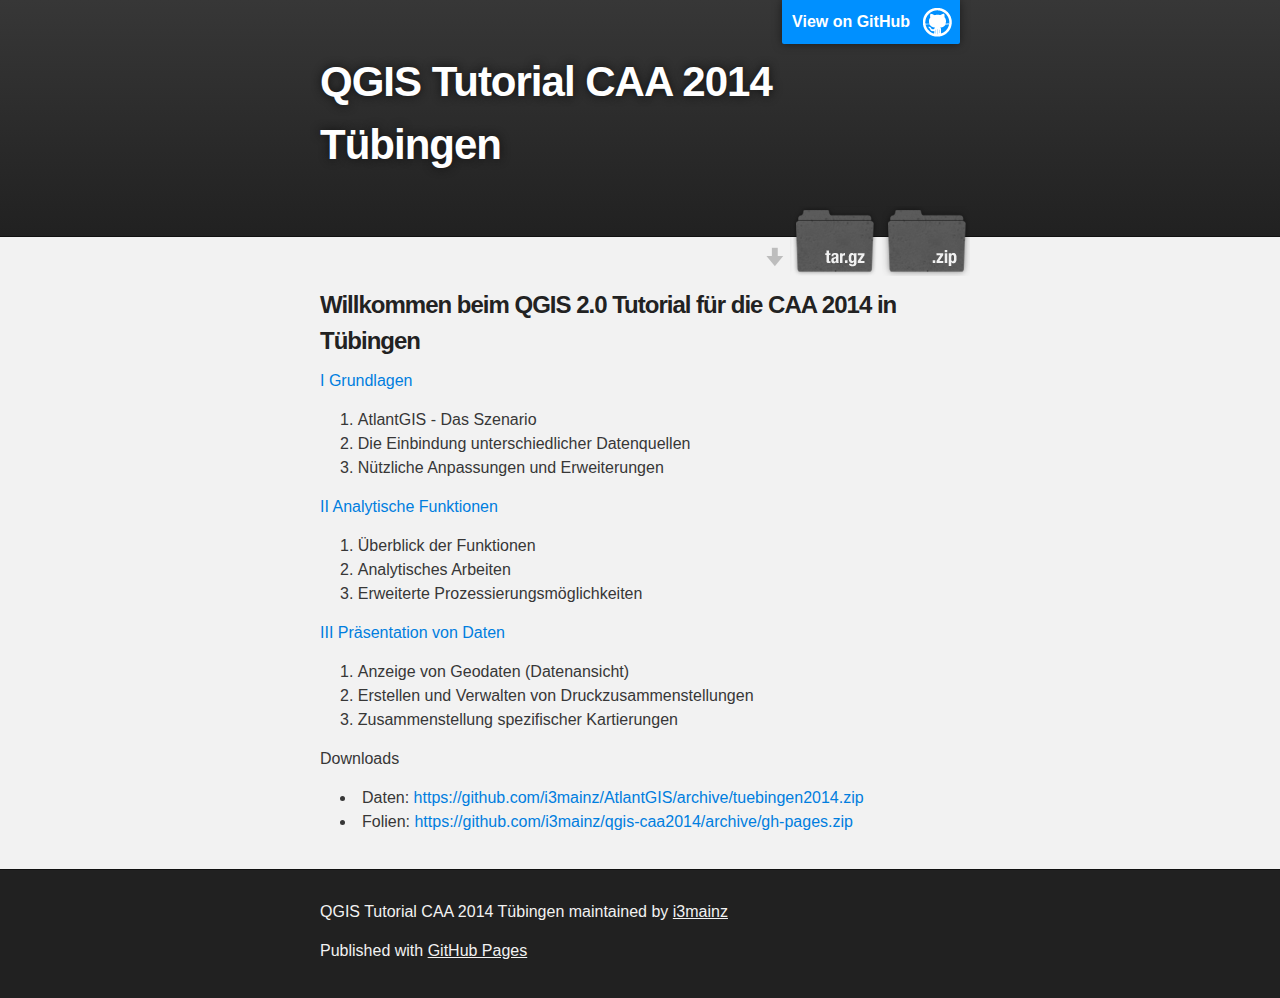
<file: index.html>
<!DOCTYPE html>
<html>

  <head>
    <meta charset='utf-8' />
    <meta http-equiv="X-UA-Compatible" content="chrome=1" />
    <meta name="description" content="QGIS Tutorial CAA 2014 Tübingen : " />

    <link rel="stylesheet" type="text/css" media="screen" href="stylesheets/stylesheet.css">

    <title>QGIS Tutorial CAA 2014 Tübingen</title>
  </head>

  <body>

    <!-- HEADER -->
    <div id="header_wrap" class="outer">
        <header class="inner">
          <a id="forkme_banner" href="https://github.com/i3mainz/qgis-caa2014">View on GitHub</a>

          <h1 id="project_title">QGIS Tutorial CAA 2014 Tübingen</h1>
          <h2 id="project_tagline"></h2>

            <section id="downloads">
              <a class="zip_download_link" href="https://github.com/i3mainz/qgis-caa2014/zipball/master">Download this project as a .zip file</a>
              <a class="tar_download_link" href="https://github.com/i3mainz/qgis-caa2014/tarball/master">Download this project as a tar.gz file</a>
            </section>
        </header>
    </div>

    <!-- MAIN CONTENT -->
    <div id="main_content_wrap" class="outer">
      <section id="main_content" class="inner">
        <h3>
<a name="willkommen-beim-qgis-20-tutorial-f%C3%BCr-die-caa-2014-in-t%C3%BCbingen" class="anchor" href="#willkommen-beim-qgis-20-tutorial-f%C3%BCr-die-caa-2014-in-t%C3%BCbingen"><span class="octicon octicon-link"></span></a>Willkommen beim QGIS 2.0 Tutorial für die CAA 2014 in Tübingen</h3>

<p><a href="slides/01_Grundlagen.htm">I Grundlagen</a></p>

<ol>
<li>AtlantGIS - Das Szenario</li>
<li>Die Einbindung unterschiedlicher Datenquellen</li>
<li>Nützliche Anpassungen und Erweiterungen </li>
</ol><p><a href="slides/02_Analyse.htm">II Analytische Funktionen</a></p>

<ol>
<li>Überblick der Funktionen</li>
<li>Analytisches Arbeiten</li>
<li>Erweiterte Prozessierungsmöglichkeiten </li>
</ol><p><a href="slides/03_Visualisierung.htm">III Präsentation von Daten</a></p>

<ol>
<li>Anzeige von Geodaten (Datenansicht)</li>
<li>Erstellen und Verwalten von Druckzusammenstellungen</li>
<li>Zusammenstellung spezifischer Kartierungen </li>
</ol><p>Downloads</p>

<ul>
<li>Daten: <a href="https://github.com/i3mainz/AtlantGIS/archive/tuebingen2014.zip">https://github.com/i3mainz/AtlantGIS/archive/tuebingen2014.zip</a>
</li>
<li>Folien: <a href="https://github.com/i3mainz/qgis-caa2014/archive/gh-pages.zip">https://github.com/i3mainz/qgis-caa2014/archive/gh-pages.zip</a>
</li>
</ul>
      </section>
    </div>

    <!-- FOOTER  -->
    <div id="footer_wrap" class="outer">
      <footer class="inner">
        <p class="copyright">QGIS Tutorial CAA 2014 Tübingen maintained by <a href="https://github.com/i3mainz">i3mainz</a></p>
        <p>Published with <a href="http://pages.github.com">GitHub Pages</a></p>
      </footer>
    </div>

    

  </body>
</html>
</file>
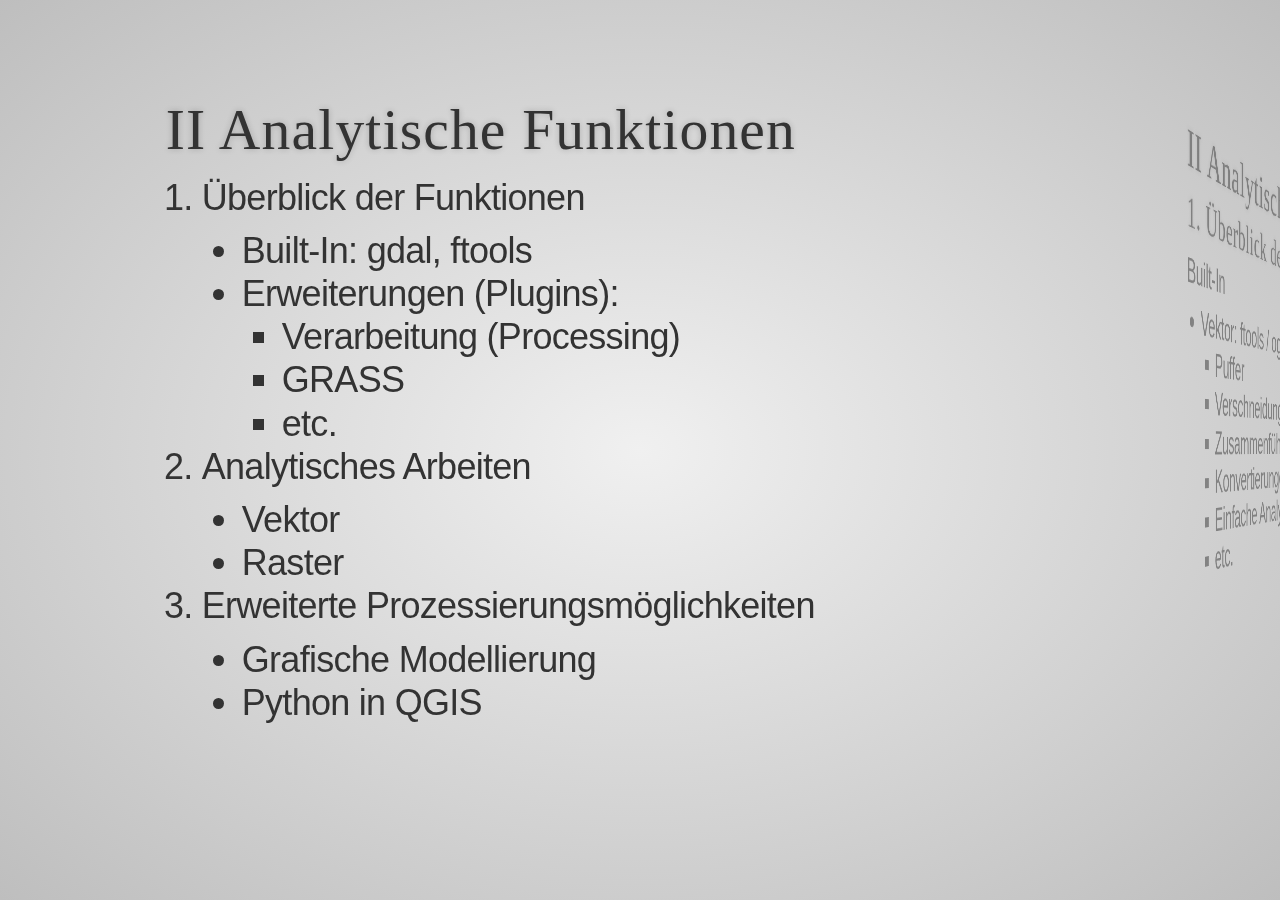
<file: slides/02_Analyse.htm>
<html><head>
<meta http-equiv="content-type" content="text/html; charset=UTF-8">
	<meta name="viewport" content="width=device-width">
	<title>Deck Title</title>
	<link rel="stylesheet" href="02_Analyse-Dateien/default-reset.css">
	<link rel="stylesheet" type="text/css" href="02_Analyse-Dateien/main.css">
	<link rel="stylesheet" href="02_Analyse-Dateien/default.css" id="theme">
	<link href="02_Analyse-Dateien/web-fonts.css" rel="stylesheet" type="text/css">
	<link rel="stylesheet" type="text/css" href="02_Analyse-Dateien/demo.css">
	<link rel="stylesheet" type="text/css" href="02_Analyse-Dateien/themes.css">
	<link href="02_Analyse-Dateien/backgroundClasses.css" rel="stylesheet" type="text/css">
	<link href="02_Analyse-Dateien/surfaceClasses.css" rel="stylesheet" type="text/css">

	<style type="text/css">
	.componentContainer {
	    position: absolute;
	    line-height: normal;
	    /*-webkit-transform-origin: 135% 135%;
	    -moz-transform-origin: 135% 135%;
	    transform-origin: 135% 135%;*/
	}

	.transformContainer {
	    -webkit-transform-origin: 0 0;
	    -moz-transform-origin: 0 0;
	    transform-origin: 0 0;
	}

	.bg {
	    width: 100%;
	    height: 100%;
	}

	#themeChooser {
		position: absolute;
		z-index: 1;
		background-color: #EEE;
		border-radius: 5px;
		padding: 10px;
	}

	#main, body {
		overflow: hidden;
	}

	.reveal.themedArea {
	    display: block;
	    position: absolute;
	    top: 0px;
	    left: 0px;
	    z-index: 0;
	    width: 100%;
	    height: 100%;
	}
	</style>

	<script src="02_Analyse-Dateien/analytics.js" async=""></script><script src="02_Analyse-Dateien/bespoke.js"></script>
	<script src="02_Analyse-Dateien/bespoke-plugins.js"></script>
	<script src="02_Analyse-Dateien/onready.js"></script>
	<script src="02_Analyse-Dateien/loadPresentation.js"></script>
	<script>
	ready(function() {
		if (document.getElementById('launched-placeholder'))
        	loadPresentation();
		if (!window.presStarted) {
    		bespoke.horizontal.from('article', {
    			hash: true,
    			state: true
    		});
		}
	});
	</script>
	<script>
  	(function(i,s,o,g,r,a,m){i['GoogleAnalyticsObject']=r;i[r]=i[r]||function(){
  	(i[r].q=i[r].q||[]).push(arguments)},i[r].l=1*new Date();a=s.createElement(o),
  	m=s.getElementsByTagName(o)[0];a.async=1;a.src=g;m.parentNode.insertBefore(a,m)
  	})(window,document,'script','https://www.google-analytics.com/analytics.js','ga');

  	ga('create', 'UA-42322531-1', 'strut.io');
  	ga('send', 'pageview');
	</script>
</head>
<body>
	<style>
	.strut-surface .themedArea {
  font-family: "Arial", sans-serif;
  font-size: 36px;
  font-weight: 200;
  letter-spacing: -0.02em;
  color: #333; }

.strut-surface .themedArea h1,
.strut-surface .themedArea h2,
.strut-surface .themedArea h3,
.strut-surface .themedArea h4,
.strut-surface .themedArea h5,
.strut-surface .themedArea h6 {
  margin: 0 0 20px 0;
  color: #333;
  font-family: 'Arial Black', Impact;
  line-height: 0.9em;
  letter-spacing: 0.02em;
  text-transform: none;
  text-shadow: 0px 0px 6px rgba(0, 0, 0, 0.2); }

.strut-surface .themedArea{
 	text-align:left;
  	padding:1cm;
}
/*classes for h elements are used as follows*/
/*#qgis-tutorial{
  	text-align: center;
}*/
.strut-surface h1{
  	font-size:260%;
  	text-shadow: none;
}

.strut-surface h2{
  	font-size:200%
}
.strut-surface h3{
  	font-size:160%
}
.strut-surface h4{
  	font-size:130%
}
	</style>
	<style>
	
	</style>
	<style>



	
		
		
	

	
		
		
	

	
		
		
	

	
		
		
	

	
		
		
	

	
		
		
	

	
		
		
	

	
		
		
	

	
		
		
	

	
		
		
	

	
		
		
	

	
		
		
	

	
		
		
	

	
		
		
	

	
		
		
	

	
		
		
	

	
		
		
	

	
		
		
	

	
		
		
	

	
		
		
	

	
		
		
	

	
		
		
	

	
		
		
	

	
		
		
	

	
		
		
	

	
		
		
	

	
		
		
	

	
		
		
	

	
		
		
	

	
		
		
	

	
		
		
	

	
		
		
	

	
		
		
	

	
		
		
	

	
		
		
	

	
		
		
	

	
		
		
	

	
		
		
	

	
		
		
	

	
		
		
	

	
		
		
	

	
		
		
	

	
		
		
	

	
		
		
	

	
		
		
	

</style>
	<div id="main" class=" strut-surface carousel">
		<article class="innerBg bespoke-parent strut-slide-0">
			
				
					<section class="slideContainer strut-slide-0 bespoke-slide bespoke-active" style="width: 1024px; height: 768px;" data-bespoke-state="strut-slide-0">
						<div class="themedArea">
              			<h3 id="ii-analytische-funktionen">II Analytische Funktionen</h3>
<ol>
<li><p>Überblick der Funktionen</p>
<ul>
<li>Built-In: gdal, ftools</li>
<li>Erweiterungen (Plugins): <ul>
<li>Verarbeitung (Processing)</li>
<li>GRASS</li>
<li>etc.</li>
</ul>
</li>
</ul>
</li>
<li><p>Analytisches Arbeiten</p>
<ul>
<li>Vektor</li>
<li>Raster</li>
</ul>
</li>
<li><p>Erweiterte Prozessierungsmöglichkeiten</p>
<ul>
<li>Grafische Modellierung</li>
<li>Python in QGIS</li>
</ul>
</li>
</ol>

              			</div>
						
					</section>
				
			
				
					<section class="slideContainer strut-slide-1 bespoke-slide bespoke-inactive bespoke-after bespoke-after-1" style="width: 1024px; height: 768px;" data-bespoke-state="strut-slide-1">
						<div class="themedArea">
              			<h3 id="ii-analytische-funktionen">II Analytische Funktionen</h3>
<h4 id="1-berblick-der-funktionen">1. Überblick der Funktionen</h4>
<p>Built-In</p>
<ul>
<li>Vektor: ftools / ogr<ul>
<li>Puffer</li>
<li>Verschneidung</li>
<li>Zusammenführung</li>
<li>Konvertierungen</li>
<li>Einfache Analyse</li>
<li>etc.</li>
</ul>
</li>
</ul>

              			</div>
						
					</section>
				
			
				
					<section class="slideContainer strut-slide-2 bespoke-slide bespoke-inactive bespoke-after bespoke-after-2" style="width: 1024px; height: 768px;" data-bespoke-state="strut-slide-2">
						<div class="themedArea">
              			
              			</div>
						
							<div class="componentContainer " style="top: 0px; left: 4px; -webkit-transform:   ; -moz-transform:   ; transform:   ; width: 1017px; height: 768.34px;">
<div class="transformContainer" style="-webkit-transform: scale(0.97, 0.97);
-moz-transform: scale(0.97, 0.97);
transform: scale(0.97, 0.97)">
<img src="02_Analyse-Dateien/wI95yag.png">
</div>
</div>
						
					</section>
				
			
				
					<section class="slideContainer strut-slide-3 bespoke-slide bespoke-inactive bespoke-after bespoke-after-3" style="width: 1024px; height: 768px;" data-bespoke-state="strut-slide-3">
						<div class="themedArea">
              			<h3 id="ii-analytische-funktionen">II Analytische Funktionen</h3>
<h4 id="1-berblick-der-funktionen">1. Überblick der Funktionen</h4>
<p>Built-In</p>
<ul>
<li>Raster: gdal<ul>
<li>Reprojizieren</li>
<li>Konvertieren</li>
<li>Kacheln</li>
<li>Pyramiden</li>
<li>Einfache Analyse</li>
<li>etc.</li>
</ul>
</li>
</ul>

              			</div>
						
					</section>
				
			
				
					<section class="slideContainer strut-slide-4 bespoke-slide bespoke-inactive bespoke-after bespoke-after-4" style="width: 1024px; height: 768px;" data-bespoke-state="strut-slide-4">
						<div class="themedArea">
              			
              			</div>
						
							<div class="componentContainer " style="top: 0px; left: 4px; -webkit-transform:   ; -moz-transform:   ; transform:   ; width: 1016px; height: 767.82px;">
<div class="transformContainer" style="-webkit-transform: scale(0.97, 0.97);
-moz-transform: scale(0.97, 0.97);
transform: scale(0.97, 0.97)">
<img src="02_Analyse-Dateien/zSqDATu.png">
</div>
</div>
						
					</section>
				
			
				
					<section class="slideContainer strut-slide-5 bespoke-slide bespoke-inactive bespoke-after bespoke-after-5" style="width: 1024px; height: 768px;" data-bespoke-state="strut-slide-5">
						<div class="themedArea">
              			<h3 id="ii-analytische-funktionen">II Analytische Funktionen</h3>
<h4 id="1-berblick-der-funktionen">1. Überblick der Funktionen</h4>
<p>Erweiterungen (Plugins)</p>
<ul>
<li>GRASS</li>
<li>Verarbeitung (Processing)</li>
<li>Rastergeländeanalyse-Erweiterung</li>
<li>MMQGIS</li>
</ul>

              			</div>
						
					</section>
				
			
				
					<section class="slideContainer strut-slide-6 bespoke-slide bespoke-inactive bespoke-after bespoke-after-6" style="width: 1024px; height: 768px;" data-bespoke-state="strut-slide-6">
						<div class="themedArea">
              			<h3 id="ii-analytische-funktionen">II Analytische Funktionen</h3>
<h4 id="1-berblick-der-funktionen">1. Überblick der Funktionen</h4>
<p>GRASS</p>
<ul>
<li>Bislang nur Bearbeitung der Daten in GRASS-Umgebung</li>
<li>In QGIS 2.0 auch eine komfortable GUI<ul>
<li>Zugriff über Punkt "Verarbeitung - Werkzeugkiste"<br>➥ Funktionsumfang erheblich erweitert</li>
</ul>
</li>
</ul>

              			</div>
						
					</section>
				
			
				
					<section class="slideContainer strut-slide-7 bespoke-slide bespoke-inactive bespoke-after bespoke-after-7" style="width: 1024px; height: 768px;" data-bespoke-state="strut-slide-7">
						<div class="themedArea">
              			
              			</div>
						
							<div class="componentContainer " style="top: 1px; left: 5px; -webkit-transform:   ; -moz-transform:   ; transform:   ; width: 1014px; height: 767.27px;">
<div class="transformContainer" style="-webkit-transform: scale(0.97, 0.97);
-moz-transform: scale(0.97, 0.97);
transform: scale(0.97, 0.97)">
<img src="02_Analyse-Dateien/MHv2AdS.jpg">
</div>
</div>
						
					</section>
				
			
				
					<section class="slideContainer strut-slide-8 bespoke-slide bespoke-inactive bespoke-after bespoke-after-8" style="width: 1024px; height: 768px;" data-bespoke-state="strut-slide-8">
						<div class="themedArea">
              			
              			</div>
						
							<div class="componentContainer " style="top: 2px; left: 5px; -webkit-transform:   ; -moz-transform:   ; transform:   ; width: 1014px; height: 764.61px;">
<div class="transformContainer" style="-webkit-transform: scale(0.97, 0.97);
-moz-transform: scale(0.97, 0.97);
transform: scale(0.97, 0.97)">
<img src="02_Analyse-Dateien/UY80YEL.jpg">
</div>
</div>
						
					</section>
				
			
				
					<section class="slideContainer strut-slide-9 bespoke-slide bespoke-inactive bespoke-after bespoke-after-9" style="width: 1024px; height: 768px;" data-bespoke-state="strut-slide-9">
						<div class="themedArea">
              			<h3 id="ii-analytische-funktionen">II Analytische Funktionen</h3>
<h4 id="1-berblick-der-funktionen">1. Überblick der Funktionen</h4>
<p>Verarbeitung (Processing)</p>
<ul>
<li>Einbindung verschiedener Bibliotheken<ul>
<li>GDAL/OGR<ul>
<li>identisch mit Raster/Vektormenü</li>
</ul>
</li>
<li>GRASS</li>
<li>SAGA</li>
<li>Orfeo-Toolbox</li>
<li>Tools for LiDAR data (LAStools)</li>
<li>GeoServer/PostGIS tools</li>
</ul>
</li>
</ul>

              			</div>
						
					</section>
				
			
				
					<section class="slideContainer strut-slide-10 bespoke-slide bespoke-inactive bespoke-after bespoke-after-10" style="width: 1024px; height: 768px;" data-bespoke-state="strut-slide-10">
						<div class="themedArea">
              			
              			</div>
						
							<div class="componentContainer " style="top: 0px; left: 4px; -webkit-transform:   ; -moz-transform:   ; transform:   ; width: 1016px; height: 767.82px;">
<div class="transformContainer" style="-webkit-transform: scale(0.97, 0.97);
-moz-transform: scale(0.97, 0.97);
transform: scale(0.97, 0.97)">
<img src="02_Analyse-Dateien/dGeOZAn.png">
</div>
</div>
						
							<div class="componentContainer " style="top: 615px; left: 736px; -webkit-transform: rotate(-1.58rad)  ; -moz-transform: rotate(-1.58rad)  ; transform: rotate(-1.58rad)  ; width: 104px; height: 104px;">
<div class="transformContainer" style="-webkit-transform: scale(0.41, 0.41);
-moz-transform: scale(0.41, 0.41);
transform: scale(0.41, 0.41)">
<img src="02_Analyse-Dateien/ABzJOXY.png">
</div>
</div>
						
					</section>
				
			
				
					<section class="slideContainer strut-slide-11 bespoke-slide bespoke-inactive bespoke-after bespoke-after-11" style="width: 1024px; height: 768px;" data-bespoke-state="strut-slide-11">
						<div class="themedArea">
              			<h3 id="ii-analytische-funktionen">II Analytische Funktionen</h3>
<h4 id="1-berblick-der-funktionen">1. Überblick der Funktionen</h4>
<p>Rastergeländeanalyse-Erweiterung</p>
<ul>
<li>Neigung</li>
<li>Perspektive</li>
<li>Schummerung</li>
<li>Relief</li>
<li>Rauhigkeitsindex</li>
</ul>

              			</div>
						
					</section>
				
			
				
					<section class="slideContainer strut-slide-12 bespoke-slide bespoke-inactive bespoke-after bespoke-after-12" style="width: 1024px; height: 768px;" data-bespoke-state="strut-slide-12">
						<div class="themedArea">
              			
              			</div>
						
							<div class="componentContainer " style="top: 1px; left: 5px; -webkit-transform:   ; -moz-transform:   ; transform:   ; width: 1015px; height: 766.09px;">
<div class="transformContainer" style="-webkit-transform: scale(0.97, 0.97);
-moz-transform: scale(0.97, 0.97);
transform: scale(0.97, 0.97)">
<img src="02_Analyse-Dateien/NWgmcAk.png">
</div>
</div>
						
					</section>
				
			
				
					<section class="slideContainer strut-slide-13 bespoke-slide bespoke-inactive bespoke-after bespoke-after-13" style="width: 1024px; height: 768px;" data-bespoke-state="strut-slide-13">
						<div class="themedArea">
              			<h3 id="ii-analytische-funktionen">II Analytische Funktionen</h3>
<h4 id="1-berblick-der-funktionen">1. Überblick der Funktionen</h4>
<p>MMQGIS</p>
<ul>
<li>Animationen</li>
<li>Joins</li>
<li>Geocoding</li>
<li>Import/Export</li>
</ul>

              			</div>
						
					</section>
				
			
				
					<section class="slideContainer strut-slide-14 bespoke-slide bespoke-inactive bespoke-after bespoke-after-14" style="width: 1024px; height: 768px;" data-bespoke-state="strut-slide-14">
						<div class="themedArea">
              			
              			</div>
						
							<div class="componentContainer " style="top: 0px; left: 4px; -webkit-transform:   ; -moz-transform:   ; transform:   ; width: 1016px; height: 768.05px;">
<div class="transformContainer" style="-webkit-transform: scale(0.97, 0.97);
-moz-transform: scale(0.97, 0.97);
transform: scale(0.97, 0.97)">
<img src="02_Analyse-Dateien/FemBi82.png">
</div>
</div>
						
					</section>
				
			
				
					<section class="slideContainer strut-slide-15 bespoke-slide bespoke-inactive bespoke-after bespoke-after-15" style="width: 1024px; height: 768px;" data-bespoke-state="strut-slide-15">
						<div class="themedArea">
              			<h3 id="ii-analytische-funktionen">II Analytische Funktionen</h3>
<h4 id="2-analytisches-arbeiten">2. Analytisches Arbeiten</h4>
<p>Vektor  </p>
<ul>
<li>Wie weit liegen die Fundorte vom nächsten Fließgewässer entfernt?  </li>
<li>Welche Ressourcen treten in welchem Flächenanteil in den Herrschaftsgebieten auf?  </li>
</ul>

              			</div>
						
					</section>
				
			
				
					<section class="slideContainer strut-slide-16 bespoke-slide bespoke-inactive bespoke-after bespoke-after-16" style="width: 1024px; height: 768px;" data-bespoke-state="strut-slide-16">
						<div class="themedArea">
              			<h3 id="ii-analytische-funktionen">II Analytische Funktionen</h3>
<h4 id="2-analytisches-arbeiten">2. Analytisches Arbeiten</h4>
<p>Wie weit liegen die Fundorte vom nächsten Gewässer?</p>
<ul>
<li>Hinzufügen gleichnamiger Attribute in den Datensätzen<br>➥ bereits durchgeführt<br><br>  </li>
<li>GRASS Algorithmus (v.distance)<br>➥ liefert Liniengeometrie<br><br>  </li>
<li>Vektorfeldrechner<br>➥ Längenberechnung</li>
</ul>

              			</div>
						
					</section>
				
			
				
					<section class="slideContainer strut-slide-17 bespoke-slide bespoke-inactive bespoke-after bespoke-after-17" style="width: 1024px; height: 768px;" data-bespoke-state="strut-slide-17">
						<div class="themedArea">
              			
              			</div>
						
							<div class="componentContainer " style="top: 8px; left: 1px; -webkit-transform:   ; -moz-transform:   ; transform:   ; width: 1022px; height: 751.73px;">
<div class="transformContainer" style="-webkit-transform: scale(0.87, 0.87);
-moz-transform: scale(0.87, 0.87);
transform: scale(0.87, 0.87)">
<img src="02_Analyse-Dateien/liIco8g.png">
</div>
</div>
						
							<div class="componentContainer " style="top: 398px; left: 894px; -webkit-transform:   ; -moz-transform:   ; transform:   ; width: 104px; height: 104px;">
<div class="transformContainer" style="-webkit-transform: scale(0.41, 0.41);
-moz-transform: scale(0.41, 0.41);
transform: scale(0.41, 0.41)">
<img src="02_Analyse-Dateien/ABzJOXY.png">
</div>
</div>
						
					</section>
				
			
				
					<section class="slideContainer strut-slide-18 bespoke-slide bespoke-inactive bespoke-after bespoke-after-18" style="width: 1024px; height: 768px;" data-bespoke-state="strut-slide-18">
						<div class="themedArea">
              			
              			</div>
						
							<div class="componentContainer " style="top: 7px; left: -1px; -webkit-transform:   ; -moz-transform:   ; transform:   ; width: 1027px; height: 755.4px;">
<div class="transformContainer" style="-webkit-transform: scale(0.87, 0.87);
-moz-transform: scale(0.87, 0.87);
transform: scale(0.87, 0.87)">
<img src="02_Analyse-Dateien/8UZXMjQ.png">
</div>
</div>
						
							<div class="componentContainer " style="top: 345px; left: 906px; -webkit-transform:   ; -moz-transform:   ; transform:   ; width: 104px; height: 104px;">
<div class="transformContainer" style="-webkit-transform: scale(0.41, 0.41);
-moz-transform: scale(0.41, 0.41);
transform: scale(0.41, 0.41)">
<img src="02_Analyse-Dateien/ABzJOXY.png">
</div>
</div>
						
					</section>
				
			
				
					<section class="slideContainer strut-slide-19 bespoke-slide bespoke-inactive bespoke-after bespoke-after-19" style="width: 1024px; height: 768px;" data-bespoke-state="strut-slide-19">
						<div class="themedArea">
              			
              			</div>
						
							<div class="componentContainer " style="top: 8px; left: 0px; -webkit-transform:   ; -moz-transform:   ; transform:   ; width: 1024px; height: 753.2px;">
<div class="transformContainer" style="-webkit-transform: scale(0.87, 0.87);
-moz-transform: scale(0.87, 0.87);
transform: scale(0.87, 0.87)">
<img src="02_Analyse-Dateien/dUpnK5b.png">
</div>
</div>
						
					</section>
				
			
				
					<section class="slideContainer strut-slide-20 bespoke-slide bespoke-inactive bespoke-after bespoke-after-20" style="width: 1024px; height: 768px;" data-bespoke-state="strut-slide-20">
						<div class="themedArea">
              			
              			</div>
						
							<div class="componentContainer " style="top: 7px; left: -1px; -webkit-transform:   ; -moz-transform:   ; transform:   ; width: 1026px; height: 754.67px;">
<div class="transformContainer" style="-webkit-transform: scale(0.87, 0.87);
-moz-transform: scale(0.87, 0.87);
transform: scale(0.87, 0.87)">
<img src="02_Analyse-Dateien/sGgUvX8.png">
</div>
</div>
						
					</section>
				
			
				
					<section class="slideContainer strut-slide-21 bespoke-slide bespoke-inactive bespoke-after bespoke-after-21" style="width: 1024px; height: 768px;" data-bespoke-state="strut-slide-21">
						<div class="themedArea">
              			
              			</div>
						
							<div class="componentContainer " style="top: 7px; left: -1px; -webkit-transform:   ; -moz-transform:   ; transform:   ; width: 1027px; height: 755.4px;">
<div class="transformContainer" style="-webkit-transform: scale(0.87, 0.87);
-moz-transform: scale(0.87, 0.87);
transform: scale(0.87, 0.87)">
<img src="02_Analyse-Dateien/YQwXQSX.png">
</div>
</div>
						
							<div class="componentContainer " style="top: 427px; left: 786px; -webkit-transform:   ; -moz-transform:   ; transform:   ; width: 104px; height: 104px;">
<div class="transformContainer" style="-webkit-transform: scale(0.41, 0.41);
-moz-transform: scale(0.41, 0.41);
transform: scale(0.41, 0.41)">
<img src="02_Analyse-Dateien/ABzJOXY.png">
</div>
</div>
						
					</section>
				
			
				
					<section class="slideContainer strut-slide-22 bespoke-slide bespoke-inactive bespoke-after bespoke-after-22" style="width: 1024px; height: 768px;" data-bespoke-state="strut-slide-22">
						<div class="themedArea">
              			
              			</div>
						
							<div class="componentContainer " style="top: 5px; left: -3px; -webkit-transform:   ; -moz-transform:   ; transform:   ; width: 1031px; height: 758.35px;">
<div class="transformContainer" style="-webkit-transform: scale(0.88, 0.88);
-moz-transform: scale(0.88, 0.88);
transform: scale(0.88, 0.88)">
<img src="02_Analyse-Dateien/udQKl73.png">
</div>
</div>
						
							<div class="componentContainer " style="top: 143px; left: 311px; -webkit-transform:   ; -moz-transform:   ; transform:   ; width: 104px; height: 104px;">
<div class="transformContainer" style="-webkit-transform: scale(0.41, 0.41);
-moz-transform: scale(0.41, 0.41);
transform: scale(0.41, 0.41)">
<img src="02_Analyse-Dateien/ABzJOXY.png">
</div>
</div>
						
							<div class="componentContainer " style="top: 395px; left: 197px; -webkit-transform:   ; -moz-transform:   ; transform:   ; width: 104px; height: 104px;">
<div class="transformContainer" style="-webkit-transform: scale(0.41, 0.41);
-moz-transform: scale(0.41, 0.41);
transform: scale(0.41, 0.41)">
<img src="02_Analyse-Dateien/ABzJOXY.png">
</div>
</div>
						
					</section>
				
			
				
					<section class="slideContainer strut-slide-23 bespoke-slide bespoke-inactive bespoke-after bespoke-after-23" style="width: 1024px; height: 768px;" data-bespoke-state="strut-slide-23">
						<div class="themedArea">
              			
              			</div>
						
							<div class="componentContainer " style="top: 6px; left: -2px; -webkit-transform:   ; -moz-transform:   ; transform:   ; width: 1029px; height: 756.88px;">
<div class="transformContainer" style="-webkit-transform: scale(0.88, 0.88);
-moz-transform: scale(0.88, 0.88);
transform: scale(0.88, 0.88)">
<img src="02_Analyse-Dateien/Pc0uOb2.png">
</div>
</div>
						
							<div class="componentContainer " style="top: 456px; left: 520px; -webkit-transform:   ; -moz-transform:   ; transform:   ; width: 104px; height: 104px;">
<div class="transformContainer" style="-webkit-transform: scale(0.41, 0.41);
-moz-transform: scale(0.41, 0.41);
transform: scale(0.41, 0.41)">
<img src="02_Analyse-Dateien/ABzJOXY.png">
</div>
</div>
						
					</section>
				
			
				
					<section class="slideContainer strut-slide-24 bespoke-slide bespoke-inactive bespoke-after bespoke-after-24" style="width: 1024px; height: 768px;" data-bespoke-state="strut-slide-24">
						<div class="themedArea">
              			<h3 id="ii-analytische-funktionen">II Analytische Funktionen</h3>
<h4 id="2-analytisches-arbeiten">2. Analytisches Arbeiten</h4>
<p>Welche Ressourcen treten mit welchem Flächenanteil in den Herrschaftsgebieten auf?</p>
<p><br></p>
<p>➥ Vektor ➥ Geoverabeitungswerkzeuge ➥ Schnittmengen</p>
<p><br></p>
<p>  Bei dem sich ergebenden Layer:<br>➥ Attributtabelle ➥ Bearbeitungsstatus umschalten <br>➥ Feldrechner öffnen
➥ Neues Feld anlegen</p>
<ul>
<li>Ausgabefeldname: area</li>
<li>Ausdruck: $area</li>
</ul>

              			</div>
						
					</section>
				
			
				
					<section class="slideContainer strut-slide-25 bespoke-slide bespoke-inactive bespoke-after bespoke-after-25" style="width: 1024px; height: 768px;" data-bespoke-state="strut-slide-25">
						<div class="themedArea">
              			
              			</div>
						
							<div class="componentContainer " style="top: 19px; left: 7px; -webkit-transform:   ; -moz-transform:   ; transform:   ; width: 1010px; height: 730.08px;">
<div class="transformContainer" style="-webkit-transform: scale(0.88, 0.88);
-moz-transform: scale(0.88, 0.88);
transform: scale(0.88, 0.88)">
<img src="02_Analyse-Dateien/0DmIN84.jpg">
</div>
</div>
						
							<div class="componentContainer " style="top: 398px; left: 42px; -webkit-transform:   ; -moz-transform:   ; transform:   ; width: px; height: px;">
<div class="transformContainer" style="-webkit-transform: scale(1, 1);
-moz-transform: scale(1, 1);
transform: scale(1, 1)">
<img src="02_Analyse-Dateien/UCj7B2b.jpg">
</div>
</div>
						
							<div class="componentContainer " style="top: 617px; left: 292px; -webkit-transform:   ; -moz-transform:   ; transform:   ; width: 104px; height: 104px;">
<div class="transformContainer" style="-webkit-transform: scale(0.41, 0.41);
-moz-transform: scale(0.41, 0.41);
transform: scale(0.41, 0.41)">
<img src="02_Analyse-Dateien/ABzJOXY.png">
</div>
</div>
						
							<div class="componentContainer " style="top: 200px; left: 642px; -webkit-transform:   ; -moz-transform:   ; transform:   ; width: 104px; height: 104px;">
<div class="transformContainer" style="-webkit-transform: scale(0.41, 0.41);
-moz-transform: scale(0.41, 0.41);
transform: scale(0.41, 0.41)">
<img src="02_Analyse-Dateien/ABzJOXY.png">
</div>
</div>
						
					</section>
				
			
				
					<section class="slideContainer strut-slide-26 bespoke-slide bespoke-inactive bespoke-after bespoke-after-26" style="width: 1024px; height: 768px;" data-bespoke-state="strut-slide-26">
						<div class="themedArea">
              			
              			</div>
						
							<div class="componentContainer " style="top: 11px; left: 0px; -webkit-transform:   ; -moz-transform:   ; transform:   ; width: 1025px; height: 746.91px;">
<div class="transformContainer" style="-webkit-transform: scale(0.89, 0.89);
-moz-transform: scale(0.89, 0.89);
transform: scale(0.89, 0.89)">
<img src="02_Analyse-Dateien/Uq6Pgll.jpg">
</div>
</div>
						
							<div class="componentContainer " style="top: 0px; left: 29px; -webkit-transform:   ; -moz-transform:   ; transform:   ; width: 104px; height: 104px;">
<div class="transformContainer" style="-webkit-transform: scale(0.41, 0.41);
-moz-transform: scale(0.41, 0.41);
transform: scale(0.41, 0.41)">
<img src="02_Analyse-Dateien/ABzJOXY.png">
</div>
</div>
						
							<div class="componentContainer " style="top: -2px; left: 422px; -webkit-transform:   ; -moz-transform:   ; transform:   ; width: 104px; height: 104px;">
<div class="transformContainer" style="-webkit-transform: scale(0.41, 0.41);
-moz-transform: scale(0.41, 0.41);
transform: scale(0.41, 0.41)">
<img src="02_Analyse-Dateien/ABzJOXY.png">
</div>
</div>
						
							<div class="componentContainer " style="top: 163px; left: 398px; -webkit-transform:   ; -moz-transform:   ; transform:   ; width: 104px; height: 104px;">
<div class="transformContainer" style="-webkit-transform: scale(0.41, 0.41);
-moz-transform: scale(0.41, 0.41);
transform: scale(0.41, 0.41)">
<img src="02_Analyse-Dateien/ABzJOXY.png">
</div>
</div>
						
							<div class="componentContainer " style="top: 401px; left: 235px; -webkit-transform:   ; -moz-transform:   ; transform:   ; width: 104px; height: 104px;">
<div class="transformContainer" style="-webkit-transform: scale(0.41, 0.41);
-moz-transform: scale(0.41, 0.41);
transform: scale(0.41, 0.41)">
<img src="02_Analyse-Dateien/ABzJOXY.png">
</div>
</div>
						
					</section>
				
			
				
					<section class="slideContainer strut-slide-27 bespoke-slide bespoke-inactive bespoke-after bespoke-after-27" style="width: 1024px; height: 768px;" data-bespoke-state="strut-slide-27">
						<div class="themedArea">
              			<h3 id="ii-analytische-funktionen">II Analytische Funktionen</h3>
<h4 id="2-analytisches-arbeiten">2. Analytisches Arbeiten</h4>
<p>Raster</p>
<ul>
<li>Herstellung eines Reliefs zur Visualisierung</li>
<li>Bestimmung der Meereshöhe aller Fundorte</li>
</ul>

              			</div>
						
					</section>
				
			
				
					<section class="slideContainer strut-slide-28 bespoke-slide bespoke-inactive bespoke-after bespoke-after-28" style="width: 1024px; height: 768px;" data-bespoke-state="strut-slide-28">
						<div class="themedArea">
              			<h3 id="ii-analytische-funktionen">II Analytische Funktionen</h3>
<h4 id="2-analytisches-arbeiten">2. Analytisches Arbeiten</h4>
<p>Herstellung eines Reliefs zur Visualisierung</p>
<ul>
<li><p>Raster<br>➥ Geländeanalyse ➥ Relief</p>
</li>
<li><p>Farben importieren<br>➥ \Ausgangsdaten\vorlagen\relief_farben</p>
</li>
<li><p>0-Werte mit NULL ersetzen<br>  ➥ QGIS2: Layer-Eigenschaften (leider noch mit Bug)<br>➥ Reprojizieren ➥ Leerwerte ➥ neues TIFF speichern</p>
</li>
</ul>

              			</div>
						
					</section>
				
			
				
					<section class="slideContainer strut-slide-29 bespoke-slide bespoke-inactive bespoke-after bespoke-after-29" style="width: 1024px; height: 768px;" data-bespoke-state="strut-slide-29">
						<div class="themedArea">
              			
              			</div>
						
							<div class="componentContainer " style="top: 9px; left: 1px; -webkit-transform:   ; -moz-transform:   ; transform:   ; width: 1023px; height: 750.31px;">
<div class="transformContainer" style="-webkit-transform: scale(0.85, 0.85);
-moz-transform: scale(0.85, 0.85);
transform: scale(0.85, 0.85)">
<img src="02_Analyse-Dateien/31L6XSe.png">
</div>
</div>
						
					</section>
				
			
				
					<section class="slideContainer strut-slide-30 bespoke-slide bespoke-inactive bespoke-after bespoke-after-30" style="width: 1024px; height: 768px;" data-bespoke-state="strut-slide-30">
						<div class="themedArea">
              			
              			</div>
						
							<div class="componentContainer " style="top: 8px; left: -1px; -webkit-transform:   ; -moz-transform:   ; transform:   ; width: 1026px; height: 753.39px;">
<div class="transformContainer" style="-webkit-transform: scale(0.87, 0.87);
-moz-transform: scale(0.87, 0.87);
transform: scale(0.87, 0.87)">
<img src="02_Analyse-Dateien/dNaOVhU.png">
</div>
</div>
						
							<div class="componentContainer " style="top: 561px; left: 361px; -webkit-transform:   ; -moz-transform:   ; transform:   ; width: 104px; height: 104px;">
<div class="transformContainer" style="-webkit-transform: scale(0.41, 0.41);
-moz-transform: scale(0.41, 0.41);
transform: scale(0.41, 0.41)">
<img src="02_Analyse-Dateien/ABzJOXY.png">
</div>
</div>
						
							<div class="componentContainer " style="top: 246px; left: 926px; -webkit-transform:   ; -moz-transform:   ; transform:   ; width: 104px; height: 104px;">
<div class="transformContainer" style="-webkit-transform: scale(0.41, 0.41);
-moz-transform: scale(0.41, 0.41);
transform: scale(0.41, 0.41)">
<img src="02_Analyse-Dateien/ABzJOXY.png">
</div>
</div>
						
					</section>
				
			
				
					<section class="slideContainer strut-slide-31 bespoke-slide bespoke-inactive bespoke-after bespoke-after-31" style="width: 1024px; height: 768px;" data-bespoke-state="strut-slide-31">
						<div class="themedArea">
              			
              			</div>
						
							<div class="componentContainer " style="top: 9px; left: 0px; -webkit-transform:   ; -moz-transform:   ; transform:   ; width: 1024px; height: 749.97px;">
<div class="transformContainer" style="-webkit-transform: scale(0.85, 0.85);
-moz-transform: scale(0.85, 0.85);
transform: scale(0.85, 0.85)">
<img src="02_Analyse-Dateien/S78uSgx.png">
</div>
</div>
						
					</section>
				
			
				
					<section class="slideContainer strut-slide-32 bespoke-slide bespoke-inactive bespoke-after bespoke-after-32" style="width: 1024px; height: 768px;" data-bespoke-state="strut-slide-32">
						<div class="themedArea">
              			
              			</div>
						
							<div class="componentContainer " style="top: 8px; left: 0px; -webkit-transform:   ; -moz-transform:   ; transform:   ; width: 1024px; height: 751.69px;">
<div class="transformContainer" style="-webkit-transform: scale(0.87, 0.87);
-moz-transform: scale(0.87, 0.87);
transform: scale(0.87, 0.87)">
<img src="02_Analyse-Dateien/jXC4AA3.png">
</div>
</div>
						
							<div class="componentContainer " style="top: 309px; left: 540px; -webkit-transform:   ; -moz-transform:   ; transform:   ; width: 104px; height: 104px;">
<div class="transformContainer" style="-webkit-transform: scale(0.41, 0.41);
-moz-transform: scale(0.41, 0.41);
transform: scale(0.41, 0.41)">
<img src="02_Analyse-Dateien/ABzJOXY.png">
</div>
</div>
						
							<div class="componentContainer " style="top: 205px; left: 703px; -webkit-transform:   ; -moz-transform:   ; transform:   ; width: 104px; height: 104px;">
<div class="transformContainer" style="-webkit-transform: scale(0.41, 0.41);
-moz-transform: scale(0.41, 0.41);
transform: scale(0.41, 0.41)">
<img src="02_Analyse-Dateien/ABzJOXY.png">
</div>
</div>
						
					</section>
				
			
				
					<section class="slideContainer strut-slide-33 bespoke-slide bespoke-inactive bespoke-after bespoke-after-33" style="width: 1024px; height: 768px;" data-bespoke-state="strut-slide-33">
						<div class="themedArea">
              			
              			</div>
						
							<div class="componentContainer " style="top: 10px; left: 0px; -webkit-transform:   ; -moz-transform:   ; transform:   ; width: 1023px; height: 748.62px;">
<div class="transformContainer" style="-webkit-transform: scale(0.85, 0.85);
-moz-transform: scale(0.85, 0.85);
transform: scale(0.85, 0.85)">
<img src="02_Analyse-Dateien/E6e4Rlp.png">
</div>
</div>
						
					</section>
				
			
				
					<section class="slideContainer strut-slide-34 bespoke-slide bespoke-inactive bespoke-after bespoke-after-34" style="width: 1024px; height: 768px;" data-bespoke-state="strut-slide-34">
						<div class="themedArea">
              			<h3 id="ii-analytische-funktionen">II Analytische Funktionen</h3>
<h4 id="2-analytisches-arbeiten">2. Analytisches Arbeiten</h4>
<p>Bestimmung der Meereshöhe aller Fundorte</p>
<ul>
<li>Erweiterung<br>➥ Point Sampling Tool<br>➥ kann Rasterwerte und Vektorattribute in einen Layer schreiben</li>
</ul>

              			</div>
						
					</section>
				
			
				
					<section class="slideContainer strut-slide-35 bespoke-slide bespoke-inactive bespoke-after bespoke-after-35" style="width: 1024px; height: 768px;" data-bespoke-state="strut-slide-35">
						<div class="themedArea">
              			
              			</div>
						
							<div class="componentContainer " style="top: 8px; left: -1px; -webkit-transform:   ; -moz-transform:   ; transform:   ; width: 1027px; height: 752.17px;">
<div class="transformContainer" style="-webkit-transform: scale(0.85, 0.85);
-moz-transform: scale(0.85, 0.85);
transform: scale(0.85, 0.85)">
<img src="02_Analyse-Dateien/ei1WwFd.png">
</div>
</div>
						
							<div class="componentContainer " style="top: 117px; left: 881px; -webkit-transform: rotate(1.56rad)  ; -moz-transform: rotate(1.56rad)  ; transform: rotate(1.56rad)  ; width: 104px; height: 104px;">
<div class="transformContainer" style="-webkit-transform: scale(0.41, 0.41);
-moz-transform: scale(0.41, 0.41);
transform: scale(0.41, 0.41)">
<img src="02_Analyse-Dateien/ABzJOXY.png">
</div>
</div>
						
					</section>
				
			
				
					<section class="slideContainer strut-slide-36 bespoke-slide bespoke-inactive bespoke-after bespoke-after-36" style="width: 1024px; height: 768px;" data-bespoke-state="strut-slide-36">
						<div class="themedArea">
              			<h3 id="ii-analytische-funktionen">II Analytische Funktionen</h3>
<h4 id="3-erweiterte-prozessierungsm-glichkeiten">3. Erweiterte Prozessierungsmöglichkeiten</h4>
<p>Automatisierte Ausführung mehrerer Prozessierungsschritte</p>
<ul>
<li>Grafische Modellierung</li>
<li>Python in QGIS</li>
</ul>

              			</div>
						
					</section>
				
			
				
					<section class="slideContainer strut-slide-37 bespoke-slide bespoke-inactive bespoke-after bespoke-after-37" style="width: 1024px; height: 768px;" data-bespoke-state="strut-slide-37">
						<div class="themedArea">
              			<h3 id="ii-analytische-funktionen">II Analytische Funktionen</h3>
<h4 id="3-erweiterte-prozessierungsm-glichkeiten">3. Erweiterte Prozessierungsmöglichkeiten</h4>
<p>Grafische Modellierung</p>
<ul>
<li>Verkettung mehrerer Prozesse zu komplexen Modellen</li>
<li>Konfiguration über grafische Benutzeroberfläche</li>
<li>keine Programmierung erforderlich
<br> <br></li>
<li>Einmalige Festlegung der Prozessparameter im Modell</li>
<li>Eingabe/Ausgabe variabel</li>
</ul>

              			</div>
						
					</section>
				
			
				
					<section class="slideContainer strut-slide-38 bespoke-slide bespoke-inactive bespoke-after bespoke-after-38" style="width: 1024px; height: 768px;" data-bespoke-state="strut-slide-38">
						<div class="themedArea">
              			<h3 id="ii-analytische-funktionen">II Analytische Funktionen</h3>
<h4 id="3-erweiterte-prozessierungsm-glichkeiten">3. Erweiterte Prozessierungsmöglichkeiten</h4>
<p>Grafische Modellierung - Beispielszenario  </p>
<ul>
<li><p>Herrschaftsgebiete um Fundorte bestimmen  </p>
<ol>
<li>Einzugsgebiete berechnen (Voronoi-Methode)</li>
<li>Ergebnis mit Küstenlinie verschneiden</li>
</ol>
</li>
</ul>

              			</div>
						
					</section>
				
			
				
					<section class="slideContainer strut-slide-39 bespoke-slide bespoke-inactive bespoke-after bespoke-after-39" style="width: 1024px; height: 768px;" data-bespoke-state="strut-slide-39">
						<div class="themedArea">
              			
              			</div>
						
							<div class="componentContainer " style="top: 10px; left: 1px; -webkit-transform:   ; -moz-transform:   ; transform:   ; width: 1023px; height: 749.24px;">
<div class="transformContainer" style="-webkit-transform: scale(0.85, 0.85);
-moz-transform: scale(0.85, 0.85);
transform: scale(0.85, 0.85)">
<img src="02_Analyse-Dateien/CqbTymR.png">
</div>
</div>
						
					</section>
				
			
				
					<section class="slideContainer strut-slide-40 bespoke-slide bespoke-inactive bespoke-after bespoke-after-40" style="width: 1024px; height: 768px;" data-bespoke-state="strut-slide-40">
						<div class="themedArea">
              			
              			</div>
						
							<div class="componentContainer " style="top: 11px; left: 0px; -webkit-transform:   ; -moz-transform:   ; transform:   ; width: 1025px; height: 746.38px;">
<div class="transformContainer" style="-webkit-transform: scale(0.85, 0.85);
-moz-transform: scale(0.85, 0.85);
transform: scale(0.85, 0.85)">
<img src="02_Analyse-Dateien/4363MhI.png">
</div>
</div>
						
							<div class="componentContainer " style="top: 631px; left: 701px; -webkit-transform: rotate(-1.59rad)  ; -moz-transform: rotate(-1.59rad)  ; transform: rotate(-1.59rad)  ; width: 104px; height: 104px;">
<div class="transformContainer" style="-webkit-transform: scale(0.41, 0.41);
-moz-transform: scale(0.41, 0.41);
transform: scale(0.41, 0.41)">
<img src="02_Analyse-Dateien/ABzJOXY.png">
</div>
</div>
						
							<div class="componentContainer " style="top: 630px; left: 627px; -webkit-transform: rotate(-1.59rad)  ; -moz-transform: rotate(-1.59rad)  ; transform: rotate(-1.59rad)  ; width: 104px; height: 104px;">
<div class="transformContainer" style="-webkit-transform: scale(0.41, 0.41);
-moz-transform: scale(0.41, 0.41);
transform: scale(0.41, 0.41)">
<img src="02_Analyse-Dateien/ABzJOXY.png">
</div>
</div>
						
					</section>
				
			
				
					<section class="slideContainer strut-slide-41 bespoke-slide bespoke-inactive bespoke-after bespoke-after-41" style="width: 1024px; height: 768px;" data-bespoke-state="strut-slide-41">
						<div class="themedArea">
              			
              			</div>
						
							<div class="componentContainer " style="top: 8px; left: -1px; -webkit-transform:   ; -moz-transform:   ; transform:   ; width: 1027px; height: 753.25px;">
<div class="transformContainer" style="-webkit-transform: scale(0.87, 0.87);
-moz-transform: scale(0.87, 0.87);
transform: scale(0.87, 0.87)">
<img src="02_Analyse-Dateien/Lv2Reak.png">
</div>
</div>
						
							<div class="componentContainer " style="top: 574px; left: 658px; -webkit-transform:   ; -moz-transform:   ; transform:   ; width: 104px; height: 104px;">
<div class="transformContainer" style="-webkit-transform: scale(0.41, 0.41);
-moz-transform: scale(0.41, 0.41);
transform: scale(0.41, 0.41)">
<img src="02_Analyse-Dateien/ABzJOXY.png">
</div>
</div>
						
					</section>
				
			
				
					<section class="slideContainer strut-slide-42 bespoke-slide bespoke-inactive bespoke-after bespoke-after-42" style="width: 1024px; height: 768px;" data-bespoke-state="strut-slide-42">
						<div class="themedArea">
              			<h3 id="ii-analytische-funktionen">II Analytische Funktionen</h3>
<h4 id="3-erweiterte-prozessierungsm-glichkeiten">3. Erweiterte Prozessierungsmöglichkeiten</h4>
<p>Python in QGIS</p>
<ul>
<li>Konsole<ul>
<li>Direkte Ausführung</li>
</ul>
</li>
<li>Skripte<ul>
<li>Verkettung von Funktionen</li>
</ul>
</li>
<li>Entwicklung von Plugins<ul>
<li>Inhalt eines eigenen Tutorials</li>
</ul>
</li>
</ul>

              			</div>
						
					</section>
				
			
				
					<section class="slideContainer strut-slide-43 bespoke-slide bespoke-inactive bespoke-after bespoke-after-43" style="width: 1024px; height: 768px;" data-bespoke-state="strut-slide-43">
						<div class="themedArea">
              			<h3 id="ii-analytische-funktionen">II Analytische Funktionen</h3>
<h4 id="3-erweiterte-prozessierungsm-glichkeiten">3. Erweiterte Prozessierungsmöglichkeiten</h4>
<p>Python in QGIS</p>
<ul>
<li>weiterführende Links<ul>
<li>PyQGIS Cookbook: <a href="http://www.qgis.org/en/docs/pyqgis_developer_cookbook/intro.html">http://www.qgis.org/en/docs/pyqgis_developer_cookbook/intro.html</a></li>
<li>Plugins: <a href="http://www.qgis.org/en/docs/pyqgis_developer_cookbook/plugins.html#developing-plugins">http://www.qgis.org/en/docs/pyqgis_developer_cookbook/plugins.html#developing-plugins</a></li>
<li>API: <a href="http://qgis.org/api/">http://qgis.org/api/</a> </li>
</ul>
</li>
</ul>

              			</div>
						
					</section>
				
			
				
					<section class="slideContainer strut-slide-44 bespoke-slide bespoke-inactive bespoke-after bespoke-after-44" style="width: 1024px; height: 768px;" data-bespoke-state="strut-slide-44">
						<div class="themedArea">
              			<h3 id="ii-analytische-funktionen">II Analytische Funktionen</h3>
<h4 id="3-erweiterte-prozessierungsm-glichkeiten">3. Erweiterte Prozessierungsmöglichkeiten</h4>
<p>Python-Skripte</p>
<ul>
<li>Skriptbasierte Verkettung mehrerer Prozesse</li>
<li>Modelle können als Skripte gespeichert werden</li>
<li>Aufruf und Bearbeitung auch über Werkzeugkiste</li>
</ul>

              			</div>
						
					</section>
				
			
		</article>
	</div>

</body></html>
</file>
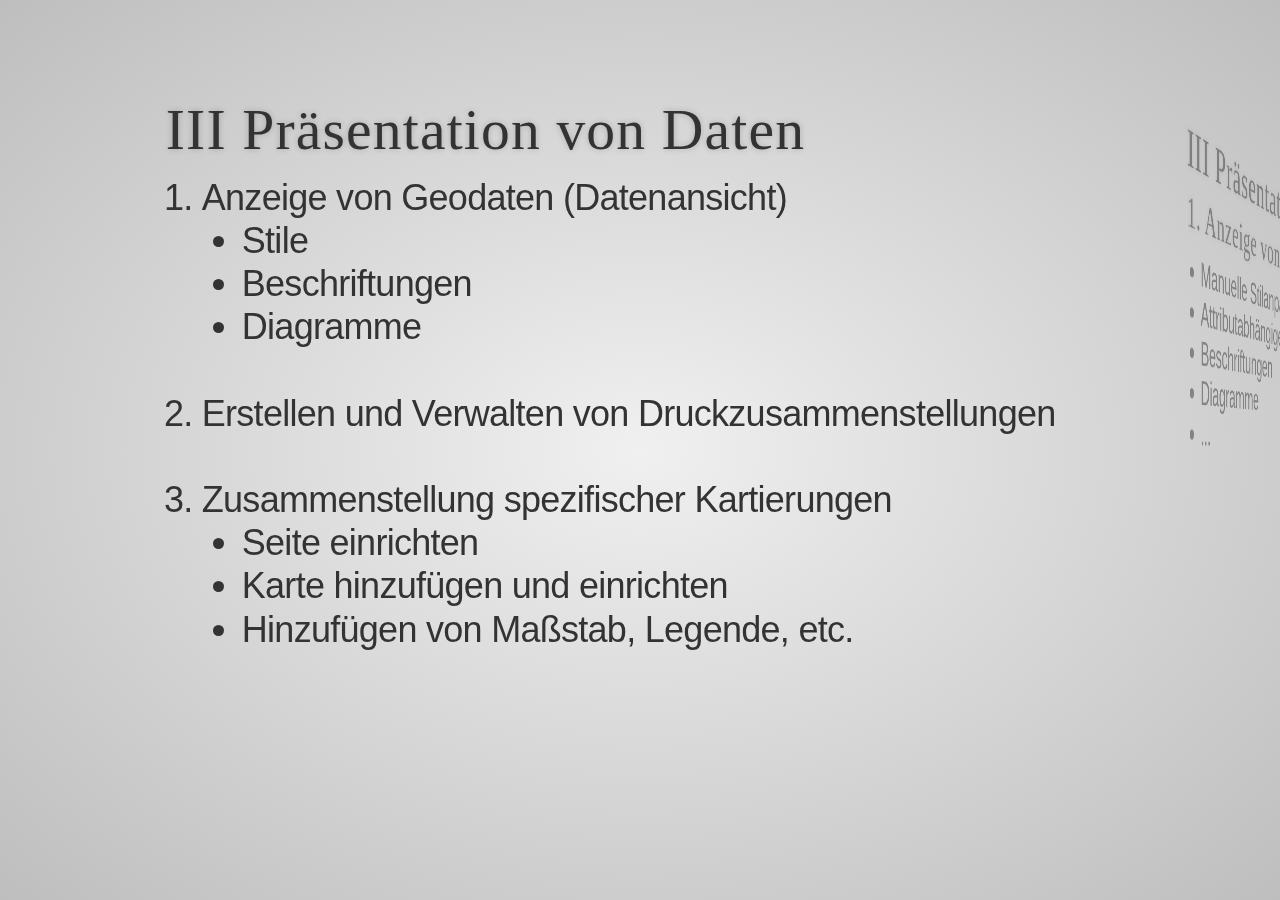
<file: slides/03_Visualisierung.htm>
<html><head>
<meta http-equiv="content-type" content="text/html; charset=UTF-8">
	<meta name="viewport" content="width=device-width">
	<title>QGIS Visualisierung</title>
	<link rel="stylesheet" href="03_Visualisierung-Dateien/default-reset.css">
	<link rel="stylesheet" type="text/css" href="03_Visualisierung-Dateien/main.css">
	<link rel="stylesheet" href="03_Visualisierung-Dateien/default.css" id="theme">
	<link href="03_Visualisierung-Dateien/web-fonts.css" rel="stylesheet" type="text/css">
	<link rel="stylesheet" type="text/css" href="03_Visualisierung-Dateien/demo.css">
	<link rel="stylesheet" type="text/css" href="03_Visualisierung-Dateien/themes.css">
	<link href="03_Visualisierung-Dateien/backgroundClasses.css" rel="stylesheet" type="text/css">
	<link href="03_Visualisierung-Dateien/surfaceClasses.css" rel="stylesheet" type="text/css">

	<style type="text/css">
	.componentContainer {
	    position: absolute;
	    line-height: normal;
	    /*-webkit-transform-origin: 135% 135%;
	    -moz-transform-origin: 135% 135%;
	    transform-origin: 135% 135%;*/
	}

	.transformContainer {
	    -webkit-transform-origin: 0 0;
	    -moz-transform-origin: 0 0;
	    transform-origin: 0 0;
	}

	.bg {
	    width: 100%;
	    height: 100%;
	}

	#themeChooser {
		position: absolute;
		z-index: 1;
		background-color: #EEE;
		border-radius: 5px;
		padding: 10px;
	}

	#main, body {
		overflow: hidden;
	}

	.reveal.themedArea {
	    display: block;
	    position: absolute;
	    top: 0px;
	    left: 0px;
	    z-index: 0;
	    width: 100%;
	    height: 100%;
	}
	</style>

	<script src="03_Visualisierung-Dateien/analytics.js" async=""></script><script src="03_Visualisierung-Dateien/bespoke.js"></script>
	<script src="03_Visualisierung-Dateien/bespoke-plugins.js"></script>
	<script src="03_Visualisierung-Dateien/onready.js"></script>
	<script src="03_Visualisierung-Dateien/loadPresentation.js"></script>
	<script>
	ready(function() {
		if (document.getElementById('launched-placeholder'))
        	loadPresentation();
		if (!window.presStarted) {
    		bespoke.horizontal.from('article', {
    			hash: true,
    			state: true
    		});
		}
	});
	</script>
	<script>
  	(function(i,s,o,g,r,a,m){i['GoogleAnalyticsObject']=r;i[r]=i[r]||function(){
  	(i[r].q=i[r].q||[]).push(arguments)},i[r].l=1*new Date();a=s.createElement(o),
  	m=s.getElementsByTagName(o)[0];a.async=1;a.src=g;m.parentNode.insertBefore(a,m)
  	})(window,document,'script','https://www.google-analytics.com/analytics.js','ga');

  	ga('create', 'UA-42322531-1', 'strut.io');
  	ga('send', 'pageview');
	</script>
</head>
<body>
	<style>
	.strut-surface .themedArea {
  font-family: "Arial", sans-serif;
  font-size: 36px;
  font-weight: 200;
  letter-spacing: -0.02em;
  color: #333; }

.strut-surface .themedArea h1,
.strut-surface .themedArea h2,
.strut-surface .themedArea h3,
.strut-surface .themedArea h4,
.strut-surface .themedArea h5,
.strut-surface .themedArea h6 {
  margin: 0 0 20px 0;
  color: #333;
  font-family: 'Arial Black', Impact;
  line-height: 0.9em;
  letter-spacing: 0.02em;
  text-transform: none;
  text-shadow: 0px 0px 6px rgba(0, 0, 0, 0.2); }

.strut-surface .themedArea{
 	text-align:left;
  	padding:1cm;
}
/*classes for h elements are used as follows*/
/*#qgis-tutorial{
  	text-align: center;
}*/
.strut-surface h1{
  	font-size:260%;
  	text-shadow: none;
}

.strut-surface h2{
  	font-size:200%
}
.strut-surface h3{
  	font-size:160%
}
.strut-surface h4{
  	font-size:130%
}
	</style>
	<style>
	
	</style>
	<style>



	
		
		
	

	
		
		
	

	
		
		
	

	
		
		
	

	
		
		
	

	
		
		
	

	
		
		
	

	
		
		
	

	
		
		
	

	
		
		
	

	
		
		
	

	
		
		
	

	
		
		
	

	
		
		
	

	
		
		
	

	
		
		
	

	
		
		
	

	
		
		
	

	
		
		
	

	
		
		
	

	
		
		
	

	
		
		
	

	
		
		
	

	
		
		
	

	
		
		
	

	
		
		
	

	
		
		
	

	
		
		
	

	
		
		
	

	
		
		
	

	
		
		
	

	
		
		
	

</style>
	<div id="main" class=" strut-surface carousel">
		<article class="innerBg bespoke-parent strut-slide-0">
			
				
					<section class="slideContainer strut-slide-0 bespoke-slide bespoke-active" style="width: 1024px; height: 768px;" data-bespoke-state="strut-slide-0">
						<div class="themedArea">
              			<h3 id="iii-pr-sentation-von-daten">III Präsentation von Daten</h3>
<ol>
<li>Anzeige von Geodaten (Datenansicht)<ul>
<li>Stile</li>
<li>Beschriftungen</li>
<li>Diagramme<br><br>  </li>
</ul>
</li>
<li>Erstellen und Verwalten von Druckzusammenstellungen<br><br></li>
<li>Zusammenstellung spezifischer Kartierungen<ul>
<li>Seite einrichten</li>
<li>Karte hinzufügen und einrichten</li>
<li>Hinzufügen von Maßstab, Legende, etc.</li>
</ul>
</li>
</ol>

              			</div>
						
					</section>
				
			
				
					<section class="slideContainer strut-slide-1 bespoke-slide bespoke-inactive bespoke-after bespoke-after-1" style="width: 1024px; height: 768px;" data-bespoke-state="strut-slide-1">
						<div class="themedArea">
              			<h3 id="iii-pr-sentation-von-daten">III Präsentation von Daten</h3>
<h4 id="1-anzeige-von-geodaten">1. Anzeige von Geodaten</h4>
<ul>
<li>Manuelle Stilanpassung</li>
<li>Attributabhängige Visualisierung</li>
<li>Beschriftungen</li>
<li>Diagramme</li>
<li>...</li>
</ul>

              			</div>
						
					</section>
				
			
				
					<section class="slideContainer strut-slide-2 bespoke-slide bespoke-inactive bespoke-after bespoke-after-2" style="width: 1024px; height: 768px;" data-bespoke-state="strut-slide-2">
						<div class="themedArea">
              			<h3 id="iii-pr-sentation-von-daten">III Präsentation von Daten</h3>
<h4 id="1-anzeige-von-geodaten">1. Anzeige von Geodaten</h4>
<p>Manuelle Stilanpassung  </p>
<ul>
<li>Beispiel: Voronoi Polygone<br>➥ zur Darstellung der Grenzen ohne Füllung</li>
</ul>

              			</div>
						
							<div class="componentContainer " style="top: 334px; left: 252px; -webkit-transform:   ; -moz-transform:   ; transform:   ; width: 521px; height: 383.22px;">
<div class="transformContainer" style="-webkit-transform: scale(0.44, 0.44);
-moz-transform: scale(0.44, 0.44);
transform: scale(0.44, 0.44)">
<img src="03_Visualisierung-Dateien/lQApM5H.png">
</div>
</div>
						
					</section>
				
			
				
					<section class="slideContainer strut-slide-3 bespoke-slide bespoke-inactive bespoke-after bespoke-after-3" style="width: 1024px; height: 768px;" data-bespoke-state="strut-slide-3">
						<div class="themedArea">
              			
              			</div>
						
							<div class="componentContainer " style="top: 6px; left: -3px; -webkit-transform:   ; -moz-transform:   ; transform:   ; width: 1031px; height: 754.27px;">
<div class="transformContainer" style="-webkit-transform: scale(0.84, 0.84);
-moz-transform: scale(0.84, 0.84);
transform: scale(0.84, 0.84)">
<img src="03_Visualisierung-Dateien/KW2VN3Z.jpg">
</div>
</div>
						
							<div class="componentContainer " style="top: 301px; left: 438px; -webkit-transform:   ; -moz-transform:   ; transform:   ; width: 95px; height: 95px;">
<div class="transformContainer" style="-webkit-transform: scale(0.37, 0.37);
-moz-transform: scale(0.37, 0.37);
transform: scale(0.37, 0.37)">
<img src="03_Visualisierung-Dateien/IvcJPnU.png">
</div>
</div>
						
							<div class="componentContainer " style="top: 411px; left: 912px; -webkit-transform:   ; -moz-transform:   ; transform:   ; width: 95px; height: 95px;">
<div class="transformContainer" style="-webkit-transform: scale(0.37, 0.37);
-moz-transform: scale(0.37, 0.37);
transform: scale(0.37, 0.37)">
<img src="03_Visualisierung-Dateien/IvcJPnU.png">
</div>
</div>
						
							<div class="componentContainer " style="top: 459px; left: 480px; -webkit-transform:   ; -moz-transform:   ; transform:   ; width: 95px; height: 95px;">
<div class="transformContainer" style="-webkit-transform: scale(0.37, 0.37);
-moz-transform: scale(0.37, 0.37);
transform: scale(0.37, 0.37)">
<img src="03_Visualisierung-Dateien/IvcJPnU.png">
</div>
</div>
						
							<div class="componentContainer " style="top: 242px; left: 289px; -webkit-transform:   ; -moz-transform:   ; transform:   ; width: 95px; height: 95px;">
<div class="transformContainer" style="-webkit-transform: scale(0.37, 0.37);
-moz-transform: scale(0.37, 0.37);
transform: scale(0.37, 0.37)">
<img src="03_Visualisierung-Dateien/IvcJPnU.png">
</div>
</div>
						
					</section>
				
			
				
					<section class="slideContainer strut-slide-4 bespoke-slide bespoke-inactive bespoke-after bespoke-after-4" style="width: 1024px; height: 768px;" data-bespoke-state="strut-slide-4">
						<div class="themedArea">
              			
              			</div>
						
							<div class="componentContainer " style="top: 3px; left: -6px; -webkit-transform:   ; -moz-transform:   ; transform:   ; width: 1036px; height: 762.02px;">
<div class="transformContainer" style="-webkit-transform: scale(0.88, 0.88);
-moz-transform: scale(0.88, 0.88);
transform: scale(0.88, 0.88)">
<img src="03_Visualisierung-Dateien/3BloEqB.png">
</div>
</div>
						
					</section>
				
			
				
					<section class="slideContainer strut-slide-5 bespoke-slide bespoke-inactive bespoke-after bespoke-after-5" style="width: 1024px; height: 768px;" data-bespoke-state="strut-slide-5">
						<div class="themedArea">
              			<h3 id="iii-pr-sentation-von-daten">III Präsentation von Daten</h3>
<h4 id="1-anzeige-von-geodaten">1. Anzeige von Geodaten</h4>
<p>Attributabhängige Visualisierung</p>
<ul>
<li>Beispiel: Anzeige der Gewässer nach Durchflussvolumen</li>
</ul>

              			</div>
						
							<div class="componentContainer " style="top: 310px; left: 246px; -webkit-transform:   ; -moz-transform:   ; transform:   ; width: 532px; height: 391.31px;">
<div class="transformContainer" style="-webkit-transform: scale(0.45, 0.45);
-moz-transform: scale(0.45, 0.45);
transform: scale(0.45, 0.45)">
<img src="03_Visualisierung-Dateien/3BloEqB.png">
</div>
</div>
						
					</section>
				
			
				
					<section class="slideContainer strut-slide-6 bespoke-slide bespoke-inactive bespoke-after bespoke-after-6" style="width: 1024px; height: 768px;" data-bespoke-state="strut-slide-6">
						<div class="themedArea">
              			
              			</div>
						
							<div class="componentContainer " style="top: 10px; left: 0px; -webkit-transform:   ; -moz-transform:   ; transform:   ; width: 1025px; height: 749.04px;">
<div class="transformContainer" style="-webkit-transform: scale(0.84, 0.84);
-moz-transform: scale(0.84, 0.84);
transform: scale(0.84, 0.84)">
<img src="03_Visualisierung-Dateien/agFi4Dc.jpg">
</div>
</div>
						
							<div class="componentContainer " style="top: 258px; left: 728px; -webkit-transform:   ; -moz-transform:   ; transform:   ; width: 95px; height: 95px;">
<div class="transformContainer" style="-webkit-transform: scale(0.37, 0.37);
-moz-transform: scale(0.37, 0.37);
transform: scale(0.37, 0.37)">
<img src="03_Visualisierung-Dateien/IvcJPnU.png">
</div>
</div>
						
							<div class="componentContainer " style="top: 147px; left: 158px; -webkit-transform:   ; -moz-transform:   ; transform:   ; width: 95px; height: 95px;">
<div class="transformContainer" style="-webkit-transform: scale(0.37, 0.37);
-moz-transform: scale(0.37, 0.37);
transform: scale(0.37, 0.37)">
<img src="03_Visualisierung-Dateien/IvcJPnU.png">
</div>
</div>
						
							<div class="componentContainer " style="top: 582px; left: 897px; -webkit-transform:   ; -moz-transform:   ; transform:   ; width: 95px; height: 95px;">
<div class="transformContainer" style="-webkit-transform: scale(0.37, 0.37);
-moz-transform: scale(0.37, 0.37);
transform: scale(0.37, 0.37)">
<img src="03_Visualisierung-Dateien/IvcJPnU.png">
</div>
</div>
						
					</section>
				
			
				
					<section class="slideContainer strut-slide-7 bespoke-slide bespoke-inactive bespoke-after bespoke-after-7" style="width: 1024px; height: 768px;" data-bespoke-state="strut-slide-7">
						<div class="themedArea">
              			
              			</div>
						
							<div class="componentContainer " style="top: 6px; left: -2px; -webkit-transform:   ; -moz-transform:   ; transform:   ; width: 1028px; height: 756.14px;">
<div class="transformContainer" style="-webkit-transform: scale(0.87, 0.87);
-moz-transform: scale(0.87, 0.87);
transform: scale(0.87, 0.87)">
<img src="03_Visualisierung-Dateien/0gwsPq7.png">
</div>
</div>
						
					</section>
				
			
				
					<section class="slideContainer strut-slide-8 bespoke-slide bespoke-inactive bespoke-after bespoke-after-8" style="width: 1024px; height: 768px;" data-bespoke-state="strut-slide-8">
						<div class="themedArea">
              			<h3 id="iii-pr-sentation-von-daten">III Präsentation von Daten</h3>
<h4 id="1-anzeige-von-geodaten">1. Anzeige von Geodaten</h4>
<p>Beschriftungen</p>
<ul>
<li>Beispiel: Namen der Fundorte</li>
</ul>

              			</div>
						
							<div class="componentContainer " style="top: 295px; left: 228px; -webkit-transform:   ; -moz-transform:   ; transform:   ; width: 569px; height: 418.52px;">
<div class="transformContainer" style="-webkit-transform: scale(0.48, 0.48);
-moz-transform: scale(0.48, 0.48);
transform: scale(0.48, 0.48)">
<img src="03_Visualisierung-Dateien/U4XA0OB.png">
</div>
</div>
						
					</section>
				
			
				
					<section class="slideContainer strut-slide-9 bespoke-slide bespoke-inactive bespoke-after bespoke-after-9" style="width: 1024px; height: 768px;" data-bespoke-state="strut-slide-9">
						<div class="themedArea">
              			
              			</div>
						
							<div class="componentContainer " style="top: 8px; left: 1px; -webkit-transform:   ; -moz-transform:   ; transform:   ; width: 1023px; height: 752.46px;">
<div class="transformContainer" style="-webkit-transform: scale(0.87, 0.87);
-moz-transform: scale(0.87, 0.87);
transform: scale(0.87, 0.87)">
<img src="03_Visualisierung-Dateien/ymQVPb2.png">
</div>
</div>
						
					</section>
				
			
				
					<section class="slideContainer strut-slide-10 bespoke-slide bespoke-inactive bespoke-after bespoke-after-10" style="width: 1024px; height: 768px;" data-bespoke-state="strut-slide-10">
						<div class="themedArea">
              			
              			</div>
						
							<div class="componentContainer " style="top: 8px; left: 1px; -webkit-transform:   ; -moz-transform:   ; transform:   ; width: 1022px; height: 751.73px;">
<div class="transformContainer" style="-webkit-transform: scale(0.87, 0.87);
-moz-transform: scale(0.87, 0.87);
transform: scale(0.87, 0.87)">
<img src="03_Visualisierung-Dateien/Ho16cfH.png">
</div>
</div>
						
					</section>
				
			
				
					<section class="slideContainer strut-slide-11 bespoke-slide bespoke-inactive bespoke-after bespoke-after-11" style="width: 1024px; height: 768px;" data-bespoke-state="strut-slide-11">
						<div class="themedArea">
              			
              			</div>
						
							<div class="componentContainer " style="top: 8px; left: 0px; -webkit-transform:   ; -moz-transform:   ; transform:   ; width: 1024px; height: 753.2px;">
<div class="transformContainer" style="-webkit-transform: scale(0.87, 0.87);
-moz-transform: scale(0.87, 0.87);
transform: scale(0.87, 0.87)">
<img src="03_Visualisierung-Dateien/vnS7Txo.png">
</div>
</div>
						
					</section>
				
			
				
					<section class="slideContainer strut-slide-12 bespoke-slide bespoke-inactive bespoke-after bespoke-after-12" style="width: 1024px; height: 768px;" data-bespoke-state="strut-slide-12">
						<div class="themedArea">
              			
              			</div>
						
							<div class="componentContainer " style="top: 8px; left: 1px; -webkit-transform:   ; -moz-transform:   ; transform:   ; width: 1022px; height: 751.73px;">
<div class="transformContainer" style="-webkit-transform: scale(0.87, 0.87);
-moz-transform: scale(0.87, 0.87);
transform: scale(0.87, 0.87)">
<img src="03_Visualisierung-Dateien/GlRnTkl.png">
</div>
</div>
						
					</section>
				
			
				
					<section class="slideContainer strut-slide-13 bespoke-slide bespoke-inactive bespoke-after bespoke-after-13" style="width: 1024px; height: 768px;" data-bespoke-state="strut-slide-13">
						<div class="themedArea">
              			<h3 id="iii-pr-sentation-von-daten">III Präsentation von Daten</h3>
<h4 id="1-anzeige-von-geodaten">1. Anzeige von Geodaten</h4>
<p>Diagramme</p>
<ul>
<li>Beispiel: Verteilung von Keramik</li>
</ul>

              			</div>
						
							<div class="componentContainer " style="top: 295px; left: 228px; -webkit-transform:   ; -moz-transform:   ; transform:   ; width: 569px; height: 418.52px;">
<div class="transformContainer" style="-webkit-transform: scale(0.48, 0.48);
-moz-transform: scale(0.48, 0.48);
transform: scale(0.48, 0.48)">
<img src="03_Visualisierung-Dateien/U4XA0OB.png">
</div>
</div>
						
					</section>
				
			
				
					<section class="slideContainer strut-slide-14 bespoke-slide bespoke-inactive bespoke-after bespoke-after-14" style="width: 1024px; height: 768px;" data-bespoke-state="strut-slide-14">
						<div class="themedArea">
              			
              			</div>
						
							<div class="componentContainer " style="top: 8px; left: 1px; -webkit-transform:   ; -moz-transform:   ; transform:   ; width: 1023px; height: 752.46px;">
<div class="transformContainer" style="-webkit-transform: scale(0.87, 0.87);
-moz-transform: scale(0.87, 0.87);
transform: scale(0.87, 0.87)">
<img src="03_Visualisierung-Dateien/t6ZFoGA.png">
</div>
</div>
						
					</section>
				
			
				
					<section class="slideContainer strut-slide-15 bespoke-slide bespoke-inactive bespoke-after bespoke-after-15" style="width: 1024px; height: 768px;" data-bespoke-state="strut-slide-15">
						<div class="themedArea">
              			
              			</div>
						
							<div class="componentContainer " style="top: 8px; left: 1px; -webkit-transform:   ; -moz-transform:   ; transform:   ; width: 1023px; height: 752.46px;">
<div class="transformContainer" style="-webkit-transform: scale(0.87, 0.87);
-moz-transform: scale(0.87, 0.87);
transform: scale(0.87, 0.87)">
<img src="03_Visualisierung-Dateien/Ome4rkW.png">
</div>
</div>
						
					</section>
				
			
				
					<section class="slideContainer strut-slide-16 bespoke-slide bespoke-inactive bespoke-after bespoke-after-16" style="width: 1024px; height: 768px;" data-bespoke-state="strut-slide-16">
						<div class="themedArea">
              			<h3 id="iii-pr-sentation-von-daten">III Präsentation von Daten</h3>
<h4 id="1-anzeige-von-geodaten">1. Anzeige von Geodaten</h4>
<p>Diagramme<br>➥ Beschriftung mittels <em>Diagram Legend Plugin</em> möglich
<a href="http://plugins.qgis.org/plugins/DiagLeg/">http://plugins.qgis.org/plugins/DiagLeg/</a></p>

              			</div>
						
					</section>
				
			
				
					<section class="slideContainer strut-slide-17 bespoke-slide bespoke-inactive bespoke-after bespoke-after-17" style="width: 1024px; height: 768px;" data-bespoke-state="strut-slide-17">
						<div class="themedArea">
              			<h3 id="iii-pr-sentation-von-daten">III Präsentation von Daten</h3>
<h4 id="2-druckzusammenstellungen-verwalten">2. Druckzusammenstellungen verwalten</h4>
<ul>
<li>Zusammenstellung der Daten für den Druck</li>
<li>Innerhalb eines Projektes können verschiedene Druckzusammenstellungen erstellt werden</li>
<li>Vorlagen können auch projektübergreifend verwendet werden</li>
</ul>

              			</div>
						
					</section>
				
			
				
					<section class="slideContainer strut-slide-18 bespoke-slide bespoke-inactive bespoke-after bespoke-after-18" style="width: 1024px; height: 768px;" data-bespoke-state="strut-slide-18">
						<div class="themedArea">
              			
              			</div>
						
							<div class="componentContainer " style="top: 9px; left: 0px; -webkit-transform:   ; -moz-transform:   ; transform:   ; width: 1024px; height: 753.2px;">
<div class="transformContainer" style="-webkit-transform: scale(0.87, 0.87);
-moz-transform: scale(0.87, 0.87);
transform: scale(0.87, 0.87)">
<img src="03_Visualisierung-Dateien/8MEqAGX.png">
</div>
</div>
						
					</section>
				
			
				
					<section class="slideContainer strut-slide-19 bespoke-slide bespoke-inactive bespoke-after bespoke-after-19" style="width: 1024px; height: 768px;" data-bespoke-state="strut-slide-19">
						<div class="themedArea">
              			<h3 id="iii-pr-sentation-von-daten">III Präsentation von Daten</h3>
<h4 id="3-zusammenstellung-spezifischer-kartierungen">3. Zusammenstellung spezifischer Kartierungen</h4>
<ul>
<li>Seite einrichten</li>
<li>Karte hinzufügen und einrichten<ul>
<li>Koordinaten etc.</li>
</ul>
</li>
<li>Hinzufügen weiterer Elemente<ul>
<li>Maßstab</li>
<li>Legende</li>
<li>Nordpfeil</li>
</ul>
</li>
<li>weitere Möglichkeiten</li>
</ul>

              			</div>
						
					</section>
				
			
				
					<section class="slideContainer strut-slide-20 bespoke-slide bespoke-inactive bespoke-after bespoke-after-20" style="width: 1024px; height: 768px;" data-bespoke-state="strut-slide-20">
						<div class="themedArea">
              			
              			</div>
						
							<div class="componentContainer " style="top: 5px; left: -3px; -webkit-transform:   ; -moz-transform:   ; transform:   ; width: 1030px; height: 758.26px;">
<div class="transformContainer" style="-webkit-transform: scale(0.88, 0.88);
-moz-transform: scale(0.88, 0.88);
transform: scale(0.88, 0.88)">
<img src="03_Visualisierung-Dateien/MH5rSI1.png">
</div>
</div>
						
							<div class="componentContainer " style="top: 152px; left: 651px; -webkit-transform:   ; -moz-transform:   ; transform:   ; width: px; height: px;">
<div class="transformContainer" style="-webkit-transform: scale(1, 1);
-moz-transform: scale(1, 1);
transform: scale(1, 1)">
<div style="font-size: 48px;" class="antialias">
<font color="#ff0000"><font color="#cf0000">Seite einrichten</font><br></font>
</div>
</div>
</div>
						
							<div class="componentContainer " style="top: 206.83px; left: 749.17px; -webkit-transform:   ; -moz-transform:   ; transform:   ; width: 95px; height: 95px;">
<div class="transformContainer" style="-webkit-transform: scale(0.37, 0.37);
-moz-transform: scale(0.37, 0.37);
transform: scale(0.37, 0.37)">
<img src="03_Visualisierung-Dateien/IvcJPnU.png">
</div>
</div>
						
					</section>
				
			
				
					<section class="slideContainer strut-slide-21 bespoke-slide bespoke-inactive bespoke-after bespoke-after-21" style="width: 1024px; height: 768px;" data-bespoke-state="strut-slide-21">
						<div class="themedArea">
              			
              			</div>
						
							<div class="componentContainer " style="top: 6px; left: -2px; -webkit-transform:   ; -moz-transform:   ; transform:   ; width: 1028px; height: 756.78px;">
<div class="transformContainer" style="-webkit-transform: scale(0.87, 0.87);
-moz-transform: scale(0.87, 0.87);
transform: scale(0.87, 0.87)">
<img src="03_Visualisierung-Dateien/571wA7f.png">
</div>
</div>
						
							<div class="componentContainer " style="top: 12px; left: 560px; -webkit-transform:   ; -moz-transform:   ; transform:   ; width: 95px; height: 95px;">
<div class="transformContainer" style="-webkit-transform: scale(0.37, 0.37);
-moz-transform: scale(0.37, 0.37);
transform: scale(0.37, 0.37)">
<img src="03_Visualisierung-Dateien/IvcJPnU.png">
</div>
</div>
						
					</section>
				
			
				
					<section class="slideContainer strut-slide-22 bespoke-slide bespoke-inactive bespoke-after bespoke-after-22" style="width: 1024px; height: 768px;" data-bespoke-state="strut-slide-22">
						<div class="themedArea">
              			
              			</div>
						
							<div class="componentContainer " style="top: 7px; left: 0px; -webkit-transform:   ; -moz-transform:   ; transform:   ; width: 1024px; height: 753.84px;">
<div class="transformContainer" style="-webkit-transform: scale(0.87, 0.87);
-moz-transform: scale(0.87, 0.87);
transform: scale(0.87, 0.87)">
<img src="03_Visualisierung-Dateien/vy5qJhO.png">
</div>
</div>
						
							<div class="componentContainer " style="top: 207px; left: 862px; -webkit-transform:   ; -moz-transform:   ; transform:   ; width: 95px; height: 95px;">
<div class="transformContainer" style="-webkit-transform: scale(0.37, 0.37);
-moz-transform: scale(0.37, 0.37);
transform: scale(0.37, 0.37)">
<img src="03_Visualisierung-Dateien/IvcJPnU.png">
</div>
</div>
						
							<div class="componentContainer " style="top: 150px; left: 625px; -webkit-transform:   ; -moz-transform:   ; transform:   ; width: px; height: px;">
<div class="transformContainer" style="-webkit-transform: scale(1, 1);
-moz-transform: scale(1, 1);
transform: scale(1, 1)">
<div style="font-size: 48px;" class="antialias">
<font color="#ff0000"><font color="#cf0000">Karte einrichten</font><br></font>
</div>
</div>
</div>
						
					</section>
				
			
				
					<section class="slideContainer strut-slide-23 bespoke-slide bespoke-inactive bespoke-after bespoke-after-23" style="width: 1024px; height: 768px;" data-bespoke-state="strut-slide-23">
						<div class="themedArea">
              			
              			</div>
						
							<div class="componentContainer " style="top: 7.83px; left: 1.91px; -webkit-transform:   ; -moz-transform:   ; transform:   ; width: 1023px; height: 756.36px;">
<div class="transformContainer" style="-webkit-transform: scale(0.87, 0.87);
-moz-transform: scale(0.87, 0.87);
transform: scale(0.87, 0.87)">
<img src="03_Visualisierung-Dateien/B8waSPQ.png">
</div>
</div>
						
							<div class="componentContainer " style="top: 18px; left: 879px; -webkit-transform:   ; -moz-transform:   ; transform:   ; width: 95px; height: 95px;">
<div class="transformContainer" style="-webkit-transform: scale(0.37, 0.37);
-moz-transform: scale(0.37, 0.37);
transform: scale(0.37, 0.37)">
<img src="03_Visualisierung-Dateien/IvcJPnU.png">
</div>
</div>
						
							<div class="componentContainer " style="top: 28px; left: 738px; -webkit-transform: rotate(-3.14rad)  ; -moz-transform: rotate(-3.14rad)  ; transform: rotate(-3.14rad)  ; width: 95px; height: 95px;">
<div class="transformContainer" style="-webkit-transform: scale(0.37, 0.37);
-moz-transform: scale(0.37, 0.37);
transform: scale(0.37, 0.37)">
<img src="03_Visualisierung-Dateien/IvcJPnU.png">
</div>
</div>
						
							<div class="componentContainer " style="top: 131px; left: 45px; -webkit-transform:   ; -moz-transform:   ; transform:   ; width: px; height: px;">
<div class="transformContainer" style="-webkit-transform: scale(1, 1);
-moz-transform: scale(1, 1);
transform: scale(1, 1)">
<div style="font-size: 48px;" class="antialias">
<font color="#ff0000"><font color="#cf0000">Navigation in der Druckzusammenstellung</font><br></font>
</div>
</div>
</div>
						
					</section>
				
			
				
					<section class="slideContainer strut-slide-24 bespoke-slide bespoke-inactive bespoke-after bespoke-after-24" style="width: 1024px; height: 768px;" data-bespoke-state="strut-slide-24">
						<div class="themedArea">
              			<h3 id="iii-pr-sentation-von-daten">III Präsentation von Daten</h3>
<h4 id="3-zusammenstellung-spezifischer-kartierungen">3. Zusammenstellung spezifischer Kartierungen</h4>
<p>Karte einrichten (<em>Elementeigenschaften</em>)</p>
<ul>
<li>Größe des Kartenrahmens</li>
<li>Maßstab</li>
<li>Ausdehnung</li>
<li>Koordinatengitter<ul>
<li>Intervall in Meter</li>
<li>Koordinaten (vertikal an den Seiten)</li>
</ul>
</li>
<li>Position<ul>
<li>auch über <em>Zusammenstellung</em> ➥ <em>Raster</em> möglich</li>
</ul>
</li>
<li>Hintergrund</li>
</ul>

              			</div>
						
					</section>
				
			
				
					<section class="slideContainer strut-slide-25 bespoke-slide bespoke-inactive bespoke-after bespoke-after-25" style="width: 1024px; height: 768px;" data-bespoke-state="strut-slide-25">
						<div class="themedArea">
              			
              			</div>
						
							<div class="componentContainer " style="top: 17px; left: -5px; -webkit-transform:   ; -moz-transform:   ; transform:   ; width: 1034px; height: 735.43px;">
<div class="transformContainer" style="-webkit-transform: scale(0.88, 0.88);
-moz-transform: scale(0.88, 0.88);
transform: scale(0.88, 0.88)">
<img src="03_Visualisierung-Dateien/FlvsIrw.png">
</div>
</div>
						
					</section>
				
			
				
					<section class="slideContainer strut-slide-26 bespoke-slide bespoke-inactive bespoke-after bespoke-after-26" style="width: 1024px; height: 768px;" data-bespoke-state="strut-slide-26">
						<div class="themedArea">
              			<h3 id="iii-pr-sentation-von-daten">III Präsentation von Daten</h3>
<h4 id="3-zusammenstellung-spezifischer-kartierungen">3. Zusammenstellung spezifischer Kartierungen</h4>
<p>Hinzufügen weiterer Elemente</p>
<ul>
<li>Maßstab</li>
<li>Legende</li>
<li>Nordpfeil</li>
</ul>

              			</div>
						
					</section>
				
			
				
					<section class="slideContainer strut-slide-27 bespoke-slide bespoke-inactive bespoke-after bespoke-after-27" style="width: 1024px; height: 768px;" data-bespoke-state="strut-slide-27">
						<div class="themedArea">
              			
              			</div>
						
							<div class="componentContainer " style="top: 18px; left: -1px; -webkit-transform:   ; -moz-transform:   ; transform:   ; width: 1027px; height: 730.45px;">
<div class="transformContainer" style="-webkit-transform: scale(0.87, 0.87);
-moz-transform: scale(0.87, 0.87);
transform: scale(0.87, 0.87)">
<img src="03_Visualisierung-Dateien/jyPrLX4.png">
</div>
</div>
						
							<div class="componentContainer " style="top: 537px; left: 539px; -webkit-transform: rotate(1.56rad)  ; -moz-transform: rotate(1.56rad)  ; transform: rotate(1.56rad)  ; width: 95px; height: 95px;">
<div class="transformContainer" style="-webkit-transform: scale(0.37, 0.37);
-moz-transform: scale(0.37, 0.37);
transform: scale(0.37, 0.37)">
<img src="03_Visualisierung-Dateien/IvcJPnU.png">
</div>
</div>
						
							<div class="componentContainer " style="top: 31px; left: 679px; -webkit-transform: rotate(-0.01rad)  ; -moz-transform: rotate(-0.01rad)  ; transform: rotate(-0.01rad)  ; width: 95px; height: 95px;">
<div class="transformContainer" style="-webkit-transform: scale(0.37, 0.37);
-moz-transform: scale(0.37, 0.37);
transform: scale(0.37, 0.37)">
<img src="03_Visualisierung-Dateien/IvcJPnU.png">
</div>
</div>
						
					</section>
				
			
				
					<section class="slideContainer strut-slide-28 bespoke-slide bespoke-inactive bespoke-after bespoke-after-28" style="width: 1024px; height: 768px;" data-bespoke-state="strut-slide-28">
						<div class="themedArea">
              			
              			</div>
						
							<div class="componentContainer " style="top: 6px; left: 1px; -webkit-transform:   ; -moz-transform:   ; transform:   ; width: 1023px; height: 756.36px;">
<div class="transformContainer" style="-webkit-transform: scale(0.87, 0.87);
-moz-transform: scale(0.87, 0.87);
transform: scale(0.87, 0.87)">
<img src="03_Visualisierung-Dateien/8HCOhcf.png">
</div>
</div>
						
							<div class="componentContainer " style="top: 537px; left: 539px; -webkit-transform: rotate(1.56rad)  ; -moz-transform: rotate(1.56rad)  ; transform: rotate(1.56rad)  ; width: 95px; height: 95px;">
<div class="transformContainer" style="-webkit-transform: scale(0.37, 0.37);
-moz-transform: scale(0.37, 0.37);
transform: scale(0.37, 0.37)">
<img src="03_Visualisierung-Dateien/IvcJPnU.png">
</div>
</div>
						
							<div class="componentContainer " style="top: 17px; left: 648px; -webkit-transform: rotate(-0.01rad)  ; -moz-transform: rotate(-0.01rad)  ; transform: rotate(-0.01rad)  ; width: 95px; height: 95px;">
<div class="transformContainer" style="-webkit-transform: scale(0.37, 0.37);
-moz-transform: scale(0.37, 0.37);
transform: scale(0.37, 0.37)">
<img src="03_Visualisierung-Dateien/IvcJPnU.png">
</div>
</div>
						
					</section>
				
			
				
					<section class="slideContainer strut-slide-29 bespoke-slide bespoke-inactive bespoke-after bespoke-after-29" style="width: 1024px; height: 768px;" data-bespoke-state="strut-slide-29">
						<div class="themedArea">
              			
              			</div>
						
							<div class="componentContainer " style="top: 5px; left: -1px; -webkit-transform:   ; -moz-transform:   ; transform:   ; width: 1026px; height: 758.58px;">
<div class="transformContainer" style="-webkit-transform: scale(0.87, 0.87);
-moz-transform: scale(0.87, 0.87);
transform: scale(0.87, 0.87)">
<img src="03_Visualisierung-Dateien/NmmAEjN.png">
</div>
</div>
						
							<div class="componentContainer " style="top: 508px; left: 460px; -webkit-transform: rotate(-0.01rad)  ; -moz-transform: rotate(-0.01rad)  ; transform: rotate(-0.01rad)  ; width: 95px; height: 95px;">
<div class="transformContainer" style="-webkit-transform: scale(0.37, 0.37);
-moz-transform: scale(0.37, 0.37);
transform: scale(0.37, 0.37)">
<img src="03_Visualisierung-Dateien/IvcJPnU.png">
</div>
</div>
						
							<div class="componentContainer " style="top: 16px; left: 618px; -webkit-transform: rotate(-0.01rad)  ; -moz-transform: rotate(-0.01rad)  ; transform: rotate(-0.01rad)  ; width: 95px; height: 95px;">
<div class="transformContainer" style="-webkit-transform: scale(0.37, 0.37);
-moz-transform: scale(0.37, 0.37);
transform: scale(0.37, 0.37)">
<img src="03_Visualisierung-Dateien/IvcJPnU.png">
</div>
</div>
						
					</section>
				
			
				
					<section class="slideContainer strut-slide-30 bespoke-slide bespoke-inactive bespoke-after bespoke-after-30" style="width: 1024px; height: 768px;" data-bespoke-state="strut-slide-30">
						<div class="themedArea">
              			
              			</div>
						
							<div class="componentContainer " style="top: 6px; left: 1px; -webkit-transform:   ; -moz-transform:   ; transform:   ; width: 1023px; height: 756.36px;">
<div class="transformContainer" style="-webkit-transform: scale(0.87, 0.87);
-moz-transform: scale(0.87, 0.87);
transform: scale(0.87, 0.87)">
<img src="03_Visualisierung-Dateien/GUtLhvw.png">
</div>
</div>
						
							<div class="componentContainer " style="top: 16px; left: 589px; -webkit-transform: rotate(-0.01rad)  ; -moz-transform: rotate(-0.01rad)  ; transform: rotate(-0.01rad)  ; width: 95px; height: 95px;">
<div class="transformContainer" style="-webkit-transform: scale(0.37, 0.37);
-moz-transform: scale(0.37, 0.37);
transform: scale(0.37, 0.37)">
<img src="03_Visualisierung-Dateien/IvcJPnU.png">
</div>
</div>
						
							<div class="componentContainer " style="top: 139px; left: 87px; -webkit-transform: rotate(-0.01rad)  ; -moz-transform: rotate(-0.01rad)  ; transform: rotate(-0.01rad)  ; width: 95px; height: 95px;">
<div class="transformContainer" style="-webkit-transform: scale(0.37, 0.37);
-moz-transform: scale(0.37, 0.37);
transform: scale(0.37, 0.37)">
<img src="03_Visualisierung-Dateien/IvcJPnU.png">
</div>
</div>
						
					</section>
				
			
				
					<section class="slideContainer strut-slide-31 bespoke-slide bespoke-inactive bespoke-after bespoke-after-31" style="width: 1024px; height: 768px;" data-bespoke-state="strut-slide-31">
						<div class="themedArea">
              			<h3 id="iii-pr-sentation-von-daten">III Präsentation von Daten</h3>
<h4 id="3-zusammenstellung-spezifischer-kartierungen">3. Zusammenstellung spezifischer Kartierungen</h4>
<p>weitere Möglichkeiten</p>
<ul>
<li>Vorlagen speichern/laden<ul>
<li>können projektübergreifend verwendet werden</li>
</ul>
</li>
<li>Hinzufügen von<ul>
<li>Formen</li>
<li>Bildern</li>
<li>HTML Frames</li>
</ul>
</li>
<li>Speichern/exportieren als<ul>
<li>Rasterbild (png, jpeg, tiff)</li>
<li>PDF</li>
<li>Scalable Vector Graphics (SVG)</li>
</ul>
</li>
</ul>

              			</div>
						
					</section>
				
			
		</article>
	</div>

</body></html>
</file>
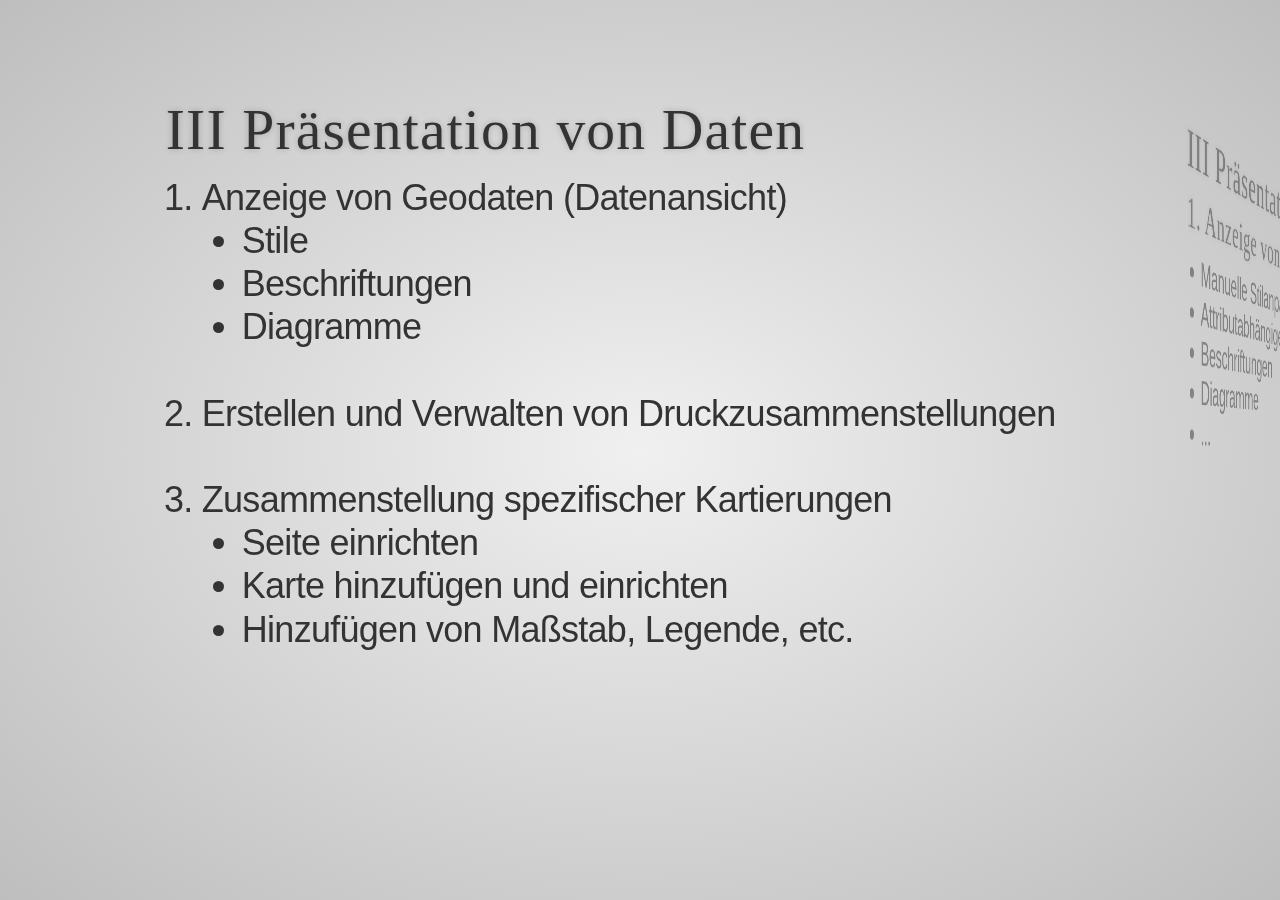
<file: slides/03_Visualsierung.htm>
<html><head>
<meta http-equiv="content-type" content="text/html; charset=UTF-8">
	<meta name="viewport" content="width=device-width">
	<title>QGIS Visualisierung</title>
	<link rel="stylesheet" href="03_Visualsierung-Dateien/default-reset.css">
	<link rel="stylesheet" type="text/css" href="03_Visualsierung-Dateien/main.css">
	<link rel="stylesheet" href="03_Visualsierung-Dateien/default.css" id="theme">
	<link href="03_Visualsierung-Dateien/web-fonts.css" rel="stylesheet" type="text/css">
	<link rel="stylesheet" type="text/css" href="03_Visualsierung-Dateien/demo.css">
	<link rel="stylesheet" type="text/css" href="03_Visualsierung-Dateien/themes.css">
	<link href="03_Visualsierung-Dateien/backgroundClasses.css" rel="stylesheet" type="text/css">
	<link href="03_Visualsierung-Dateien/surfaceClasses.css" rel="stylesheet" type="text/css">

	<style type="text/css">
	.componentContainer {
	    position: absolute;
	    line-height: normal;
	    /*-webkit-transform-origin: 135% 135%;
	    -moz-transform-origin: 135% 135%;
	    transform-origin: 135% 135%;*/
	}

	.transformContainer {
	    -webkit-transform-origin: 0 0;
	    -moz-transform-origin: 0 0;
	    transform-origin: 0 0;
	}

	.bg {
	    width: 100%;
	    height: 100%;
	}

	#themeChooser {
		position: absolute;
		z-index: 1;
		background-color: #EEE;
		border-radius: 5px;
		padding: 10px;
	}

	#main, body {
		overflow: hidden;
	}

	.reveal.themedArea {
	    display: block;
	    position: absolute;
	    top: 0px;
	    left: 0px;
	    z-index: 0;
	    width: 100%;
	    height: 100%;
	}
	</style>

	<script src="03_Visualsierung-Dateien/analytics.js" async=""></script><script src="03_Visualsierung-Dateien/bespoke.js"></script>
	<script src="03_Visualsierung-Dateien/bespoke-plugins.js"></script>
	<script src="03_Visualsierung-Dateien/onready.js"></script>
	<script src="03_Visualsierung-Dateien/loadPresentation.js"></script>
	<script>
	ready(function() {
		if (document.getElementById('launched-placeholder'))
        	loadPresentation();
		if (!window.presStarted) {
    		bespoke.horizontal.from('article', {
    			hash: true,
    			state: true
    		});
		}
	});
	</script>
	<script>
  	(function(i,s,o,g,r,a,m){i['GoogleAnalyticsObject']=r;i[r]=i[r]||function(){
  	(i[r].q=i[r].q||[]).push(arguments)},i[r].l=1*new Date();a=s.createElement(o),
  	m=s.getElementsByTagName(o)[0];a.async=1;a.src=g;m.parentNode.insertBefore(a,m)
  	})(window,document,'script','https://www.google-analytics.com/analytics.js','ga');

  	ga('create', 'UA-42322531-1', 'strut.io');
  	ga('send', 'pageview');
	</script>
</head>
<body>
	<style>
	.strut-surface .themedArea {
  font-family: "Arial", sans-serif;
  font-size: 36px;
  font-weight: 200;
  letter-spacing: -0.02em;
  color: #333; }

.strut-surface .themedArea h1,
.strut-surface .themedArea h2,
.strut-surface .themedArea h3,
.strut-surface .themedArea h4,
.strut-surface .themedArea h5,
.strut-surface .themedArea h6 {
  margin: 0 0 20px 0;
  color: #333;
  font-family: 'Arial Black', Impact;
  line-height: 0.9em;
  letter-spacing: 0.02em;
  text-transform: none;
  text-shadow: 0px 0px 6px rgba(0, 0, 0, 0.2); }

.strut-surface .themedArea{
 	text-align:left;
  	padding:1cm;
}
/*classes for h elements are used as follows*/
/*#qgis-tutorial{
  	text-align: center;
}*/
.strut-surface h1{
  	font-size:260%;
  	text-shadow: none;
}

.strut-surface h2{
  	font-size:200%
}
.strut-surface h3{
  	font-size:160%
}
.strut-surface h4{
  	font-size:130%
}
	</style>
	<style>
	
	</style>
	<style>



	
		
		
	

	
		
		
	

	
		
		
	

	
		
		
	

	
		
		
	

	
		
		
	

	
		
		
	

	
		
		
	

	
		
		
	

	
		
		
	

	
		
		
	

	
		
		
	

	
		
		
	

	
		
		
	

	
		
		
	

	
		
		
	

	
		
		
	

	
		
		
	

	
		
		
	

	
		
		
	

	
		
		
	

	
		
		
	

	
		
		
	

	
		
		
	

	
		
		
	

	
		
		
	

	
		
		
	

	
		
		
	

	
		
		
	

	
		
		
	

	
		
		
	

	
		
		
	

</style>
	<div id="main" class=" strut-surface carousel">
		<article class="innerBg bespoke-parent strut-slide-0">
			
				
					<section class="slideContainer strut-slide-0 bespoke-slide bespoke-active" style="width: 1024px; height: 768px;" data-bespoke-state="strut-slide-0">
						<div class="themedArea">
              			<h3 id="iii-pr-sentation-von-daten">III Präsentation von Daten</h3>
<ol>
<li>Anzeige von Geodaten (Datenansicht)<ul>
<li>Stile</li>
<li>Beschriftungen</li>
<li>Diagramme<br><br>  </li>
</ul>
</li>
<li>Erstellen und Verwalten von Druckzusammenstellungen<br><br></li>
<li>Zusammenstellung spezifischer Kartierungen<ul>
<li>Seite einrichten</li>
<li>Karte hinzufügen und einrichten</li>
<li>Hinzufügen von Maßstab, Legende, etc.</li>
</ul>
</li>
</ol>

              			</div>
						
					</section>
				
			
				
					<section class="slideContainer strut-slide-1 bespoke-slide bespoke-inactive bespoke-after bespoke-after-1" style="width: 1024px; height: 768px;" data-bespoke-state="strut-slide-1">
						<div class="themedArea">
              			<h3 id="iii-pr-sentation-von-daten">III Präsentation von Daten</h3>
<h4 id="1-anzeige-von-geodaten">1. Anzeige von Geodaten</h4>
<ul>
<li>Manuelle Stilanpassung</li>
<li>Attributabhängige Visualisierung</li>
<li>Beschriftungen</li>
<li>Diagramme</li>
<li>...</li>
</ul>

              			</div>
						
					</section>
				
			
				
					<section class="slideContainer strut-slide-2 bespoke-slide bespoke-inactive bespoke-after bespoke-after-2" style="width: 1024px; height: 768px;" data-bespoke-state="strut-slide-2">
						<div class="themedArea">
              			<h3 id="iii-pr-sentation-von-daten">III Präsentation von Daten</h3>
<h4 id="1-anzeige-von-geodaten">1. Anzeige von Geodaten</h4>
<p>Manuelle Stilanpassung  </p>
<ul>
<li>Beispiel: Voronoi Polygone<br>➥ zur Darstellung der Grenzen ohne Füllung</li>
</ul>

              			</div>
						
							<div class="componentContainer " style="top: 334px; left: 252px; -webkit-transform:   ; -moz-transform:   ; transform:   ; width: 521px; height: 383.22px;">
<div class="transformContainer" style="-webkit-transform: scale(0.44, 0.44);
-moz-transform: scale(0.44, 0.44);
transform: scale(0.44, 0.44)">
<img src="03_Visualsierung-Dateien/lQApM5H.png">
</div>
</div>
						
					</section>
				
			
				
					<section class="slideContainer strut-slide-3 bespoke-slide bespoke-inactive bespoke-after bespoke-after-3" style="width: 1024px; height: 768px;" data-bespoke-state="strut-slide-3">
						<div class="themedArea">
              			
              			</div>
						
							<div class="componentContainer " style="top: 6px; left: -3px; -webkit-transform:   ; -moz-transform:   ; transform:   ; width: 1031px; height: 754.27px;">
<div class="transformContainer" style="-webkit-transform: scale(0.84, 0.84);
-moz-transform: scale(0.84, 0.84);
transform: scale(0.84, 0.84)">
<img src="03_Visualsierung-Dateien/KW2VN3Z.jpg">
</div>
</div>
						
							<div class="componentContainer " style="top: 301px; left: 438px; -webkit-transform:   ; -moz-transform:   ; transform:   ; width: 95px; height: 95px;">
<div class="transformContainer" style="-webkit-transform: scale(0.37, 0.37);
-moz-transform: scale(0.37, 0.37);
transform: scale(0.37, 0.37)">
<img src="03_Visualsierung-Dateien/IvcJPnU.png">
</div>
</div>
						
							<div class="componentContainer " style="top: 411px; left: 912px; -webkit-transform:   ; -moz-transform:   ; transform:   ; width: 95px; height: 95px;">
<div class="transformContainer" style="-webkit-transform: scale(0.37, 0.37);
-moz-transform: scale(0.37, 0.37);
transform: scale(0.37, 0.37)">
<img src="03_Visualsierung-Dateien/IvcJPnU.png">
</div>
</div>
						
							<div class="componentContainer " style="top: 459px; left: 480px; -webkit-transform:   ; -moz-transform:   ; transform:   ; width: 95px; height: 95px;">
<div class="transformContainer" style="-webkit-transform: scale(0.37, 0.37);
-moz-transform: scale(0.37, 0.37);
transform: scale(0.37, 0.37)">
<img src="03_Visualsierung-Dateien/IvcJPnU.png">
</div>
</div>
						
							<div class="componentContainer " style="top: 242px; left: 289px; -webkit-transform:   ; -moz-transform:   ; transform:   ; width: 95px; height: 95px;">
<div class="transformContainer" style="-webkit-transform: scale(0.37, 0.37);
-moz-transform: scale(0.37, 0.37);
transform: scale(0.37, 0.37)">
<img src="03_Visualsierung-Dateien/IvcJPnU.png">
</div>
</div>
						
					</section>
				
			
				
					<section class="slideContainer strut-slide-4 bespoke-slide bespoke-inactive bespoke-after bespoke-after-4" style="width: 1024px; height: 768px;" data-bespoke-state="strut-slide-4">
						<div class="themedArea">
              			
              			</div>
						
							<div class="componentContainer " style="top: 3px; left: -6px; -webkit-transform:   ; -moz-transform:   ; transform:   ; width: 1036px; height: 762.02px;">
<div class="transformContainer" style="-webkit-transform: scale(0.88, 0.88);
-moz-transform: scale(0.88, 0.88);
transform: scale(0.88, 0.88)">
<img src="03_Visualsierung-Dateien/3BloEqB.png">
</div>
</div>
						
					</section>
				
			
				
					<section class="slideContainer strut-slide-5 bespoke-slide bespoke-inactive bespoke-after bespoke-after-5" style="width: 1024px; height: 768px;" data-bespoke-state="strut-slide-5">
						<div class="themedArea">
              			<h3 id="iii-pr-sentation-von-daten">III Präsentation von Daten</h3>
<h4 id="1-anzeige-von-geodaten">1. Anzeige von Geodaten</h4>
<p>Attributabhängige Visualisierung</p>
<ul>
<li>Beispiel: Anzeige der Gewässer nach Durchflussvolumen</li>
</ul>

              			</div>
						
							<div class="componentContainer " style="top: 310px; left: 246px; -webkit-transform:   ; -moz-transform:   ; transform:   ; width: 532px; height: 391.31px;">
<div class="transformContainer" style="-webkit-transform: scale(0.45, 0.45);
-moz-transform: scale(0.45, 0.45);
transform: scale(0.45, 0.45)">
<img src="03_Visualsierung-Dateien/3BloEqB.png">
</div>
</div>
						
					</section>
				
			
				
					<section class="slideContainer strut-slide-6 bespoke-slide bespoke-inactive bespoke-after bespoke-after-6" style="width: 1024px; height: 768px;" data-bespoke-state="strut-slide-6">
						<div class="themedArea">
              			
              			</div>
						
							<div class="componentContainer " style="top: 10px; left: 0px; -webkit-transform:   ; -moz-transform:   ; transform:   ; width: 1025px; height: 749.04px;">
<div class="transformContainer" style="-webkit-transform: scale(0.84, 0.84);
-moz-transform: scale(0.84, 0.84);
transform: scale(0.84, 0.84)">
<img src="03_Visualsierung-Dateien/agFi4Dc.jpg">
</div>
</div>
						
							<div class="componentContainer " style="top: 258px; left: 728px; -webkit-transform:   ; -moz-transform:   ; transform:   ; width: 95px; height: 95px;">
<div class="transformContainer" style="-webkit-transform: scale(0.37, 0.37);
-moz-transform: scale(0.37, 0.37);
transform: scale(0.37, 0.37)">
<img src="03_Visualsierung-Dateien/IvcJPnU.png">
</div>
</div>
						
							<div class="componentContainer " style="top: 147px; left: 158px; -webkit-transform:   ; -moz-transform:   ; transform:   ; width: 95px; height: 95px;">
<div class="transformContainer" style="-webkit-transform: scale(0.37, 0.37);
-moz-transform: scale(0.37, 0.37);
transform: scale(0.37, 0.37)">
<img src="03_Visualsierung-Dateien/IvcJPnU.png">
</div>
</div>
						
							<div class="componentContainer " style="top: 582px; left: 897px; -webkit-transform:   ; -moz-transform:   ; transform:   ; width: 95px; height: 95px;">
<div class="transformContainer" style="-webkit-transform: scale(0.37, 0.37);
-moz-transform: scale(0.37, 0.37);
transform: scale(0.37, 0.37)">
<img src="03_Visualsierung-Dateien/IvcJPnU.png">
</div>
</div>
						
					</section>
				
			
				
					<section class="slideContainer strut-slide-7 bespoke-slide bespoke-inactive bespoke-after bespoke-after-7" style="width: 1024px; height: 768px;" data-bespoke-state="strut-slide-7">
						<div class="themedArea">
              			
              			</div>
						
							<div class="componentContainer " style="top: 6px; left: -2px; -webkit-transform:   ; -moz-transform:   ; transform:   ; width: 1028px; height: 756.14px;">
<div class="transformContainer" style="-webkit-transform: scale(0.87, 0.87);
-moz-transform: scale(0.87, 0.87);
transform: scale(0.87, 0.87)">
<img src="03_Visualsierung-Dateien/0gwsPq7.png">
</div>
</div>
						
					</section>
				
			
				
					<section class="slideContainer strut-slide-8 bespoke-slide bespoke-inactive bespoke-after bespoke-after-8" style="width: 1024px; height: 768px;" data-bespoke-state="strut-slide-8">
						<div class="themedArea">
              			<h3 id="iii-pr-sentation-von-daten">III Präsentation von Daten</h3>
<h4 id="1-anzeige-von-geodaten">1. Anzeige von Geodaten</h4>
<p>Beschriftungen</p>
<ul>
<li>Beispiel: Namen der Fundorte</li>
</ul>

              			</div>
						
							<div class="componentContainer " style="top: 295px; left: 228px; -webkit-transform:   ; -moz-transform:   ; transform:   ; width: 569px; height: 418.52px;">
<div class="transformContainer" style="-webkit-transform: scale(0.48, 0.48);
-moz-transform: scale(0.48, 0.48);
transform: scale(0.48, 0.48)">
<img src="03_Visualsierung-Dateien/U4XA0OB.png">
</div>
</div>
						
					</section>
				
			
				
					<section class="slideContainer strut-slide-9 bespoke-slide bespoke-inactive bespoke-after bespoke-after-9" style="width: 1024px; height: 768px;" data-bespoke-state="strut-slide-9">
						<div class="themedArea">
              			
              			</div>
						
							<div class="componentContainer " style="top: 8px; left: 1px; -webkit-transform:   ; -moz-transform:   ; transform:   ; width: 1023px; height: 752.46px;">
<div class="transformContainer" style="-webkit-transform: scale(0.87, 0.87);
-moz-transform: scale(0.87, 0.87);
transform: scale(0.87, 0.87)">
<img src="03_Visualsierung-Dateien/ymQVPb2.png">
</div>
</div>
						
					</section>
				
			
				
					<section class="slideContainer strut-slide-10 bespoke-slide bespoke-inactive bespoke-after bespoke-after-10" style="width: 1024px; height: 768px;" data-bespoke-state="strut-slide-10">
						<div class="themedArea">
              			
              			</div>
						
							<div class="componentContainer " style="top: 8px; left: 1px; -webkit-transform:   ; -moz-transform:   ; transform:   ; width: 1022px; height: 751.73px;">
<div class="transformContainer" style="-webkit-transform: scale(0.87, 0.87);
-moz-transform: scale(0.87, 0.87);
transform: scale(0.87, 0.87)">
<img src="03_Visualsierung-Dateien/Ho16cfH.png">
</div>
</div>
						
					</section>
				
			
				
					<section class="slideContainer strut-slide-11 bespoke-slide bespoke-inactive bespoke-after bespoke-after-11" style="width: 1024px; height: 768px;" data-bespoke-state="strut-slide-11">
						<div class="themedArea">
              			
              			</div>
						
							<div class="componentContainer " style="top: 8px; left: 0px; -webkit-transform:   ; -moz-transform:   ; transform:   ; width: 1024px; height: 753.2px;">
<div class="transformContainer" style="-webkit-transform: scale(0.87, 0.87);
-moz-transform: scale(0.87, 0.87);
transform: scale(0.87, 0.87)">
<img src="03_Visualsierung-Dateien/vnS7Txo.png">
</div>
</div>
						
					</section>
				
			
				
					<section class="slideContainer strut-slide-12 bespoke-slide bespoke-inactive bespoke-after bespoke-after-12" style="width: 1024px; height: 768px;" data-bespoke-state="strut-slide-12">
						<div class="themedArea">
              			
              			</div>
						
							<div class="componentContainer " style="top: 8px; left: 1px; -webkit-transform:   ; -moz-transform:   ; transform:   ; width: 1022px; height: 751.73px;">
<div class="transformContainer" style="-webkit-transform: scale(0.87, 0.87);
-moz-transform: scale(0.87, 0.87);
transform: scale(0.87, 0.87)">
<img src="03_Visualsierung-Dateien/GlRnTkl.png">
</div>
</div>
						
					</section>
				
			
				
					<section class="slideContainer strut-slide-13 bespoke-slide bespoke-inactive bespoke-after bespoke-after-13" style="width: 1024px; height: 768px;" data-bespoke-state="strut-slide-13">
						<div class="themedArea">
              			<h3 id="iii-pr-sentation-von-daten">III Präsentation von Daten</h3>
<h4 id="1-anzeige-von-geodaten">1. Anzeige von Geodaten</h4>
<p>Diagramme</p>
<ul>
<li>Beispiel: Verteilung von Keramik</li>
</ul>

              			</div>
						
							<div class="componentContainer " style="top: 295px; left: 228px; -webkit-transform:   ; -moz-transform:   ; transform:   ; width: 569px; height: 418.52px;">
<div class="transformContainer" style="-webkit-transform: scale(0.48, 0.48);
-moz-transform: scale(0.48, 0.48);
transform: scale(0.48, 0.48)">
<img src="03_Visualsierung-Dateien/U4XA0OB.png">
</div>
</div>
						
					</section>
				
			
				
					<section class="slideContainer strut-slide-14 bespoke-slide bespoke-inactive bespoke-after bespoke-after-14" style="width: 1024px; height: 768px;" data-bespoke-state="strut-slide-14">
						<div class="themedArea">
              			
              			</div>
						
							<div class="componentContainer " style="top: 8px; left: 1px; -webkit-transform:   ; -moz-transform:   ; transform:   ; width: 1023px; height: 752.46px;">
<div class="transformContainer" style="-webkit-transform: scale(0.87, 0.87);
-moz-transform: scale(0.87, 0.87);
transform: scale(0.87, 0.87)">
<img src="03_Visualsierung-Dateien/t6ZFoGA.png">
</div>
</div>
						
					</section>
				
			
				
					<section class="slideContainer strut-slide-15 bespoke-slide bespoke-inactive bespoke-after bespoke-after-15" style="width: 1024px; height: 768px;" data-bespoke-state="strut-slide-15">
						<div class="themedArea">
              			
              			</div>
						
							<div class="componentContainer " style="top: 8px; left: 1px; -webkit-transform:   ; -moz-transform:   ; transform:   ; width: 1023px; height: 752.46px;">
<div class="transformContainer" style="-webkit-transform: scale(0.87, 0.87);
-moz-transform: scale(0.87, 0.87);
transform: scale(0.87, 0.87)">
<img src="03_Visualsierung-Dateien/Ome4rkW.png">
</div>
</div>
						
					</section>
				
			
				
					<section class="slideContainer strut-slide-16 bespoke-slide bespoke-inactive bespoke-after bespoke-after-16" style="width: 1024px; height: 768px;" data-bespoke-state="strut-slide-16">
						<div class="themedArea">
              			<h3 id="iii-pr-sentation-von-daten">III Präsentation von Daten</h3>
<h4 id="1-anzeige-von-geodaten">1. Anzeige von Geodaten</h4>
<p>Diagramme<br>➥ Beschriftung mittels <em>Diagram Legend Plugin</em> möglich
<a href="http://plugins.qgis.org/plugins/DiagLeg/">http://plugins.qgis.org/plugins/DiagLeg/</a></p>

              			</div>
						
					</section>
				
			
				
					<section class="slideContainer strut-slide-17 bespoke-slide bespoke-inactive bespoke-after bespoke-after-17" style="width: 1024px; height: 768px;" data-bespoke-state="strut-slide-17">
						<div class="themedArea">
              			<h3 id="iii-pr-sentation-von-daten">III Präsentation von Daten</h3>
<h4 id="2-druckzusammenstellungen-verwalten">2. Druckzusammenstellungen verwalten</h4>
<ul>
<li>Zusammenstellung der Daten für den Druck</li>
<li>Innerhalb eines Projektes können verschiedene Druckzusammenstellungen erstellt werden</li>
<li>Vorlagen können auch projektübergreifend verwendet werden</li>
</ul>

              			</div>
						
					</section>
				
			
				
					<section class="slideContainer strut-slide-18 bespoke-slide bespoke-inactive bespoke-after bespoke-after-18" style="width: 1024px; height: 768px;" data-bespoke-state="strut-slide-18">
						<div class="themedArea">
              			
              			</div>
						
							<div class="componentContainer " style="top: 9px; left: 0px; -webkit-transform:   ; -moz-transform:   ; transform:   ; width: 1024px; height: 753.2px;">
<div class="transformContainer" style="-webkit-transform: scale(0.87, 0.87);
-moz-transform: scale(0.87, 0.87);
transform: scale(0.87, 0.87)">
<img src="03_Visualsierung-Dateien/8MEqAGX.png">
</div>
</div>
						
					</section>
				
			
				
					<section class="slideContainer strut-slide-19 bespoke-slide bespoke-inactive bespoke-after bespoke-after-19" style="width: 1024px; height: 768px;" data-bespoke-state="strut-slide-19">
						<div class="themedArea">
              			<h3 id="iii-pr-sentation-von-daten">III Präsentation von Daten</h3>
<h4 id="3-zusammenstellung-spezifischer-kartierungen">3. Zusammenstellung spezifischer Kartierungen</h4>
<ul>
<li>Seite einrichten</li>
<li>Karte hinzufügen und einrichten<ul>
<li>Koordinaten etc.</li>
</ul>
</li>
<li>Hinzufügen weiterer Elemente<ul>
<li>Maßstab</li>
<li>Legende</li>
<li>Nordpfeil</li>
</ul>
</li>
<li>weitere Möglichkeiten</li>
</ul>

              			</div>
						
					</section>
				
			
				
					<section class="slideContainer strut-slide-20 bespoke-slide bespoke-inactive bespoke-after bespoke-after-20" style="width: 1024px; height: 768px;" data-bespoke-state="strut-slide-20">
						<div class="themedArea">
              			
              			</div>
						
							<div class="componentContainer " style="top: 5px; left: -3px; -webkit-transform:   ; -moz-transform:   ; transform:   ; width: 1030px; height: 758.26px;">
<div class="transformContainer" style="-webkit-transform: scale(0.88, 0.88);
-moz-transform: scale(0.88, 0.88);
transform: scale(0.88, 0.88)">
<img src="03_Visualsierung-Dateien/MH5rSI1.png">
</div>
</div>
						
							<div class="componentContainer " style="top: 152px; left: 651px; -webkit-transform:   ; -moz-transform:   ; transform:   ; width: px; height: px;">
<div class="transformContainer" style="-webkit-transform: scale(1, 1);
-moz-transform: scale(1, 1);
transform: scale(1, 1)">
<div style="font-size: 48px;" class="antialias">
<font color="#ff0000"><font color="#cf0000">Seite einrichten</font><br></font>
</div>
</div>
</div>
						
							<div class="componentContainer " style="top: 206.83px; left: 749.17px; -webkit-transform:   ; -moz-transform:   ; transform:   ; width: 95px; height: 95px;">
<div class="transformContainer" style="-webkit-transform: scale(0.37, 0.37);
-moz-transform: scale(0.37, 0.37);
transform: scale(0.37, 0.37)">
<img src="03_Visualsierung-Dateien/IvcJPnU.png">
</div>
</div>
						
					</section>
				
			
				
					<section class="slideContainer strut-slide-21 bespoke-slide bespoke-inactive bespoke-after bespoke-after-21" style="width: 1024px; height: 768px;" data-bespoke-state="strut-slide-21">
						<div class="themedArea">
              			
              			</div>
						
							<div class="componentContainer " style="top: 6px; left: -2px; -webkit-transform:   ; -moz-transform:   ; transform:   ; width: 1028px; height: 756.78px;">
<div class="transformContainer" style="-webkit-transform: scale(0.87, 0.87);
-moz-transform: scale(0.87, 0.87);
transform: scale(0.87, 0.87)">
<img src="03_Visualsierung-Dateien/571wA7f.png">
</div>
</div>
						
							<div class="componentContainer " style="top: 12px; left: 560px; -webkit-transform:   ; -moz-transform:   ; transform:   ; width: 95px; height: 95px;">
<div class="transformContainer" style="-webkit-transform: scale(0.37, 0.37);
-moz-transform: scale(0.37, 0.37);
transform: scale(0.37, 0.37)">
<img src="03_Visualsierung-Dateien/IvcJPnU.png">
</div>
</div>
						
					</section>
				
			
				
					<section class="slideContainer strut-slide-22 bespoke-slide bespoke-inactive bespoke-after bespoke-after-22" style="width: 1024px; height: 768px;" data-bespoke-state="strut-slide-22">
						<div class="themedArea">
              			
              			</div>
						
							<div class="componentContainer " style="top: 7px; left: 0px; -webkit-transform:   ; -moz-transform:   ; transform:   ; width: 1024px; height: 753.84px;">
<div class="transformContainer" style="-webkit-transform: scale(0.87, 0.87);
-moz-transform: scale(0.87, 0.87);
transform: scale(0.87, 0.87)">
<img src="03_Visualsierung-Dateien/vy5qJhO.png">
</div>
</div>
						
							<div class="componentContainer " style="top: 207px; left: 862px; -webkit-transform:   ; -moz-transform:   ; transform:   ; width: 95px; height: 95px;">
<div class="transformContainer" style="-webkit-transform: scale(0.37, 0.37);
-moz-transform: scale(0.37, 0.37);
transform: scale(0.37, 0.37)">
<img src="03_Visualsierung-Dateien/IvcJPnU.png">
</div>
</div>
						
							<div class="componentContainer " style="top: 150px; left: 625px; -webkit-transform:   ; -moz-transform:   ; transform:   ; width: px; height: px;">
<div class="transformContainer" style="-webkit-transform: scale(1, 1);
-moz-transform: scale(1, 1);
transform: scale(1, 1)">
<div style="font-size: 48px;" class="antialias">
<font color="#ff0000"><font color="#cf0000">Karte einrichten</font><br></font>
</div>
</div>
</div>
						
					</section>
				
			
				
					<section class="slideContainer strut-slide-23 bespoke-slide bespoke-inactive bespoke-after bespoke-after-23" style="width: 1024px; height: 768px;" data-bespoke-state="strut-slide-23">
						<div class="themedArea">
              			
              			</div>
						
							<div class="componentContainer " style="top: 7.83px; left: 1.91px; -webkit-transform:   ; -moz-transform:   ; transform:   ; width: 1023px; height: 756.36px;">
<div class="transformContainer" style="-webkit-transform: scale(0.87, 0.87);
-moz-transform: scale(0.87, 0.87);
transform: scale(0.87, 0.87)">
<img src="03_Visualsierung-Dateien/B8waSPQ.png">
</div>
</div>
						
							<div class="componentContainer " style="top: 18px; left: 879px; -webkit-transform:   ; -moz-transform:   ; transform:   ; width: 95px; height: 95px;">
<div class="transformContainer" style="-webkit-transform: scale(0.37, 0.37);
-moz-transform: scale(0.37, 0.37);
transform: scale(0.37, 0.37)">
<img src="03_Visualsierung-Dateien/IvcJPnU.png">
</div>
</div>
						
							<div class="componentContainer " style="top: 28px; left: 738px; -webkit-transform: rotate(-3.14rad)  ; -moz-transform: rotate(-3.14rad)  ; transform: rotate(-3.14rad)  ; width: 95px; height: 95px;">
<div class="transformContainer" style="-webkit-transform: scale(0.37, 0.37);
-moz-transform: scale(0.37, 0.37);
transform: scale(0.37, 0.37)">
<img src="03_Visualsierung-Dateien/IvcJPnU.png">
</div>
</div>
						
							<div class="componentContainer " style="top: 131px; left: 45px; -webkit-transform:   ; -moz-transform:   ; transform:   ; width: px; height: px;">
<div class="transformContainer" style="-webkit-transform: scale(1, 1);
-moz-transform: scale(1, 1);
transform: scale(1, 1)">
<div style="font-size: 48px;" class="antialias">
<font color="#ff0000"><font color="#cf0000">Navigation in der Druckzusammenstellung</font><br></font>
</div>
</div>
</div>
						
					</section>
				
			
				
					<section class="slideContainer strut-slide-24 bespoke-slide bespoke-inactive bespoke-after bespoke-after-24" style="width: 1024px; height: 768px;" data-bespoke-state="strut-slide-24">
						<div class="themedArea">
              			<h3 id="iii-pr-sentation-von-daten">III Präsentation von Daten</h3>
<h4 id="3-zusammenstellung-spezifischer-kartierungen">3. Zusammenstellung spezifischer Kartierungen</h4>
<p>Karte einrichten (<em>Elementeigenschaften</em>)</p>
<ul>
<li>Größe des Kartenrahmens</li>
<li>Maßstab</li>
<li>Ausdehnung</li>
<li>Koordinatengitter<ul>
<li>Intervall in Meter</li>
<li>Koordinaten (vertikal an den Seiten)</li>
</ul>
</li>
<li>Position<ul>
<li>auch über <em>Zusammenstellung</em> ➥ <em>Raster</em> möglich</li>
</ul>
</li>
<li>Hintergrund</li>
</ul>

              			</div>
						
					</section>
				
			
				
					<section class="slideContainer strut-slide-25 bespoke-slide bespoke-inactive bespoke-after bespoke-after-25" style="width: 1024px; height: 768px;" data-bespoke-state="strut-slide-25">
						<div class="themedArea">
              			
              			</div>
						
							<div class="componentContainer " style="top: 17px; left: -5px; -webkit-transform:   ; -moz-transform:   ; transform:   ; width: 1034px; height: 735.43px;">
<div class="transformContainer" style="-webkit-transform: scale(0.88, 0.88);
-moz-transform: scale(0.88, 0.88);
transform: scale(0.88, 0.88)">
<img src="03_Visualsierung-Dateien/FlvsIrw.png">
</div>
</div>
						
					</section>
				
			
				
					<section class="slideContainer strut-slide-26 bespoke-slide bespoke-inactive bespoke-after bespoke-after-26" style="width: 1024px; height: 768px;" data-bespoke-state="strut-slide-26">
						<div class="themedArea">
              			<h3 id="iii-pr-sentation-von-daten">III Präsentation von Daten</h3>
<h4 id="3-zusammenstellung-spezifischer-kartierungen">3. Zusammenstellung spezifischer Kartierungen</h4>
<p>Hinzufügen weiterer Elemente</p>
<ul>
<li>Maßstab</li>
<li>Legende</li>
<li>Nordpfeil</li>
</ul>

              			</div>
						
					</section>
				
			
				
					<section class="slideContainer strut-slide-27 bespoke-slide bespoke-inactive bespoke-after bespoke-after-27" style="width: 1024px; height: 768px;" data-bespoke-state="strut-slide-27">
						<div class="themedArea">
              			
              			</div>
						
							<div class="componentContainer " style="top: 18px; left: -1px; -webkit-transform:   ; -moz-transform:   ; transform:   ; width: 1027px; height: 730.45px;">
<div class="transformContainer" style="-webkit-transform: scale(0.87, 0.87);
-moz-transform: scale(0.87, 0.87);
transform: scale(0.87, 0.87)">
<img src="03_Visualsierung-Dateien/jyPrLX4.png">
</div>
</div>
						
							<div class="componentContainer " style="top: 537px; left: 539px; -webkit-transform: rotate(1.56rad)  ; -moz-transform: rotate(1.56rad)  ; transform: rotate(1.56rad)  ; width: 95px; height: 95px;">
<div class="transformContainer" style="-webkit-transform: scale(0.37, 0.37);
-moz-transform: scale(0.37, 0.37);
transform: scale(0.37, 0.37)">
<img src="03_Visualsierung-Dateien/IvcJPnU.png">
</div>
</div>
						
							<div class="componentContainer " style="top: 31px; left: 679px; -webkit-transform: rotate(-0.01rad)  ; -moz-transform: rotate(-0.01rad)  ; transform: rotate(-0.01rad)  ; width: 95px; height: 95px;">
<div class="transformContainer" style="-webkit-transform: scale(0.37, 0.37);
-moz-transform: scale(0.37, 0.37);
transform: scale(0.37, 0.37)">
<img src="03_Visualsierung-Dateien/IvcJPnU.png">
</div>
</div>
						
					</section>
				
			
				
					<section class="slideContainer strut-slide-28 bespoke-slide bespoke-inactive bespoke-after bespoke-after-28" style="width: 1024px; height: 768px;" data-bespoke-state="strut-slide-28">
						<div class="themedArea">
              			
              			</div>
						
							<div class="componentContainer " style="top: 6px; left: 1px; -webkit-transform:   ; -moz-transform:   ; transform:   ; width: 1023px; height: 756.36px;">
<div class="transformContainer" style="-webkit-transform: scale(0.87, 0.87);
-moz-transform: scale(0.87, 0.87);
transform: scale(0.87, 0.87)">
<img src="03_Visualsierung-Dateien/8HCOhcf.png">
</div>
</div>
						
							<div class="componentContainer " style="top: 537px; left: 539px; -webkit-transform: rotate(1.56rad)  ; -moz-transform: rotate(1.56rad)  ; transform: rotate(1.56rad)  ; width: 95px; height: 95px;">
<div class="transformContainer" style="-webkit-transform: scale(0.37, 0.37);
-moz-transform: scale(0.37, 0.37);
transform: scale(0.37, 0.37)">
<img src="03_Visualsierung-Dateien/IvcJPnU.png">
</div>
</div>
						
							<div class="componentContainer " style="top: 17px; left: 648px; -webkit-transform: rotate(-0.01rad)  ; -moz-transform: rotate(-0.01rad)  ; transform: rotate(-0.01rad)  ; width: 95px; height: 95px;">
<div class="transformContainer" style="-webkit-transform: scale(0.37, 0.37);
-moz-transform: scale(0.37, 0.37);
transform: scale(0.37, 0.37)">
<img src="03_Visualsierung-Dateien/IvcJPnU.png">
</div>
</div>
						
					</section>
				
			
				
					<section class="slideContainer strut-slide-29 bespoke-slide bespoke-inactive bespoke-after bespoke-after-29" style="width: 1024px; height: 768px;" data-bespoke-state="strut-slide-29">
						<div class="themedArea">
              			
              			</div>
						
							<div class="componentContainer " style="top: 5px; left: -1px; -webkit-transform:   ; -moz-transform:   ; transform:   ; width: 1026px; height: 758.58px;">
<div class="transformContainer" style="-webkit-transform: scale(0.87, 0.87);
-moz-transform: scale(0.87, 0.87);
transform: scale(0.87, 0.87)">
<img src="03_Visualsierung-Dateien/NmmAEjN.png">
</div>
</div>
						
							<div class="componentContainer " style="top: 508px; left: 460px; -webkit-transform: rotate(-0.01rad)  ; -moz-transform: rotate(-0.01rad)  ; transform: rotate(-0.01rad)  ; width: 95px; height: 95px;">
<div class="transformContainer" style="-webkit-transform: scale(0.37, 0.37);
-moz-transform: scale(0.37, 0.37);
transform: scale(0.37, 0.37)">
<img src="03_Visualsierung-Dateien/IvcJPnU.png">
</div>
</div>
						
							<div class="componentContainer " style="top: 16px; left: 618px; -webkit-transform: rotate(-0.01rad)  ; -moz-transform: rotate(-0.01rad)  ; transform: rotate(-0.01rad)  ; width: 95px; height: 95px;">
<div class="transformContainer" style="-webkit-transform: scale(0.37, 0.37);
-moz-transform: scale(0.37, 0.37);
transform: scale(0.37, 0.37)">
<img src="03_Visualsierung-Dateien/IvcJPnU.png">
</div>
</div>
						
					</section>
				
			
				
					<section class="slideContainer strut-slide-30 bespoke-slide bespoke-inactive bespoke-after bespoke-after-30" style="width: 1024px; height: 768px;" data-bespoke-state="strut-slide-30">
						<div class="themedArea">
              			
              			</div>
						
							<div class="componentContainer " style="top: 6px; left: 1px; -webkit-transform:   ; -moz-transform:   ; transform:   ; width: 1023px; height: 756.36px;">
<div class="transformContainer" style="-webkit-transform: scale(0.87, 0.87);
-moz-transform: scale(0.87, 0.87);
transform: scale(0.87, 0.87)">
<img src="03_Visualsierung-Dateien/GUtLhvw.png">
</div>
</div>
						
							<div class="componentContainer " style="top: 16px; left: 589px; -webkit-transform: rotate(-0.01rad)  ; -moz-transform: rotate(-0.01rad)  ; transform: rotate(-0.01rad)  ; width: 95px; height: 95px;">
<div class="transformContainer" style="-webkit-transform: scale(0.37, 0.37);
-moz-transform: scale(0.37, 0.37);
transform: scale(0.37, 0.37)">
<img src="03_Visualsierung-Dateien/IvcJPnU.png">
</div>
</div>
						
							<div class="componentContainer " style="top: 139px; left: 87px; -webkit-transform: rotate(-0.01rad)  ; -moz-transform: rotate(-0.01rad)  ; transform: rotate(-0.01rad)  ; width: 95px; height: 95px;">
<div class="transformContainer" style="-webkit-transform: scale(0.37, 0.37);
-moz-transform: scale(0.37, 0.37);
transform: scale(0.37, 0.37)">
<img src="03_Visualsierung-Dateien/IvcJPnU.png">
</div>
</div>
						
					</section>
				
			
				
					<section class="slideContainer strut-slide-31 bespoke-slide bespoke-inactive bespoke-after bespoke-after-31" style="width: 1024px; height: 768px;" data-bespoke-state="strut-slide-31">
						<div class="themedArea">
              			<h3 id="iii-pr-sentation-von-daten">III Präsentation von Daten</h3>
<h4 id="3-zusammenstellung-spezifischer-kartierungen">3. Zusammenstellung spezifischer Kartierungen</h4>
<p>weitere Möglichkeiten</p>
<ul>
<li>Vorlagen speichern/laden<ul>
<li>können projektübergreifend verwendet werden</li>
</ul>
</li>
<li>Hinzufügen von<ul>
<li>Formen</li>
<li>Bildern</li>
<li>HTML Frames</li>
</ul>
</li>
<li>Speichern/exportieren als<ul>
<li>Rasterbild (png, jpeg, tiff)</li>
<li>PDF</li>
<li>Scalable Vector Graphics (SVG)</li>
</ul>
</li>
</ul>

              			</div>
						
					</section>
				
			
		</article>
	</div>

</body></html>
</file>
<file: stylesheets/stylesheet.css>
/*******************************************************************************
Slate Theme for GitHub Pages
by Jason Costello, @jsncostello
*******************************************************************************/

@import url(pygment_trac.css);

/*******************************************************************************
MeyerWeb Reset
*******************************************************************************/

html, body, div, span, applet, object, iframe,
h1, h2, h3, h4, h5, h6, p, blockquote, pre,
a, abbr, acronym, address, big, cite, code,
del, dfn, em, img, ins, kbd, q, s, samp,
small, strike, strong, sub, sup, tt, var,
b, u, i, center,
dl, dt, dd, ol, ul, li,
fieldset, form, label, legend,
table, caption, tbody, tfoot, thead, tr, th, td,
article, aside, canvas, details, embed,
figure, figcaption, footer, header, hgroup,
menu, nav, output, ruby, section, summary,
time, mark, audio, video {
  margin: 0;
  padding: 0;
  border: 0;
  font: inherit;
  vertical-align: baseline;
}

/* HTML5 display-role reset for older browsers */
article, aside, details, figcaption, figure,
footer, header, hgroup, menu, nav, section {
  display: block;
}

ol, ul {
  list-style: none;
}

table {
  border-collapse: collapse;
  border-spacing: 0;
}

/*******************************************************************************
Theme Styles
*******************************************************************************/

body {
  box-sizing: border-box;
  color:#373737;
  background: #212121;
  font-size: 16px;
  font-family: 'Myriad Pro', Calibri, Helvetica, Arial, sans-serif;
  line-height: 1.5;
  -webkit-font-smoothing: antialiased;
}

h1, h2, h3, h4, h5, h6 {
  margin: 10px 0;
  font-weight: 700;
  color:#222222;
  font-family: 'Lucida Grande', 'Calibri', Helvetica, Arial, sans-serif;
  letter-spacing: -1px;
}

h1 {
  font-size: 36px;
  font-weight: 700;
}

h2 {
  padding-bottom: 10px;
  font-size: 32px;
  background: url('../images/bg_hr.png') repeat-x bottom;
}

h3 {
  font-size: 24px;
}

h4 {
  font-size: 21px;
}

h5 {
  font-size: 18px;
}

h6 {
  font-size: 16px;
}

p {
  margin: 10px 0 15px 0;
}

footer p {
  color: #f2f2f2;
}

a {
  text-decoration: none;
  color: #007edf;
  text-shadow: none;

  transition: color 0.5s ease;
  transition: text-shadow 0.5s ease;
  -webkit-transition: color 0.5s ease;
  -webkit-transition: text-shadow 0.5s ease;
  -moz-transition: color 0.5s ease;
  -moz-transition: text-shadow 0.5s ease;
  -o-transition: color 0.5s ease;
  -o-transition: text-shadow 0.5s ease;
  -ms-transition: color 0.5s ease;
  -ms-transition: text-shadow 0.5s ease;
}

a:hover, a:focus {text-decoration: underline;}

footer a {
  color: #F2F2F2;
  text-decoration: underline;
}

em {
  font-style: italic;
}

strong {
  font-weight: bold;
}

img {
  position: relative;
  margin: 0 auto;
  max-width: 739px;
  padding: 5px;
  margin: 10px 0 10px 0;
  border: 1px solid #ebebeb;

  box-shadow: 0 0 5px #ebebeb;
  -webkit-box-shadow: 0 0 5px #ebebeb;
  -moz-box-shadow: 0 0 5px #ebebeb;
  -o-box-shadow: 0 0 5px #ebebeb;
  -ms-box-shadow: 0 0 5px #ebebeb;
}

p img {
  display: inline;
  margin: 0;
  padding: 0;
  vertical-align: middle;
  text-align: center;
  border: none;
}

pre, code {
  width: 100%;
  color: #222;
  background-color: #fff;

  font-family: Monaco, "Bitstream Vera Sans Mono", "Lucida Console", Terminal, monospace;
  font-size: 14px;

  border-radius: 2px;
  -moz-border-radius: 2px;
  -webkit-border-radius: 2px;
}

pre {
  width: 100%;
  padding: 10px;
  box-shadow: 0 0 10px rgba(0,0,0,.1);
  overflow: auto;
}

code {
  padding: 3px;
  margin: 0 3px;
  box-shadow: 0 0 10px rgba(0,0,0,.1);
}

pre code {
  display: block;
  box-shadow: none;
}

blockquote {
  color: #666;
  margin-bottom: 20px;
  padding: 0 0 0 20px;
  border-left: 3px solid #bbb;
}


ul, ol, dl {
  margin-bottom: 15px
}

ul {
  list-style: inside;
  padding-left: 20px;
}

ol {
  list-style: decimal inside;
  padding-left: 20px;
}

dl dt {
  font-weight: bold;
}

dl dd {
  padding-left: 20px;
  font-style: italic;
}

dl p {
  padding-left: 20px;
  font-style: italic;
}

hr {
  height: 1px;
  margin-bottom: 5px;
  border: none;
  background: url('../images/bg_hr.png') repeat-x center;
}

table {
  border: 1px solid #373737;
  margin-bottom: 20px;
  text-align: left;
 }

th {
  font-family: 'Lucida Grande', 'Helvetica Neue', Helvetica, Arial, sans-serif;
  padding: 10px;
  background: #373737;
  color: #fff;
 }

td {
  padding: 10px;
  border: 1px solid #373737;
 }

form {
  background: #f2f2f2;
  padding: 20px;
}

/*******************************************************************************
Full-Width Styles
*******************************************************************************/

.outer {
  width: 100%;
}

.inner {
  position: relative;
  max-width: 640px;
  padding: 20px 10px;
  margin: 0 auto;
}

#forkme_banner {
  display: block;
  position: absolute;
  top:0;
  right: 10px;
  z-index: 10;
  padding: 10px 50px 10px 10px;
  color: #fff;
  background: url('../images/blacktocat.png') #0090ff no-repeat 95% 50%;
  font-weight: 700;
  box-shadow: 0 0 10px rgba(0,0,0,.5);
  border-bottom-left-radius: 2px;
  border-bottom-right-radius: 2px;
}

#header_wrap {
  background: #212121;
  background: -moz-linear-gradient(top, #373737, #212121);
  background: -webkit-linear-gradient(top, #373737, #212121);
  background: -ms-linear-gradient(top, #373737, #212121);
  background: -o-linear-gradient(top, #373737, #212121);
  background: linear-gradient(top, #373737, #212121);
}

#header_wrap .inner {
  padding: 50px 10px 30px 10px;
}

#project_title {
  margin: 0;
  color: #fff;
  font-size: 42px;
  font-weight: 700;
  text-shadow: #111 0px 0px 10px;
}

#project_tagline {
  color: #fff;
  font-size: 24px;
  font-weight: 300;
  background: none;
  text-shadow: #111 0px 0px 10px;
}

#downloads {
  position: absolute;
  width: 210px;
  z-index: 10;
  bottom: -40px;
  right: 0;
  height: 70px;
  background: url('../images/icon_download.png') no-repeat 0% 90%;
}

.zip_download_link {
  display: block;
  float: right;
  width: 90px;
  height:70px;
  text-indent: -5000px;
  overflow: hidden;
  background: url(../images/sprite_download.png) no-repeat bottom left;
}

.tar_download_link {
  display: block;
  float: right;
  width: 90px;
  height:70px;
  text-indent: -5000px;
  overflow: hidden;
  background: url(../images/sprite_download.png) no-repeat bottom right;
  margin-left: 10px;
}

.zip_download_link:hover {
  background: url(../images/sprite_download.png) no-repeat top left;
}

.tar_download_link:hover {
  background: url(../images/sprite_download.png) no-repeat top right;
}

#main_content_wrap {
  background: #f2f2f2;
  border-top: 1px solid #111;
  border-bottom: 1px solid #111;
}

#main_content {
  padding-top: 40px;
}

#footer_wrap {
  background: #212121;
}



/*******************************************************************************
Small Device Styles
*******************************************************************************/

@media screen and (max-width: 480px) {
  body {
    font-size:14px;
  }

  #downloads {
    display: none;
  }

  .inner {
    min-width: 320px;
    max-width: 480px;
  }

  #project_title {
  font-size: 32px;
  }

  h1 {
    font-size: 28px;
  }

  h2 {
    font-size: 24px;
  }

  h3 {
    font-size: 21px;
  }

  h4 {
    font-size: 18px;
  }

  h5 {
    font-size: 14px;
  }

  h6 {
    font-size: 12px;
  }

  code, pre {
    min-width: 320px;
    max-width: 480px;
    font-size: 11px;
  }

}
</file>
<file: slides/02_Analyse-Dateien/main.css>
html, body, div, span, applet, object, iframe,
h1, h2, h3, h4, h5, h6, p, blockquote, pre,
a, abbr, acronym, address, big, cite, code,
del, dfn, em, img, ins, kbd, q, s, samp,
small, strike, strong, sub, sup, tt, var, u, i, center,
dl, dt, dd, ol, ul, li,
fieldset, form, label, legend,
table, caption, tbody, tfoot, thead, tr, th, td,
article, aside, canvas, details, embed, 
figure, figcaption, footer, header, hgroup, 
menu, nav, output, ruby, section, summary,
time, mark, audio, video {
    margin: 0;
    padding: 0;
    border: 0;
    font-size: 100%;
    font: inherit;
    vertical-align: baseline;
}

/* HTML5 display-role reset for older browsers */
article, aside, details, figcaption, figure, 
footer, header, hgroup, menu, nav, section {
    display: block;
}

body {
    line-height: 1;
}

ol, ul {
    /*list-style: none;*/
}
blockquote, q {
    quotes: none;
}
blockquote:before, blockquote:after,
q:before, q:after {
    content: '';
    content: none;
}

table {
    border-collapse: collapse;
    border-spacing: 0;
}

/*.antialias {
    -webkit-transform: translate3d(0,0,0);
    -moz-transform: translate3d(0,0,0);
    transform: translate3d(0,0,0);
}
*/

body {
    min-height: 740px;
    
    background: rgb(215, 215, 215);
    background: -webkit-gradient(radial, 50% 50%, 0, 50% 50%, 500, from(rgb(240, 240, 240)), to(rgb(190, 190, 190)));
    background: -webkit-radial-gradient(rgb(240, 240, 240), rgb(190, 190, 190));
    background:    -moz-radial-gradient(rgb(240, 240, 240), rgb(190, 190, 190));
    background:     -ms-radial-gradient(rgb(240, 240, 240), rgb(190, 190, 190));
    background:      -o-radial-gradient(rgb(240, 240, 240), rgb(190, 190, 190));
    background:         radial-gradient(rgb(240, 240, 240), rgb(190, 190, 190));    
}


/*
    Because the main point behind the impress.js demo is to demo impress.js
    we display a fallback message for users with browsers that don't support
    all the features required by it.
    
    All of the content will be still fully accessible for them, but I want
    them to know that they are missing something - that's what the demo is
    about, isn't it?
    
    And then we hide the message, when support is detected in the browser.
*/

.fallback-message {
    font-family: sans-serif;
    line-height: 1.3;
    
    width: 780px;
    padding: 10px 10px 0;
    margin: 20px auto;

    border: 1px solid #E4C652;
    border-radius: 10px;
    background: #EEDC94;
}

.fallback-message p {
    margin-bottom: 10px;
}

.impress-supported .fallback-message {
    display: none;
}

/*
    Now let's style the presentation steps.
    
    We start with basics to make sure it displays correctly in everywhere ...
*/

.step {
    position: relative;
    /*width: 900px;
    padding: 40px;*/
    /*margin: 20px auto;*/

    -webkit-box-sizing: border-box;
    -moz-box-sizing:    border-box;
    -ms-box-sizing:     border-box;
    -o-box-sizing:      border-box;
    box-sizing:         border-box;
}

.impress-enabled .strut-slide-overview .step {
    opacity: 1;
}

/*
    ... and we enhance the styles for impress.js.
    
    Basically we remove the margin and make inactive steps a little bit transparent.
*/
.impress-enabled .step {
    margin: 0;
    opacity: 0.3;

    -webkit-transition: opacity 1s;
    -moz-transition:    opacity 1s;
    -ms-transition:     opacity 1s;
    -o-transition:      opacity 1s;
    transition:         opacity 1s;
}

.impress-enabled .step.active { opacity: 1 }


/*
    And now we start to style each step separately.
    
    I agree that this may be not the most efficient, object-oriented and
    scalable way of styling, but most of steps have quite a custom look
    and typography tricks here and there, so they had to be styles separately.

    First is the title step with a big <h1> (no room for padding) and some
    3D positioning along Z axis.
*/



/*
    The last step is an overview.
    There is no content in it, so we make sure it's not visible because we want
    to be able to click on other steps.

*/
#overview { display: none }

/*
    We also make other steps visible and give them a pointer cursor using the
    `impress-on-` class.
*/
.impress-on-overview .step {
    opacity: 1;
    cursor: pointer;
}


/*
    Now, when we have all the steps styled let's give users a hint how to navigate
    around the presentation.
    
    The best way to do this would be to use JavaScript, show a delayed hint for a
    first time users, then hide it and store a status in cookie or localStorage...
    
    But I wanted to have some CSS fun and avoid additional scripting...
    
    Let me explain it first, so maybe the transition magic will be more readable
    when you read the code.
    
    First of all I wanted the hint to appear only when user is idle for a while.
    You can't detect the 'idle' state in CSS, but I delayed a appearing of the
    hint by 5s using transition-delay.
    
    You also can't detect in CSS if the user is a first-time visitor, so I had to
    make an assumption that I'll only show the hint on the first step. And when
    the step is changed hide the hint, because I can assume that user already
    knows how to navigate.
    
    To summarize it - hint is shown when the user is on the first step for longer
    than 5 seconds.
    
    The other problem I had was caused by the fact that I wanted the hint to fade
    in and out. It can be easily achieved by transitioning the opacity property.
    But that also meant that the hint was always on the screen, even if totally 
    transparent. It covered part of the screen and you couldn't correctly clicked
    through it.
    Unfortunately you cannot transition between display `block` and `none` in pure
    CSS, so I needed a way to not only fade out the hint but also move it out of
    the screen.
    
    I solved this problem by positioning the hint below the bottom of the screen
    with CSS transform and moving it up to show it. But I also didn't want this move
    to be visible. I wanted the hint only to fade in and out visually, so I delayed
    the fade in transition, so it starts when the hint is already in its correct
    position on the screen.
    
    I know, it sounds complicated ... maybe it would be easier with the code?
*/

.hint {
    /*
        We hide the hint until presentation is started and from browsers not supporting
        impress.js, as they will have a linear scrollable view ...
    */
    display: none;
    
    /*
        ... and give it some fixed position and nice styles.
    */
    position: fixed;
    left: 0;
    right: 0;
    bottom: 200px;
    
    background: rgba(0,0,0,0.5);
    color: #EEE;
    text-align: center;
    
    font-size: 50px;
    padding: 20px;
    
    z-index: 100;
    
    /*
        By default we don't want the hint to be visible, so we make it transparent ...
    */
    opacity: 0;
    
    /*
        ... and position it below the bottom of the screen (relative to it's fixed position)
    */
    -webkit-transform: translateY(400px);
    -moz-transform:    translateY(400px);
    -ms-transform:     translateY(400px);
    -o-transform:      translateY(400px);
    transform:         translateY(400px);

    /*
        Now let's imagine that the hint is visible and we want to fade it out and move out
        of the screen.
        
        So we define the transition on the opacity property with 1s duration and another
        transition on transform property delayed by 1s so it will happen after the fade out
        on opacity finished.
        
        This way user will not see the hint moving down.
    */
    -webkit-transition: opacity 1s, -webkit-transform 0.5s 1s;
    -moz-transition:    opacity 1s,    -moz-transform 0.5s 1s;
    -ms-transition:     opacity 1s,     -ms-transform 0.5s 1s;
    -o-transition:      opacity 1s,      -o-transform 0.5s 1s;
    transition:         opacity 1s,         transform 0.5s 1s;
}

/*
    Now we 'enable' the hint when presentation is initialized ...
*/
.impress-enabled .hint { display: block }

/*
    ... and we will show it when the first step (with id 'bored') is active.
*/
.strut-slide-0 .hint {
    /*
        We remove the transparency and position the hint in its default fixed
        position.
    */
    opacity: 1;
    
    -webkit-transform: translateY(0px);
    -moz-transform:    translateY(0px);
    -ms-transform:     translateY(0px);
    -o-transform:      translateY(0px);
    transform:         translateY(0px);
    
    /*
        Now for fade in transition we have the oposite situation from the one
        above.
        
        First after 4.5s delay we animate the transform property to move the hint
        into its correct position and after that we fade it in with opacity 
        transition.
    */
    -webkit-transition: opacity 1s 5s, -webkit-transform 0.5s 2.5s;
    -moz-transition:    opacity 1s 5s,    -moz-transform 0.5s 2.5s;
    -ms-transition:     opacity 1s 5s,     -ms-transform 0.5s 2.5s;
    -o-transition:      opacity 1s 5s,      -o-transform 0.5s 2.5s;
    transition:         opacity 1s 5s,         transform 0.5s 2.5s;
}

/*
    And as the last thing there is a workaround for quite strange bug.
    It happens a lot in Chrome. I don't remember if I've seen it in Firefox.
    
    Sometimes the element positioned in 3D (especially when it's moved back
    along Z axis) is not clickable, because it falls 'behind' the <body>
    element.
    
    To prevent this, I decided to make <body> non clickable by setting 
    pointer-events property to `none` value.
    Value if this property is inherited, so to make everything else clickable
    I bring it back on the #impress element.
    
    If you want to know more about `pointer-events` here are some docs:
    https://developer.mozilla.org/en/CSS/pointer-events
    
    There is one very important thing to notice about this workaround - it makes
    everything 'unclickable' except what's in #impress element.
    
    So use it wisely ... or don't use at all.
*/
.impress-enabled          { pointer-events: none }
.impress-enabled #impress { pointer-events: auto }

/*
    There is one funny thing I just realized.
    
    Thanks to this workaround above everything except #impress element is invisible
    for click events. That means that the hint element is also not clickable.
    So basically all of this transforms and delayed transitions trickery was probably
    not needed at all...
    
    But it was fun to learn about it, wasn't it?
*/

/*
    That's all I have for you in this file.
    Thanks for reading. I hope you enjoyed it at least as much as I enjoyed writing it
    for you.
*/
</file>
<file: slides/02_Analyse-Dateien/default.css>
@import url(https://fonts.googleapis.com/css?family=Lato:400,700,400italic,700italic);

@font-face {
  font-family: 'League Gothic';
  src: url("../../lib/font/league_gothic-webfont.eot");
  src: url("../../lib/font/league_gothic-webfont.eot?#iefix") format("embedded-opentype"), url("../../lib/font/league_gothic-webfont.woff") format("woff"), url("../../lib/font/league_gothic-webfont.ttf") format("truetype"), url("../../lib/font/league_gothic-webfont.svg#LeagueGothicRegular") format("svg");
  font-weight: normal;
  font-style: normal; }


html, body {
  font-family: "Lato", sans-serif;
  color: #333;
}

.themedArea {
  font-family: "Lato", sans-serif;
  font-size: 36px;
  font-weight: 200;
  letter-spacing: -0.02em;
  color: #333; }

.themedArea h1,
.themedArea h2,
.themedArea h3,
.themedArea h4,
.themedArea h5,
.themedArea h6 {
  margin: 0 0 20px 0;
  color: #333;
  font-family: "League Gothic", Impact, sans-serif;
  line-height: 0.9em;
  letter-spacing: 0.02em;
  text-transform: uppercase;
  text-shadow: 0px 0px 6px rgba(0, 0, 0, 0.2); }

.themedArea h1 {
   text-shadow: 0 1px 0 #666666, 0 2px 0 #5A5A5A, 0 3px 0 #494949, 0 4px 0 #4D4D4D, 0 5px 0 #494949, 0 6px 1px rgba(0, 0, 0, 0.1), 0 0 5px rgba(0, 0, 0, 0.1), 0 1px 3px rgba(0, 0, 0, 0.3), 0 3px 5px rgba(0, 0, 0, 0.2), 0 5px 10px rgba(0, 0, 0, 0.25), 0 20px 20px rgba(0, 0, 0, 0.15);
}
</file>
<file: slides/02_Analyse-Dateien/web-fonts.css>
@font-face {
  font-family: 'Lato';
  font-style: normal;
  font-weight: 700;
  src: local('Lato Bold'), local('Lato-Bold'), url(Lato-Bold.woff) format('woff');
}
@font-face {
  font-family: 'Hammersmith One';
  font-style: normal;
  font-weight: 400;
  src: local('Hammersmith One'), local('HammersmithOne'), url(HammersmithOne.woff) format('woff');
}
@font-face {
  font-family: 'Gorditas';
  font-style: normal;
  font-weight: 400;
  src: local('Gorditas'), local('Gorditas-Regular'), url(Gorditas-Regular.woff) format('woff');
}
@font-face {
  font-family: 'Fredoka One';
  font-style: normal;
  font-weight: 400;
  src: local('Fredoka One'), local('FredokaOne-Regular'), url(FredokaOne-Regular.woff) format('woff');
}
@font-face {
  font-family: 'Ubuntu';
  font-style: normal;
  font-weight: 400;
  src: local('Ubuntu'), url(Ubuntu.woff) format('woff');
}
@font-face {
  font-family: 'Ubuntu';
  font-style: normal;
  font-weight: 700;
  src: local('Ubuntu Bold'), local('Ubuntu-Bold'), url(Ubuntu-Bold.woff) format('woff');
}
@font-face {
  font-family: 'PressStart2P';
  font-style: normal;
  font-weight: 400;
  src: local('Press Start 2P'), local('PressStart2P-Regular'), url(PressStart2P-Regular.woff) format('woff');
}
@font-face {
  font-family: 'Lato';
  font-style: italic;
  font-weight: 700;
  src: local('Lato Bold Italic'), local('Lato-BoldItalic'), url(Lato-BoldItalic.woff) format('woff');
}
@font-face {
  font-family: 'Abril Fatface';
  font-style: normal;
  font-weight: 400;
  src: local('Abril Fatface'), local('AbrilFatface-Regular'), url(AbrilFatface-Regular.woff) format('woff');
}
@font-face {
  font-family: 'Lato';
  font-style: normal;
  font-weight: 400;
  src: local('Lato Regular'), local('Lato-Regular'), url(Lato-Regular.woff) format('woff');
}
@font-face {
    font-family: 'Droid Sans Mono';
    font-style: normal;
    font-weight: 700;
    src: local('Droid Sans Mono'), local('Droid-Sans-Mono'), url(Droid-Sans-Mono.woff) format('woff');
}
</file>
<file: slides/02_Analyse-Dateien/demo.css>
* {
	box-sizing: border-box;
	-webkit-font-smoothing: antialiased;
	font-smoothing: antialiased;
	margin: 0;
	padding: 0;
}

body {
	font-family: "Helvetica Neue", Helvetica, Arial, sans-serif;
    min-height: 740px;
    
    background: rgb(215, 215, 215);
    background: -webkit-gradient(radial, 50% 50%, 0, 50% 50%, 500, from(rgb(240, 240, 240)), to(rgb(190, 190, 190)));
    background: -webkit-radial-gradient(rgb(240, 240, 240), rgb(190, 190, 190));
    background:    -moz-radial-gradient(rgb(240, 240, 240), rgb(190, 190, 190));
    background:     -ms-radial-gradient(rgb(240, 240, 240), rgb(190, 190, 190));
    background:      -o-radial-gradient(rgb(240, 240, 240), rgb(190, 190, 190));
    background:         radial-gradient(rgb(240, 240, 240), rgb(190, 190, 190)); 
}

#main {
	position: absolute;
	top: 0;
	left: 0;
	right: 0;
	bottom: 0;
}

article {
	-webkit-perspective: 600px;
	-moz-perspective: 600px;
	-ms-perspective: 600px;
	-o-perspective: 600px;
	perspective: 600px;
	position: absolute;
	top: 0;
	right: 0;
	left: 0;
	bottom: 0;
}

section {
	-webkit-transform: none;
	-moz-transform: none;
	-ms-transform: none;
	-o-transform: none;
	transform: none;
	position: absolute;
	top: 50%;
	left: 50%;
	margin-left: -512px;
	margin-top: -384px;
	opacity: 0;
}

body,
section.bespoke-slide {
	-webkit-transition: -webkit-transform .7s ease, opacity .7s ease, background-color .7s ease;
	-moz-transition: -moz-transform .7s ease, opacity .7s ease, background-color .7s ease;
	-ms-transition: -ms-transform .7s ease, opacity .7s ease, background-color .7s ease;
	-o-transition: -o-transform .7s ease, opacity .7s ease, background-color .7s ease;
	transition: transform .7s ease, opacity .7s ease, background-color .7s ease;
}
section.bespoke-active {
	opacity: 1;
	z-index: 1;
}
section.bespoke-inactive {
	pointer-events: none;
}
</file>
<file: slides/02_Analyse-Dateien/themes.css>
/*!
 * Bespoke.js Demo Themes
 *
 * These styles are hard-coded to be pre-processor agnostic.
 * In reality, you should probably use -prefix-free or LESS / SCSS / Stylus.
 *
 * This is only scratching the surfact of what can be done.
 * Be creative and make something that surprises people! ;)
 *
 */

/* Cube Theme */
.cube {
	/*background: rgba(86, 174, 231, 0.3);*/
}
.cube section,
.cube .arrow:hover {
	/*background: rgb(86, 174, 231);*/
}
.cube a {
	color: rgb(86, 174, 231);
}
.cube section.bespoke-before {
	-webkit-transform: translateX(-662px) rotateY(-70deg) translateX(-1304px) rotateY(-110deg) translateX(-1060px);
	-moz-transform: translateX(-662px) rotateY(-70deg) translateX(-1304px) rotateY(-110deg) translateX(-1060px);
	-ms-transform: translateX(-662px) rotateY(-70deg) translateX(-1304px) rotateY(-110deg) translateX(-1060px);
	-o-transform: translateX(-662px) rotateY(-70deg) translateX(-1304px) rotateY(-110deg) translateX(-1060px);
	transform: translateX(-662px) rotateY(-70deg) translateX(-1304px) rotateY(-110deg) translateX(-1060px);
}
.cube section.bespoke-before-1 {
	-webkit-transform: translateX(-700px) rotateY(-70deg) translateX(-800px);
	-moz-transform: translateX(-700px) rotateY(-70deg) translateX(-800px);
	-ms-transform: translateX(-700px) rotateY(-70deg) translateX(-800px);
	-o-transform: translateX(-700px) rotateY(-70deg) translateX(-800px);
	transform: translateX(-700px) rotateY(-70deg) translateX(-800px);
	opacity: 0.5;
}
.cube section.bespoke-after {
	-webkit-transform: translateX(662px) rotateY(70deg) translateX(1304px) rotateY(110deg) translateX(1060px);
	-moz-transform: translateX(662px) rotateY(70deg) translateX(1304px) rotateY(110deg) translateX(1060px);
	-ms-transform: translateX(662px) rotateY(70deg) translateX(1304px) rotateY(110deg) translateX(1060px);
	-o-transform: translateX(662px) rotateY(70deg) translateX(1304px) rotateY(110deg) translateX(1060px);
	transform: translateX(662px) rotateY(70deg) translateX(1304px) rotateY(110deg) translateX(1060px);
}
.cube section.bespoke-after-1 {
	-webkit-transform: translateX(700px) rotateY(70deg) translateX(800px);
	-moz-transform: translateX(700px) rotateY(70deg) translateX(800px);
	-ms-transform: translateX(700px) rotateY(70deg) translateX(800px);
	-o-transform: translateX(700px) rotateY(70deg) translateX(800px);
	transform: translateX(700px) rotateY(70deg) translateX(800px);
	opacity: 0.5;
}

/* Concave Theme */
.concave {
	/*background: rgba(235, 156, 184, 0.3);*/
}
.concave section,
.concave .arrow:hover {
	/*background: rgb(235, 156, 184);*/
}
.concave a {
	color: rgb(235, 156, 184);
}
.concave section.bespoke-before {
	-webkit-transform: translateX(-800px) rotateY(90deg) translateX(-800px);
	-moz-transform: translateX(-800px) rotateY(90deg) translateX(-800px);
	-ms-transform: translateX(-800px) rotateY(90deg) translateX(-800px);
	-o-transform: translateX(-800px) rotateY(90deg) translateX(-800px);
	transform: translateX(-800px) rotateY(90deg) translateX(-800px);
}
.concave section.bespoke-before-1 {
	-webkit-transform: translateX(-620px) rotateY(58deg) translateX(-480px);
	-moz-transform: translateX(-620px) rotateY(58deg) translateX(-480px);
	-ms-transform: translateX(-620px) rotateY(58deg) translateX(-480px);
	-o-transform: translateX(-620px) rotateY(58deg) translateX(-480px);
	transform: translateX(-620px) rotateY(58deg) translateX(-480px);
	opacity: 0.4
}
.concave section.bespoke-after {
	-webkit-transform: translateX(800px) rotateY(-90deg) translateX(800px);
	-moz-transform: translateX(800px) rotateY(-90deg) translateX(800px);
	-ms-transform: translateX(800px) rotateY(-90deg) translateX(800px);
	-o-transform: translateX(800px) rotateY(-90deg) translateX(800px);
	transform: translateX(800px) rotateY(-90deg) translateX(800px);
}
.concave section.bespoke-after-1 {
	-webkit-transform: translateX(620px) rotateY(-58deg) translateX(480px);
	-moz-transform: translateX(620px) rotateY(-58deg) translateX(480px);
	-ms-transform: translateX(620px) rotateY(-58deg) translateX(480px);
	-o-transform: translateX(620px) rotateY(-58deg) translateX(480px);
	transform: translateX(620px) rotateY(-58deg) translateX(480px);
	opacity: 0.4
}

/* Coverflow Theme */
.coverflow {
	/*background: rgba(42, 206, 185, 0.2);*/
}
.coverflow section,
.coverflow .arrow:hover {
	/*background: rgb(42, 206, 185);*/
}
.coverflow a {
	color: rgb(42, 206, 185);
}
.coverflow section.bespoke-before {
	-webkit-transform: translateX(-270px) rotateY(45deg) scale(0.6);
	-moz-transform: translateX(-270px) rotateY(45deg) scale(0.6);
	-ms-transform: translateX(-270px) rotateY(45deg) scale(0.6);
	-o-transform: translateX(-270px) rotateY(45deg) scale(0.6);
	transform: translateX(-270px) rotateY(45deg) scale(0.6);
	z-index: 6;
}
.coverflow section.bespoke-before-3 {
	-webkit-transform: translateX(-230px) rotateY(45deg) scale(0.6);
	-moz-transform: translateX(-230px) rotateY(45deg) scale(0.6);
	-ms-transform: translateX(-230px) rotateY(45deg) scale(0.6);
	-o-transform: translateX(-230px) rotateY(45deg) scale(0.6);
	transform: translateX(-230px) rotateY(45deg) scale(0.6);
	opacity: 0.1;
	z-index: 7;
}
.coverflow section.bespoke-before-2 {
	-webkit-transform: translateX(-190px) rotateY(45deg) scale(0.6);
	-moz-transform: translateX(-190px) rotateY(45deg) scale(0.6);
	-ms-transform: translateX(-190px) rotateY(45deg) scale(0.6);
	-o-transform: translateX(-190px) rotateY(45deg) scale(0.6);
	transform: translateX(-190px) rotateY(45deg) scale(0.6);
	opacity: 0.2;
	z-index: 8;
}
.coverflow section.bespoke-before-1 {
	-webkit-transform: translateX(-150px) rotateY(45deg) scale(0.6);
	-moz-transform: translateX(-150px) rotateY(45deg) scale(0.6);
	-ms-transform: translateX(-150px) rotateY(45deg) scale(0.6);
	-o-transform: translateX(-150px) rotateY(45deg) scale(0.6);
	transform: translateX(-150px) rotateY(45deg) scale(0.6);
	opacity: 0.3;
	z-index: 9;
}
.coverflow section.bespoke-active {
	z-index: 10;
}
.coverflow section.bespoke-after {
	-webkit-transform: translateX(270px) rotateY(-45deg) scale(0.6);
	-moz-transform: translateX(270px) rotateY(-45deg) scale(0.6);
	-ms-transform: translateX(270px) rotateY(-45deg) scale(0.6);
	-o-transform: translateX(270px) rotateY(-45deg) scale(0.6);
	transform: translateX(270px) rotateY(-45deg) scale(0.6);
	z-index: 6;
}
.coverflow section.bespoke-after-1 {
	-webkit-transform: translateX(150px) rotateY(-45deg) scale(0.6);
	-moz-transform: translateX(150px) rotateY(-45deg) scale(0.6);
	-ms-transform: translateX(150px) rotateY(-45deg) scale(0.6);
	-o-transform: translateX(150px) rotateY(-45deg) scale(0.6);
	transform: translateX(150px) rotateY(-45deg) scale(0.6);
	opacity: 0.3;
	z-index: 9;
}
.coverflow section.bespoke-after-2 {
	-webkit-transform: translateX(190px) rotateY(-45deg) scale(0.6);
	-moz-transform: translateX(190px) rotateY(-45deg) scale(0.6);
	-ms-transform: translateX(190px) rotateY(-45deg) scale(0.6);
	-o-transform: translateX(190px) rotateY(-45deg) scale(0.6);
	transform: translateX(190px) rotateY(-45deg) scale(0.6);
	opacity: 0.2;
	z-index: 8;
}
.coverflow section.bespoke-after-3 {
	-webkit-transform: translateX(230px) rotateY(-45deg) scale(0.6);
	-moz-transform: translateX(230px) rotateY(-45deg) scale(0.6);
	-ms-transform: translateX(230px) rotateY(-45deg) scale(0.6);
	-o-transform: translateX(230px) rotateY(-45deg) scale(0.6);
	transform: translateX(230px) rotateY(-45deg) scale(0.6);
	opacity: 0.1;
	z-index: 7;
}

/* Classic Theme */
.classic {
	/*background: rgba(243, 111, 86, 0.2);*/
}
.classic section,
.classic .arrow:hover {
/*	background: rgb(243, 111, 86);*/
}
.classic a {
	color: rgb(243, 111, 86);
}
.classic section.bespoke-before {
	-webkit-transform: translate3d(-4000px, 0, 0);
	-moz-transform: translate3d(-4000px, 0, 0);
	-ms-transform: translate3d(-4000px, 0, 0);
	-o-transform: translate3d(-4000px, 0, 0);
	transform: translate3d(-4000px, 0, 0);
}
.classic section.bespoke-before-2 {
	-webkit-transform: translate3d(-2088px, 0, 0);
	-moz-transform: translate3d(-2088px, 0, 0);
	-ms-transform: translate3d(-2088px, 0, 0);
	-o-transform: translate3d(-2088px, 0, 0);
	transform: translate3d(-2088px, 0, 0);
	opacity: 0.1;
}
.classic section.bespoke-before-1 {
	-webkit-transform: translate3d(-1044px, 0, 0);
	-moz-transform: translate3d(-1044px, 0, 0);
	-ms-transform: translate3d(-1044px, 0, 0);
	-o-transform: translate3d(-1044px, 0, 0);
	transform: translate3d(-1044px, 0, 0);
	opacity: 0.3;
}
.classic section.bespoke-after {
	-webkit-transform: translate3d(4000px, 0, 0);
	-moz-transform: translate3d(4000px, 0, 0);
	-ms-transform: translate3d(4000px, 0, 0);
	-o-transform: translate3d(4000px, 0, 0);
	transform: translate3d(4000px, 0, 0);
}
.classic section.bespoke-after-2 {
	-webkit-transform: translate3d(2088px, 0, 0);
	-moz-transform: translate3d(2088px, 0, 0);
	-ms-transform: translate3d(2088px, 0, 0);
	-o-transform: translate3d(2088px, 0, 0);
	transform: translate3d(2088px, 0, 0);
	opacity: 0.1;
}
.classic section.bespoke-after-1 {
	-webkit-transform: translate3d(1044px, 0, 0);
	-moz-transform: translate3d(1044px, 0, 0);
	-ms-transform: translate3d(1044px, 0, 0);
	-o-transform: translate3d(1044px, 0, 0);
	transform: translate3d(1044px, 0, 0);
	opacity: 0.3;
}

/* Carousel Theme */
.carousel {
	/*background: rgba(121, 255, 0, 0.2);*/
}
.carousel section,
.carousel .arrow:hover {
	/*background: rgb(131, 199, 69);*/
}
.carousel a {
	color: rgb(131, 199, 69);
}
.carousel section.bespoke-before {
	-webkit-transform: translateX(-1960px) rotateY(-72deg) translateX(-1580px);
	-moz-transform: translateX(-1960px) rotateY(-72deg) translateX(-1580px);
	-ms-transform: translateX(-1960px) rotateY(-72deg) translateX(-1580px);
	-o-transform: translateX(-1960px) rotateY(-72deg) translateX(-1580px);
	transform: translateX(-1960px) rotateY(-72deg) translateX(-1580px);
	opacity: 0;
}
.carousel section.bespoke-before-2 {
	-webkit-transform: translateX(-1180px) rotateY(-52deg) translateX(-1560px);
	-moz-transform: translateX(-1180px) rotateY(-52deg) translateX(-1560px);
	-ms-transform: translateX(-1180px) rotateY(-52deg) translateX(-1560px);
	-o-transform: translateX(-1180px) rotateY(-52deg) translateX(-1560px);
	transform: translateX(-1180px) rotateY(-52deg) translateX(-1560px);
	opacity: 0.3;
}
.carousel section.bespoke-before-1 {
	-webkit-transform: translateX(-520px) rotateY(-30deg) translateX(-540px);
	-moz-transform: translateX(-520px) rotateY(-30deg) translateX(-540px);
	-ms-transform: translateX(-520px) rotateY(-30deg) translateX(-540px);
	-o-transform: translateX(-520px) rotateY(-30deg) translateX(-540px);
	transform: translateX(-520px) rotateY(-30deg) translateX(-540px);
	opacity: 0.5;
}
.carousel section.bespoke-after {
	-webkit-transform: translateX(1960px) rotateY(72deg) translateX(1580px);
	-moz-transform: translateX(1960px) rotateY(72deg) translateX(1580px);
	-ms-transform: translateX(1960px) rotateY(72deg) translateX(1580px);
	-o-transform: translateX(1960px) rotateY(72deg) translateX(1580px);
	transform: translateX(1960px) rotateY(72deg) translateX(1580px);
	opacity: 0;
}
.carousel section.bespoke-after-1 {
	-webkit-transform: translateX(520px) rotateY(30deg) translateX(540px);
	-moz-transform: translateX(520px) rotateY(30deg) translateX(540px);
	-ms-transform: translateX(520px) rotateY(30deg) translateX(540px);
	-o-transform: translateX(520px) rotateY(30deg) translateX(540px);
	transform: translateX(520px) rotateY(30deg) translateX(540px);
	opacity: 0.5;
}
.carousel section.bespoke-after-2 {
	-webkit-transform: translateX(1180px) rotateY(52deg) translateX(1560px);
	-moz-transform: translateX(1180px) rotateY(52deg) translateX(1560px);
	-ms-transform: translateX(1180px) rotateY(52deg) translateX(1560px);
	-o-transform: translateX(1180px) rotateY(52deg) translateX(1560px);
	transform: translateX(1180px) rotateY(52deg) translateX(1560px);
	opacity: 0.3;
}

.cubeb section.bespoke-slide {
	-o-transform-origin: 50% 50% -512px;
	-ms-transform-origin: 50% 50% -512px;
	-moz-transform-origin: 50% 50% -512px;
	-webkit-transform-origin: 50% 50% -512px;
	transform-origin: 50% 50% -512px;
}

.cubeb section {
	-o-backface-visibility: hidden;
	-ms-backface-visibility: hidden;
	-moz-backface-visibility: hidden;
	-webkit-backface-visibility: hidden;
	backface-visibility: hidden;
}

.cubeb section.bespoke-before {
	-o-transform: rotateY(-90deg);
	-ms-transform: rotateY(-90deg);
	-moz-transform: rotateY(-90deg);
	-webkit-transform: rotateY(-90deg);
	transform: rotateY(-90deg);
}

.cubeb section.bespoke-after {
	-o-transform: rotateY(90deg);
	-ms-transform: rotateY(90deg);
	-moz-transform: rotateY(90deg);
	-webkit-transform: rotateY(90deg);
	transform: rotateY(90deg);
}

.cards section.bespoke-before {
	-moz-transform: translateZ(40px) rotateY(-60deg) translateX(-400px) rotateZ(120deg);
	-ms-transform: translateZ(40px) rotateY(-60deg) translateX(-400px) rotateZ(120deg);
	-o-transform: translateZ(40px) rotateY(-60deg) translateX(-400px) rotateZ(120deg);
	-webkit-transform: translateZ(40px) rotateY(-60deg) translateX(-400px) rotateZ(120deg);
	transform: translateZ(40px) rotateY(-60deg) translateX(-400px) rotateZ(120deg);
}

.cards section.bespoke-slide {
	-o-transform-origin: 0 100% 0;
	-ms-transform-origin: 0 100% 0;
	-moz-transform-origin: 0 100% 0;
	-webkit-transform-origin: 0 100% 0;
	transform-origin: 0 100% 0;
}

.cards section.bespoke-active {
	opacity: 1;
}

.cards section.bespoke-inactive {
	opacity: 0;
}

.cards section.bespoke-after {
	-o-transform: translate3d(50px, 0, -100px);
	-ms-transform: translate3d(50px, 0, -100px);
	-moz-transform: translate3d(50px, 0, -100px);
	-webkit-transform: translate3d(50px, 0, -100px);
	transform: translate3d(50px, 0, -100px);
}
</file>
<file: slides/02_Analyse-Dateien/backgroundClasses.css>
/*[class*="bg-solid"] {
	border: 1px solid rgba(0, 0, 0, .3);
	box-shadow: 0 2px 6px rgba(0, 0, 0, .4);
	text-shadow: 0 2px 2px rgba(0, 0, 0, .3);
}*/


.bg-default {
  background: -webkit-radial-gradient(#F0F0F0, #BEBEBE);
  background: -moz-radial-gradient(#F0F0F0, #BEBEBE);
  background: -ms-radial-gradient(#F0F0F0, #BEBEBE);
  background: -o-radial-gradient(#F0F0F0, #BEBEBE);
  background: radial-gradient(#F0F0F0, #BEBEBE);
}

/*
included for legacy support of old decks with the defaultbg attribute set.
*/
.defaultbg {
  background: -webkit-radial-gradient(#F0F0F0, #BEBEBE);
  background: -moz-radial-gradient(#F0F0F0, #BEBEBE);
  background: -ms-radial-gradient(#F0F0F0, #BEBEBE);
  background: -o-radial-gradient(#F0F0F0, #BEBEBE);
  background: radial-gradient(#F0F0F0, #BEBEBE);
}

.bg-solid-orange {
	background-color: #774040;
}

.bg-solid-black {
	background-color: #222;
}

.bg-solid-light {
	background-color: white;
}

.bg-solid-smoke {
	background-color: #DDD;
}

.bg-solid-yellow {
	background-color: #D1B377;
}

.bg-solid-grass {
	background-color: #597847;
}

.bg-solid-darkgreen {
	background-color: #134952;
}

.bg-solid-sky {
	background-color: #515E99;
}

.bg-solid-lavender {
	background-color: #443C4D;
}

.bg-solid-purple {
	background-color: #6C478F;
}

.bg-solid-salmon {
	background-color: #C98D8D;
}

.nobg {
	background: url(img/nobg.png);
	background-size: 40px 40px;
}

.themeProviders .thumbnail {
	height: 20px;
	width: 20px;
	padding: 10px;
}
</file>
<file: slides/02_Analyse-Dateien/surfaceClasses.css>
.bg-surf-grad-black {
	background-color: #333;
	/*background-image: -webkit-radial-gradient(#333, #111);
	background-image: -moz-radial-gradient(#333, #111);
	background-image: -ms-radial-gradient(#333, #111);
	background-image: -o-radial-gradient(#333, #111);
	background-image: radial-gradient(#333, #111);*/
}

.bg-surf-grad-light {
	background-color: #FFF;
	/*background-image: -webkit-radial-gradient(#FFF, #DDD);
	background-image: -moz-radial-gradient(#FFF, #DDD);
	background-image: -ms-radial-gradient(#FFF, #DDD);
	background-image: -o-radial-gradient(#FFF, #DDD);
	background-image: radial-gradient(#FFF, #DDD);*/
}

.bg-surf-grad-smoke {
	background-color: #EEE;
	/*background-image: -webkit-radial-gradient(#EEE, #CCC);
	background-image: -moz-radial-gradient(#EEE, #CCC);
	background-image: -ms-radial-gradient(#EEE, #CCC);
	background-image: -o-radial-gradient(#EEE, #CCC);
	background-image: radial-gradient(#EEE, #CCC);*/
}

.bg-surf-grad-orange {
	background-color: #945353;
	/*background-image: -webkit-radial-gradient(#945353, #774040);
	background-image: -moz-radial-gradient(#945353, #774040);
	background-image: -ms-radial-gradient(#945353, #774040);
	background-image: -o-radial-gradient(#945353, #774040);
	background-image: radial-gradient(#945353, #774040);*/
}

.bg-surf-grad-yellow {
	background-color: #cfb98c;
	/*background-image: -webkit-radial-gradient(#cfb98c, #D1B377);
	background-image: -moz-radial-gradient(#cfb98c, #D1B377);
	background-image: -ms-radial-gradient(#cfb98c, #D1B377);
	background-image: -o-radial-gradient(#cfb98c, #D1B377);
	background-image: radial-gradient(#cfb98c, #D1B377);*/
}

.bg-surf-grad-darkgreen {
	background-color: #4a939e;
	/*background-image: -webkit-radial-gradient(#4a939e, #134952);
	background-image: -moz-radial-gradient(#4a939e, #134952);
	background-image: -ms-radial-gradient(#4a939e, #134952);
	background-image: -o-radial-gradient(#4a939e, #134952);
	background-image: radial-gradient(#4a939e, #134952);*/
}

.bg-surf-grad-sky {
	background-color: #5e699c;
	/*background-image: -webkit-radial-gradient(#5e699c, #515E99);
	background-image: -moz-radial-gradient(#5e699c, #515E99);
	background-image: -ms-radial-gradient(#5e699c, #515E99);
	background-image: -o-radial-gradient(#5e699c, #515E99);
	background-image: radial-gradient(#5e699c, #515E99);*/
}

.bg-surf-grad-lavender {
	background-color: #554b61;
	/*background-image: -webkit-radial-gradient(#554b61, #443C4D);
	background-image: -moz-radial-gradient(#554b61, #443C4D);
	background-image: -ms-radial-gradient(#554b61, #443C4D);
	background-image: -o-radial-gradient(#554b61, #443C4D);
	background-image: radial-gradient(#554b61, #443C4D);*/
}

.bg-surf-grad-purple {
	background-color: #775796;
	/*background-image: -webkit-radial-gradient(#775796, #6C478F);
	background-image: -moz-radial-gradient(#775796, #6C478F);
	background-image: -ms-radial-gradient(#775796, #6C478F);
	background-image: -o-radial-gradient(#775796, #6C478F);
	background-image: radial-gradient(#775796, #6C478F);*/
}

.bg-surf-grad-salmon {
	background-color: #cfa2a2;
	/*background-image: -webkit-radial-gradient(#cfa2a2, #C98D8D);
	background-image: -moz-radial-gradient(#cfa2a2, #C98D8D);
	background-image: -ms-radial-gradient(#cfa2a2, #C98D8D);
	background-image: -o-radial-gradient(#cfa2a2, #C98D8D);
	background-image: radial-gradient(#cfa2a2, #C98D8D);*/
}

.bg-surf-grad-grass {
	background-color: #6c855d;
	/*background-image: -webkit-radial-gradient(#6c855d, #597847);
	background-image: -moz-radial-gradient(#6c855d, #597847);
	background-image: -ms-radial-gradient(#6c855d, #597847);
	background-image: -o-radial-gradient(#6c855d, #597847);
	background-image: radial-gradient(#6c855d, #597847);*/
}
</file>
<file: slides/03_Visualisierung-Dateien/main.css>
html, body, div, span, applet, object, iframe,
h1, h2, h3, h4, h5, h6, p, blockquote, pre,
a, abbr, acronym, address, big, cite, code,
del, dfn, em, img, ins, kbd, q, s, samp,
small, strike, strong, sub, sup, tt, var, u, i, center,
dl, dt, dd, ol, ul, li,
fieldset, form, label, legend,
table, caption, tbody, tfoot, thead, tr, th, td,
article, aside, canvas, details, embed, 
figure, figcaption, footer, header, hgroup, 
menu, nav, output, ruby, section, summary,
time, mark, audio, video {
    margin: 0;
    padding: 0;
    border: 0;
    font-size: 100%;
    font: inherit;
    vertical-align: baseline;
}

/* HTML5 display-role reset for older browsers */
article, aside, details, figcaption, figure, 
footer, header, hgroup, menu, nav, section {
    display: block;
}

body {
    line-height: 1;
}

ol, ul {
    /*list-style: none;*/
}
blockquote, q {
    quotes: none;
}
blockquote:before, blockquote:after,
q:before, q:after {
    content: '';
    content: none;
}

table {
    border-collapse: collapse;
    border-spacing: 0;
}

/*.antialias {
    -webkit-transform: translate3d(0,0,0);
    -moz-transform: translate3d(0,0,0);
    transform: translate3d(0,0,0);
}
*/

body {
    min-height: 740px;
    
    background: rgb(215, 215, 215);
    background: -webkit-gradient(radial, 50% 50%, 0, 50% 50%, 500, from(rgb(240, 240, 240)), to(rgb(190, 190, 190)));
    background: -webkit-radial-gradient(rgb(240, 240, 240), rgb(190, 190, 190));
    background:    -moz-radial-gradient(rgb(240, 240, 240), rgb(190, 190, 190));
    background:     -ms-radial-gradient(rgb(240, 240, 240), rgb(190, 190, 190));
    background:      -o-radial-gradient(rgb(240, 240, 240), rgb(190, 190, 190));
    background:         radial-gradient(rgb(240, 240, 240), rgb(190, 190, 190));    
}


/*
    Because the main point behind the impress.js demo is to demo impress.js
    we display a fallback message for users with browsers that don't support
    all the features required by it.
    
    All of the content will be still fully accessible for them, but I want
    them to know that they are missing something - that's what the demo is
    about, isn't it?
    
    And then we hide the message, when support is detected in the browser.
*/

.fallback-message {
    font-family: sans-serif;
    line-height: 1.3;
    
    width: 780px;
    padding: 10px 10px 0;
    margin: 20px auto;

    border: 1px solid #E4C652;
    border-radius: 10px;
    background: #EEDC94;
}

.fallback-message p {
    margin-bottom: 10px;
}

.impress-supported .fallback-message {
    display: none;
}

/*
    Now let's style the presentation steps.
    
    We start with basics to make sure it displays correctly in everywhere ...
*/

.step {
    position: relative;
    /*width: 900px;
    padding: 40px;*/
    /*margin: 20px auto;*/

    -webkit-box-sizing: border-box;
    -moz-box-sizing:    border-box;
    -ms-box-sizing:     border-box;
    -o-box-sizing:      border-box;
    box-sizing:         border-box;
}

.impress-enabled .strut-slide-overview .step {
    opacity: 1;
}

/*
    ... and we enhance the styles for impress.js.
    
    Basically we remove the margin and make inactive steps a little bit transparent.
*/
.impress-enabled .step {
    margin: 0;
    opacity: 0.3;

    -webkit-transition: opacity 1s;
    -moz-transition:    opacity 1s;
    -ms-transition:     opacity 1s;
    -o-transition:      opacity 1s;
    transition:         opacity 1s;
}

.impress-enabled .step.active { opacity: 1 }


/*
    And now we start to style each step separately.
    
    I agree that this may be not the most efficient, object-oriented and
    scalable way of styling, but most of steps have quite a custom look
    and typography tricks here and there, so they had to be styles separately.

    First is the title step with a big <h1> (no room for padding) and some
    3D positioning along Z axis.
*/



/*
    The last step is an overview.
    There is no content in it, so we make sure it's not visible because we want
    to be able to click on other steps.

*/
#overview { display: none }

/*
    We also make other steps visible and give them a pointer cursor using the
    `impress-on-` class.
*/
.impress-on-overview .step {
    opacity: 1;
    cursor: pointer;
}


/*
    Now, when we have all the steps styled let's give users a hint how to navigate
    around the presentation.
    
    The best way to do this would be to use JavaScript, show a delayed hint for a
    first time users, then hide it and store a status in cookie or localStorage...
    
    But I wanted to have some CSS fun and avoid additional scripting...
    
    Let me explain it first, so maybe the transition magic will be more readable
    when you read the code.
    
    First of all I wanted the hint to appear only when user is idle for a while.
    You can't detect the 'idle' state in CSS, but I delayed a appearing of the
    hint by 5s using transition-delay.
    
    You also can't detect in CSS if the user is a first-time visitor, so I had to
    make an assumption that I'll only show the hint on the first step. And when
    the step is changed hide the hint, because I can assume that user already
    knows how to navigate.
    
    To summarize it - hint is shown when the user is on the first step for longer
    than 5 seconds.
    
    The other problem I had was caused by the fact that I wanted the hint to fade
    in and out. It can be easily achieved by transitioning the opacity property.
    But that also meant that the hint was always on the screen, even if totally 
    transparent. It covered part of the screen and you couldn't correctly clicked
    through it.
    Unfortunately you cannot transition between display `block` and `none` in pure
    CSS, so I needed a way to not only fade out the hint but also move it out of
    the screen.
    
    I solved this problem by positioning the hint below the bottom of the screen
    with CSS transform and moving it up to show it. But I also didn't want this move
    to be visible. I wanted the hint only to fade in and out visually, so I delayed
    the fade in transition, so it starts when the hint is already in its correct
    position on the screen.
    
    I know, it sounds complicated ... maybe it would be easier with the code?
*/

.hint {
    /*
        We hide the hint until presentation is started and from browsers not supporting
        impress.js, as they will have a linear scrollable view ...
    */
    display: none;
    
    /*
        ... and give it some fixed position and nice styles.
    */
    position: fixed;
    left: 0;
    right: 0;
    bottom: 200px;
    
    background: rgba(0,0,0,0.5);
    color: #EEE;
    text-align: center;
    
    font-size: 50px;
    padding: 20px;
    
    z-index: 100;
    
    /*
        By default we don't want the hint to be visible, so we make it transparent ...
    */
    opacity: 0;
    
    /*
        ... and position it below the bottom of the screen (relative to it's fixed position)
    */
    -webkit-transform: translateY(400px);
    -moz-transform:    translateY(400px);
    -ms-transform:     translateY(400px);
    -o-transform:      translateY(400px);
    transform:         translateY(400px);

    /*
        Now let's imagine that the hint is visible and we want to fade it out and move out
        of the screen.
        
        So we define the transition on the opacity property with 1s duration and another
        transition on transform property delayed by 1s so it will happen after the fade out
        on opacity finished.
        
        This way user will not see the hint moving down.
    */
    -webkit-transition: opacity 1s, -webkit-transform 0.5s 1s;
    -moz-transition:    opacity 1s,    -moz-transform 0.5s 1s;
    -ms-transition:     opacity 1s,     -ms-transform 0.5s 1s;
    -o-transition:      opacity 1s,      -o-transform 0.5s 1s;
    transition:         opacity 1s,         transform 0.5s 1s;
}

/*
    Now we 'enable' the hint when presentation is initialized ...
*/
.impress-enabled .hint { display: block }

/*
    ... and we will show it when the first step (with id 'bored') is active.
*/
.strut-slide-0 .hint {
    /*
        We remove the transparency and position the hint in its default fixed
        position.
    */
    opacity: 1;
    
    -webkit-transform: translateY(0px);
    -moz-transform:    translateY(0px);
    -ms-transform:     translateY(0px);
    -o-transform:      translateY(0px);
    transform:         translateY(0px);
    
    /*
        Now for fade in transition we have the oposite situation from the one
        above.
        
        First after 4.5s delay we animate the transform property to move the hint
        into its correct position and after that we fade it in with opacity 
        transition.
    */
    -webkit-transition: opacity 1s 5s, -webkit-transform 0.5s 2.5s;
    -moz-transition:    opacity 1s 5s,    -moz-transform 0.5s 2.5s;
    -ms-transition:     opacity 1s 5s,     -ms-transform 0.5s 2.5s;
    -o-transition:      opacity 1s 5s,      -o-transform 0.5s 2.5s;
    transition:         opacity 1s 5s,         transform 0.5s 2.5s;
}

/*
    And as the last thing there is a workaround for quite strange bug.
    It happens a lot in Chrome. I don't remember if I've seen it in Firefox.
    
    Sometimes the element positioned in 3D (especially when it's moved back
    along Z axis) is not clickable, because it falls 'behind' the <body>
    element.
    
    To prevent this, I decided to make <body> non clickable by setting 
    pointer-events property to `none` value.
    Value if this property is inherited, so to make everything else clickable
    I bring it back on the #impress element.
    
    If you want to know more about `pointer-events` here are some docs:
    https://developer.mozilla.org/en/CSS/pointer-events
    
    There is one very important thing to notice about this workaround - it makes
    everything 'unclickable' except what's in #impress element.
    
    So use it wisely ... or don't use at all.
*/
.impress-enabled          { pointer-events: none }
.impress-enabled #impress { pointer-events: auto }

/*
    There is one funny thing I just realized.
    
    Thanks to this workaround above everything except #impress element is invisible
    for click events. That means that the hint element is also not clickable.
    So basically all of this transforms and delayed transitions trickery was probably
    not needed at all...
    
    But it was fun to learn about it, wasn't it?
*/

/*
    That's all I have for you in this file.
    Thanks for reading. I hope you enjoyed it at least as much as I enjoyed writing it
    for you.
*/
</file>
<file: slides/03_Visualisierung-Dateien/default.css>
@import url(https://fonts.googleapis.com/css?family=Lato:400,700,400italic,700italic);

@font-face {
  font-family: 'League Gothic';
  src: url("../../lib/font/league_gothic-webfont.eot");
  src: url("../../lib/font/league_gothic-webfont.eot?#iefix") format("embedded-opentype"), url("../../lib/font/league_gothic-webfont.woff") format("woff"), url("../../lib/font/league_gothic-webfont.ttf") format("truetype"), url("../../lib/font/league_gothic-webfont.svg#LeagueGothicRegular") format("svg");
  font-weight: normal;
  font-style: normal; }


html, body {
  font-family: "Lato", sans-serif;
  color: #333;
}

.themedArea {
  font-family: "Lato", sans-serif;
  font-size: 36px;
  font-weight: 200;
  letter-spacing: -0.02em;
  color: #333; }

.themedArea h1,
.themedArea h2,
.themedArea h3,
.themedArea h4,
.themedArea h5,
.themedArea h6 {
  margin: 0 0 20px 0;
  color: #333;
  font-family: "League Gothic", Impact, sans-serif;
  line-height: 0.9em;
  letter-spacing: 0.02em;
  text-transform: uppercase;
  text-shadow: 0px 0px 6px rgba(0, 0, 0, 0.2); }

.themedArea h1 {
   text-shadow: 0 1px 0 #666666, 0 2px 0 #5A5A5A, 0 3px 0 #494949, 0 4px 0 #4D4D4D, 0 5px 0 #494949, 0 6px 1px rgba(0, 0, 0, 0.1), 0 0 5px rgba(0, 0, 0, 0.1), 0 1px 3px rgba(0, 0, 0, 0.3), 0 3px 5px rgba(0, 0, 0, 0.2), 0 5px 10px rgba(0, 0, 0, 0.25), 0 20px 20px rgba(0, 0, 0, 0.15);
}
</file>
<file: slides/03_Visualisierung-Dateien/web-fonts.css>
@font-face {
  font-family: 'Lato';
  font-style: normal;
  font-weight: 700;
  src: local('Lato Bold'), local('Lato-Bold'), url(Lato-Bold.woff) format('woff');
}
@font-face {
  font-family: 'Hammersmith One';
  font-style: normal;
  font-weight: 400;
  src: local('Hammersmith One'), local('HammersmithOne'), url(HammersmithOne.woff) format('woff');
}
@font-face {
  font-family: 'Gorditas';
  font-style: normal;
  font-weight: 400;
  src: local('Gorditas'), local('Gorditas-Regular'), url(Gorditas-Regular.woff) format('woff');
}
@font-face {
  font-family: 'Fredoka One';
  font-style: normal;
  font-weight: 400;
  src: local('Fredoka One'), local('FredokaOne-Regular'), url(FredokaOne-Regular.woff) format('woff');
}
@font-face {
  font-family: 'Ubuntu';
  font-style: normal;
  font-weight: 400;
  src: local('Ubuntu'), url(Ubuntu.woff) format('woff');
}
@font-face {
  font-family: 'Ubuntu';
  font-style: normal;
  font-weight: 700;
  src: local('Ubuntu Bold'), local('Ubuntu-Bold'), url(Ubuntu-Bold.woff) format('woff');
}
@font-face {
  font-family: 'PressStart2P';
  font-style: normal;
  font-weight: 400;
  src: local('Press Start 2P'), local('PressStart2P-Regular'), url(PressStart2P-Regular.woff) format('woff');
}
@font-face {
  font-family: 'Lato';
  font-style: italic;
  font-weight: 700;
  src: local('Lato Bold Italic'), local('Lato-BoldItalic'), url(Lato-BoldItalic.woff) format('woff');
}
@font-face {
  font-family: 'Abril Fatface';
  font-style: normal;
  font-weight: 400;
  src: local('Abril Fatface'), local('AbrilFatface-Regular'), url(AbrilFatface-Regular.woff) format('woff');
}
@font-face {
  font-family: 'Lato';
  font-style: normal;
  font-weight: 400;
  src: local('Lato Regular'), local('Lato-Regular'), url(Lato-Regular.woff) format('woff');
}
@font-face {
    font-family: 'Droid Sans Mono';
    font-style: normal;
    font-weight: 700;
    src: local('Droid Sans Mono'), local('Droid-Sans-Mono'), url(Droid-Sans-Mono.woff) format('woff');
}
</file>
<file: slides/03_Visualisierung-Dateien/demo.css>
* {
	box-sizing: border-box;
	-webkit-font-smoothing: antialiased;
	font-smoothing: antialiased;
	margin: 0;
	padding: 0;
}

body {
	font-family: "Helvetica Neue", Helvetica, Arial, sans-serif;
    min-height: 740px;
    
    background: rgb(215, 215, 215);
    background: -webkit-gradient(radial, 50% 50%, 0, 50% 50%, 500, from(rgb(240, 240, 240)), to(rgb(190, 190, 190)));
    background: -webkit-radial-gradient(rgb(240, 240, 240), rgb(190, 190, 190));
    background:    -moz-radial-gradient(rgb(240, 240, 240), rgb(190, 190, 190));
    background:     -ms-radial-gradient(rgb(240, 240, 240), rgb(190, 190, 190));
    background:      -o-radial-gradient(rgb(240, 240, 240), rgb(190, 190, 190));
    background:         radial-gradient(rgb(240, 240, 240), rgb(190, 190, 190)); 
}

#main {
	position: absolute;
	top: 0;
	left: 0;
	right: 0;
	bottom: 0;
}

article {
	-webkit-perspective: 600px;
	-moz-perspective: 600px;
	-ms-perspective: 600px;
	-o-perspective: 600px;
	perspective: 600px;
	position: absolute;
	top: 0;
	right: 0;
	left: 0;
	bottom: 0;
}

section {
	-webkit-transform: none;
	-moz-transform: none;
	-ms-transform: none;
	-o-transform: none;
	transform: none;
	position: absolute;
	top: 50%;
	left: 50%;
	margin-left: -512px;
	margin-top: -384px;
	opacity: 0;
}

body,
section.bespoke-slide {
	-webkit-transition: -webkit-transform .7s ease, opacity .7s ease, background-color .7s ease;
	-moz-transition: -moz-transform .7s ease, opacity .7s ease, background-color .7s ease;
	-ms-transition: -ms-transform .7s ease, opacity .7s ease, background-color .7s ease;
	-o-transition: -o-transform .7s ease, opacity .7s ease, background-color .7s ease;
	transition: transform .7s ease, opacity .7s ease, background-color .7s ease;
}
section.bespoke-active {
	opacity: 1;
	z-index: 1;
}
section.bespoke-inactive {
	pointer-events: none;
}
</file>
<file: slides/03_Visualisierung-Dateien/themes.css>
/*!
 * Bespoke.js Demo Themes
 *
 * These styles are hard-coded to be pre-processor agnostic.
 * In reality, you should probably use -prefix-free or LESS / SCSS / Stylus.
 *
 * This is only scratching the surfact of what can be done.
 * Be creative and make something that surprises people! ;)
 *
 */

/* Cube Theme */
.cube {
	/*background: rgba(86, 174, 231, 0.3);*/
}
.cube section,
.cube .arrow:hover {
	/*background: rgb(86, 174, 231);*/
}
.cube a {
	color: rgb(86, 174, 231);
}
.cube section.bespoke-before {
	-webkit-transform: translateX(-662px) rotateY(-70deg) translateX(-1304px) rotateY(-110deg) translateX(-1060px);
	-moz-transform: translateX(-662px) rotateY(-70deg) translateX(-1304px) rotateY(-110deg) translateX(-1060px);
	-ms-transform: translateX(-662px) rotateY(-70deg) translateX(-1304px) rotateY(-110deg) translateX(-1060px);
	-o-transform: translateX(-662px) rotateY(-70deg) translateX(-1304px) rotateY(-110deg) translateX(-1060px);
	transform: translateX(-662px) rotateY(-70deg) translateX(-1304px) rotateY(-110deg) translateX(-1060px);
}
.cube section.bespoke-before-1 {
	-webkit-transform: translateX(-700px) rotateY(-70deg) translateX(-800px);
	-moz-transform: translateX(-700px) rotateY(-70deg) translateX(-800px);
	-ms-transform: translateX(-700px) rotateY(-70deg) translateX(-800px);
	-o-transform: translateX(-700px) rotateY(-70deg) translateX(-800px);
	transform: translateX(-700px) rotateY(-70deg) translateX(-800px);
	opacity: 0.5;
}
.cube section.bespoke-after {
	-webkit-transform: translateX(662px) rotateY(70deg) translateX(1304px) rotateY(110deg) translateX(1060px);
	-moz-transform: translateX(662px) rotateY(70deg) translateX(1304px) rotateY(110deg) translateX(1060px);
	-ms-transform: translateX(662px) rotateY(70deg) translateX(1304px) rotateY(110deg) translateX(1060px);
	-o-transform: translateX(662px) rotateY(70deg) translateX(1304px) rotateY(110deg) translateX(1060px);
	transform: translateX(662px) rotateY(70deg) translateX(1304px) rotateY(110deg) translateX(1060px);
}
.cube section.bespoke-after-1 {
	-webkit-transform: translateX(700px) rotateY(70deg) translateX(800px);
	-moz-transform: translateX(700px) rotateY(70deg) translateX(800px);
	-ms-transform: translateX(700px) rotateY(70deg) translateX(800px);
	-o-transform: translateX(700px) rotateY(70deg) translateX(800px);
	transform: translateX(700px) rotateY(70deg) translateX(800px);
	opacity: 0.5;
}

/* Concave Theme */
.concave {
	/*background: rgba(235, 156, 184, 0.3);*/
}
.concave section,
.concave .arrow:hover {
	/*background: rgb(235, 156, 184);*/
}
.concave a {
	color: rgb(235, 156, 184);
}
.concave section.bespoke-before {
	-webkit-transform: translateX(-800px) rotateY(90deg) translateX(-800px);
	-moz-transform: translateX(-800px) rotateY(90deg) translateX(-800px);
	-ms-transform: translateX(-800px) rotateY(90deg) translateX(-800px);
	-o-transform: translateX(-800px) rotateY(90deg) translateX(-800px);
	transform: translateX(-800px) rotateY(90deg) translateX(-800px);
}
.concave section.bespoke-before-1 {
	-webkit-transform: translateX(-620px) rotateY(58deg) translateX(-480px);
	-moz-transform: translateX(-620px) rotateY(58deg) translateX(-480px);
	-ms-transform: translateX(-620px) rotateY(58deg) translateX(-480px);
	-o-transform: translateX(-620px) rotateY(58deg) translateX(-480px);
	transform: translateX(-620px) rotateY(58deg) translateX(-480px);
	opacity: 0.4
}
.concave section.bespoke-after {
	-webkit-transform: translateX(800px) rotateY(-90deg) translateX(800px);
	-moz-transform: translateX(800px) rotateY(-90deg) translateX(800px);
	-ms-transform: translateX(800px) rotateY(-90deg) translateX(800px);
	-o-transform: translateX(800px) rotateY(-90deg) translateX(800px);
	transform: translateX(800px) rotateY(-90deg) translateX(800px);
}
.concave section.bespoke-after-1 {
	-webkit-transform: translateX(620px) rotateY(-58deg) translateX(480px);
	-moz-transform: translateX(620px) rotateY(-58deg) translateX(480px);
	-ms-transform: translateX(620px) rotateY(-58deg) translateX(480px);
	-o-transform: translateX(620px) rotateY(-58deg) translateX(480px);
	transform: translateX(620px) rotateY(-58deg) translateX(480px);
	opacity: 0.4
}

/* Coverflow Theme */
.coverflow {
	/*background: rgba(42, 206, 185, 0.2);*/
}
.coverflow section,
.coverflow .arrow:hover {
	/*background: rgb(42, 206, 185);*/
}
.coverflow a {
	color: rgb(42, 206, 185);
}
.coverflow section.bespoke-before {
	-webkit-transform: translateX(-270px) rotateY(45deg) scale(0.6);
	-moz-transform: translateX(-270px) rotateY(45deg) scale(0.6);
	-ms-transform: translateX(-270px) rotateY(45deg) scale(0.6);
	-o-transform: translateX(-270px) rotateY(45deg) scale(0.6);
	transform: translateX(-270px) rotateY(45deg) scale(0.6);
	z-index: 6;
}
.coverflow section.bespoke-before-3 {
	-webkit-transform: translateX(-230px) rotateY(45deg) scale(0.6);
	-moz-transform: translateX(-230px) rotateY(45deg) scale(0.6);
	-ms-transform: translateX(-230px) rotateY(45deg) scale(0.6);
	-o-transform: translateX(-230px) rotateY(45deg) scale(0.6);
	transform: translateX(-230px) rotateY(45deg) scale(0.6);
	opacity: 0.1;
	z-index: 7;
}
.coverflow section.bespoke-before-2 {
	-webkit-transform: translateX(-190px) rotateY(45deg) scale(0.6);
	-moz-transform: translateX(-190px) rotateY(45deg) scale(0.6);
	-ms-transform: translateX(-190px) rotateY(45deg) scale(0.6);
	-o-transform: translateX(-190px) rotateY(45deg) scale(0.6);
	transform: translateX(-190px) rotateY(45deg) scale(0.6);
	opacity: 0.2;
	z-index: 8;
}
.coverflow section.bespoke-before-1 {
	-webkit-transform: translateX(-150px) rotateY(45deg) scale(0.6);
	-moz-transform: translateX(-150px) rotateY(45deg) scale(0.6);
	-ms-transform: translateX(-150px) rotateY(45deg) scale(0.6);
	-o-transform: translateX(-150px) rotateY(45deg) scale(0.6);
	transform: translateX(-150px) rotateY(45deg) scale(0.6);
	opacity: 0.3;
	z-index: 9;
}
.coverflow section.bespoke-active {
	z-index: 10;
}
.coverflow section.bespoke-after {
	-webkit-transform: translateX(270px) rotateY(-45deg) scale(0.6);
	-moz-transform: translateX(270px) rotateY(-45deg) scale(0.6);
	-ms-transform: translateX(270px) rotateY(-45deg) scale(0.6);
	-o-transform: translateX(270px) rotateY(-45deg) scale(0.6);
	transform: translateX(270px) rotateY(-45deg) scale(0.6);
	z-index: 6;
}
.coverflow section.bespoke-after-1 {
	-webkit-transform: translateX(150px) rotateY(-45deg) scale(0.6);
	-moz-transform: translateX(150px) rotateY(-45deg) scale(0.6);
	-ms-transform: translateX(150px) rotateY(-45deg) scale(0.6);
	-o-transform: translateX(150px) rotateY(-45deg) scale(0.6);
	transform: translateX(150px) rotateY(-45deg) scale(0.6);
	opacity: 0.3;
	z-index: 9;
}
.coverflow section.bespoke-after-2 {
	-webkit-transform: translateX(190px) rotateY(-45deg) scale(0.6);
	-moz-transform: translateX(190px) rotateY(-45deg) scale(0.6);
	-ms-transform: translateX(190px) rotateY(-45deg) scale(0.6);
	-o-transform: translateX(190px) rotateY(-45deg) scale(0.6);
	transform: translateX(190px) rotateY(-45deg) scale(0.6);
	opacity: 0.2;
	z-index: 8;
}
.coverflow section.bespoke-after-3 {
	-webkit-transform: translateX(230px) rotateY(-45deg) scale(0.6);
	-moz-transform: translateX(230px) rotateY(-45deg) scale(0.6);
	-ms-transform: translateX(230px) rotateY(-45deg) scale(0.6);
	-o-transform: translateX(230px) rotateY(-45deg) scale(0.6);
	transform: translateX(230px) rotateY(-45deg) scale(0.6);
	opacity: 0.1;
	z-index: 7;
}

/* Classic Theme */
.classic {
	/*background: rgba(243, 111, 86, 0.2);*/
}
.classic section,
.classic .arrow:hover {
/*	background: rgb(243, 111, 86);*/
}
.classic a {
	color: rgb(243, 111, 86);
}
.classic section.bespoke-before {
	-webkit-transform: translate3d(-4000px, 0, 0);
	-moz-transform: translate3d(-4000px, 0, 0);
	-ms-transform: translate3d(-4000px, 0, 0);
	-o-transform: translate3d(-4000px, 0, 0);
	transform: translate3d(-4000px, 0, 0);
}
.classic section.bespoke-before-2 {
	-webkit-transform: translate3d(-2088px, 0, 0);
	-moz-transform: translate3d(-2088px, 0, 0);
	-ms-transform: translate3d(-2088px, 0, 0);
	-o-transform: translate3d(-2088px, 0, 0);
	transform: translate3d(-2088px, 0, 0);
	opacity: 0.1;
}
.classic section.bespoke-before-1 {
	-webkit-transform: translate3d(-1044px, 0, 0);
	-moz-transform: translate3d(-1044px, 0, 0);
	-ms-transform: translate3d(-1044px, 0, 0);
	-o-transform: translate3d(-1044px, 0, 0);
	transform: translate3d(-1044px, 0, 0);
	opacity: 0.3;
}
.classic section.bespoke-after {
	-webkit-transform: translate3d(4000px, 0, 0);
	-moz-transform: translate3d(4000px, 0, 0);
	-ms-transform: translate3d(4000px, 0, 0);
	-o-transform: translate3d(4000px, 0, 0);
	transform: translate3d(4000px, 0, 0);
}
.classic section.bespoke-after-2 {
	-webkit-transform: translate3d(2088px, 0, 0);
	-moz-transform: translate3d(2088px, 0, 0);
	-ms-transform: translate3d(2088px, 0, 0);
	-o-transform: translate3d(2088px, 0, 0);
	transform: translate3d(2088px, 0, 0);
	opacity: 0.1;
}
.classic section.bespoke-after-1 {
	-webkit-transform: translate3d(1044px, 0, 0);
	-moz-transform: translate3d(1044px, 0, 0);
	-ms-transform: translate3d(1044px, 0, 0);
	-o-transform: translate3d(1044px, 0, 0);
	transform: translate3d(1044px, 0, 0);
	opacity: 0.3;
}

/* Carousel Theme */
.carousel {
	/*background: rgba(121, 255, 0, 0.2);*/
}
.carousel section,
.carousel .arrow:hover {
	/*background: rgb(131, 199, 69);*/
}
.carousel a {
	color: rgb(131, 199, 69);
}
.carousel section.bespoke-before {
	-webkit-transform: translateX(-1960px) rotateY(-72deg) translateX(-1580px);
	-moz-transform: translateX(-1960px) rotateY(-72deg) translateX(-1580px);
	-ms-transform: translateX(-1960px) rotateY(-72deg) translateX(-1580px);
	-o-transform: translateX(-1960px) rotateY(-72deg) translateX(-1580px);
	transform: translateX(-1960px) rotateY(-72deg) translateX(-1580px);
	opacity: 0;
}
.carousel section.bespoke-before-2 {
	-webkit-transform: translateX(-1180px) rotateY(-52deg) translateX(-1560px);
	-moz-transform: translateX(-1180px) rotateY(-52deg) translateX(-1560px);
	-ms-transform: translateX(-1180px) rotateY(-52deg) translateX(-1560px);
	-o-transform: translateX(-1180px) rotateY(-52deg) translateX(-1560px);
	transform: translateX(-1180px) rotateY(-52deg) translateX(-1560px);
	opacity: 0.3;
}
.carousel section.bespoke-before-1 {
	-webkit-transform: translateX(-520px) rotateY(-30deg) translateX(-540px);
	-moz-transform: translateX(-520px) rotateY(-30deg) translateX(-540px);
	-ms-transform: translateX(-520px) rotateY(-30deg) translateX(-540px);
	-o-transform: translateX(-520px) rotateY(-30deg) translateX(-540px);
	transform: translateX(-520px) rotateY(-30deg) translateX(-540px);
	opacity: 0.5;
}
.carousel section.bespoke-after {
	-webkit-transform: translateX(1960px) rotateY(72deg) translateX(1580px);
	-moz-transform: translateX(1960px) rotateY(72deg) translateX(1580px);
	-ms-transform: translateX(1960px) rotateY(72deg) translateX(1580px);
	-o-transform: translateX(1960px) rotateY(72deg) translateX(1580px);
	transform: translateX(1960px) rotateY(72deg) translateX(1580px);
	opacity: 0;
}
.carousel section.bespoke-after-1 {
	-webkit-transform: translateX(520px) rotateY(30deg) translateX(540px);
	-moz-transform: translateX(520px) rotateY(30deg) translateX(540px);
	-ms-transform: translateX(520px) rotateY(30deg) translateX(540px);
	-o-transform: translateX(520px) rotateY(30deg) translateX(540px);
	transform: translateX(520px) rotateY(30deg) translateX(540px);
	opacity: 0.5;
}
.carousel section.bespoke-after-2 {
	-webkit-transform: translateX(1180px) rotateY(52deg) translateX(1560px);
	-moz-transform: translateX(1180px) rotateY(52deg) translateX(1560px);
	-ms-transform: translateX(1180px) rotateY(52deg) translateX(1560px);
	-o-transform: translateX(1180px) rotateY(52deg) translateX(1560px);
	transform: translateX(1180px) rotateY(52deg) translateX(1560px);
	opacity: 0.3;
}

.cubeb section.bespoke-slide {
	-o-transform-origin: 50% 50% -512px;
	-ms-transform-origin: 50% 50% -512px;
	-moz-transform-origin: 50% 50% -512px;
	-webkit-transform-origin: 50% 50% -512px;
	transform-origin: 50% 50% -512px;
}

.cubeb section {
	-o-backface-visibility: hidden;
	-ms-backface-visibility: hidden;
	-moz-backface-visibility: hidden;
	-webkit-backface-visibility: hidden;
	backface-visibility: hidden;
}

.cubeb section.bespoke-before {
	-o-transform: rotateY(-90deg);
	-ms-transform: rotateY(-90deg);
	-moz-transform: rotateY(-90deg);
	-webkit-transform: rotateY(-90deg);
	transform: rotateY(-90deg);
}

.cubeb section.bespoke-after {
	-o-transform: rotateY(90deg);
	-ms-transform: rotateY(90deg);
	-moz-transform: rotateY(90deg);
	-webkit-transform: rotateY(90deg);
	transform: rotateY(90deg);
}

.cards section.bespoke-before {
	-moz-transform: translateZ(40px) rotateY(-60deg) translateX(-400px) rotateZ(120deg);
	-ms-transform: translateZ(40px) rotateY(-60deg) translateX(-400px) rotateZ(120deg);
	-o-transform: translateZ(40px) rotateY(-60deg) translateX(-400px) rotateZ(120deg);
	-webkit-transform: translateZ(40px) rotateY(-60deg) translateX(-400px) rotateZ(120deg);
	transform: translateZ(40px) rotateY(-60deg) translateX(-400px) rotateZ(120deg);
}

.cards section.bespoke-slide {
	-o-transform-origin: 0 100% 0;
	-ms-transform-origin: 0 100% 0;
	-moz-transform-origin: 0 100% 0;
	-webkit-transform-origin: 0 100% 0;
	transform-origin: 0 100% 0;
}

.cards section.bespoke-active {
	opacity: 1;
}

.cards section.bespoke-inactive {
	opacity: 0;
}

.cards section.bespoke-after {
	-o-transform: translate3d(50px, 0, -100px);
	-ms-transform: translate3d(50px, 0, -100px);
	-moz-transform: translate3d(50px, 0, -100px);
	-webkit-transform: translate3d(50px, 0, -100px);
	transform: translate3d(50px, 0, -100px);
}
</file>
<file: slides/03_Visualisierung-Dateien/backgroundClasses.css>
/*[class*="bg-solid"] {
	border: 1px solid rgba(0, 0, 0, .3);
	box-shadow: 0 2px 6px rgba(0, 0, 0, .4);
	text-shadow: 0 2px 2px rgba(0, 0, 0, .3);
}*/


.bg-default {
  background: -webkit-radial-gradient(#F0F0F0, #BEBEBE);
  background: -moz-radial-gradient(#F0F0F0, #BEBEBE);
  background: -ms-radial-gradient(#F0F0F0, #BEBEBE);
  background: -o-radial-gradient(#F0F0F0, #BEBEBE);
  background: radial-gradient(#F0F0F0, #BEBEBE);
}

/*
included for legacy support of old decks with the defaultbg attribute set.
*/
.defaultbg {
  background: -webkit-radial-gradient(#F0F0F0, #BEBEBE);
  background: -moz-radial-gradient(#F0F0F0, #BEBEBE);
  background: -ms-radial-gradient(#F0F0F0, #BEBEBE);
  background: -o-radial-gradient(#F0F0F0, #BEBEBE);
  background: radial-gradient(#F0F0F0, #BEBEBE);
}

.bg-solid-orange {
	background-color: #774040;
}

.bg-solid-black {
	background-color: #222;
}

.bg-solid-light {
	background-color: white;
}

.bg-solid-smoke {
	background-color: #DDD;
}

.bg-solid-yellow {
	background-color: #D1B377;
}

.bg-solid-grass {
	background-color: #597847;
}

.bg-solid-darkgreen {
	background-color: #134952;
}

.bg-solid-sky {
	background-color: #515E99;
}

.bg-solid-lavender {
	background-color: #443C4D;
}

.bg-solid-purple {
	background-color: #6C478F;
}

.bg-solid-salmon {
	background-color: #C98D8D;
}

.nobg {
	background: url(img/nobg.png);
	background-size: 40px 40px;
}

.themeProviders .thumbnail {
	height: 20px;
	width: 20px;
	padding: 10px;
}
</file>
<file: slides/03_Visualisierung-Dateien/surfaceClasses.css>
.bg-surf-grad-black {
	background-color: #333;
	/*background-image: -webkit-radial-gradient(#333, #111);
	background-image: -moz-radial-gradient(#333, #111);
	background-image: -ms-radial-gradient(#333, #111);
	background-image: -o-radial-gradient(#333, #111);
	background-image: radial-gradient(#333, #111);*/
}

.bg-surf-grad-light {
	background-color: #FFF;
	/*background-image: -webkit-radial-gradient(#FFF, #DDD);
	background-image: -moz-radial-gradient(#FFF, #DDD);
	background-image: -ms-radial-gradient(#FFF, #DDD);
	background-image: -o-radial-gradient(#FFF, #DDD);
	background-image: radial-gradient(#FFF, #DDD);*/
}

.bg-surf-grad-smoke {
	background-color: #EEE;
	/*background-image: -webkit-radial-gradient(#EEE, #CCC);
	background-image: -moz-radial-gradient(#EEE, #CCC);
	background-image: -ms-radial-gradient(#EEE, #CCC);
	background-image: -o-radial-gradient(#EEE, #CCC);
	background-image: radial-gradient(#EEE, #CCC);*/
}

.bg-surf-grad-orange {
	background-color: #945353;
	/*background-image: -webkit-radial-gradient(#945353, #774040);
	background-image: -moz-radial-gradient(#945353, #774040);
	background-image: -ms-radial-gradient(#945353, #774040);
	background-image: -o-radial-gradient(#945353, #774040);
	background-image: radial-gradient(#945353, #774040);*/
}

.bg-surf-grad-yellow {
	background-color: #cfb98c;
	/*background-image: -webkit-radial-gradient(#cfb98c, #D1B377);
	background-image: -moz-radial-gradient(#cfb98c, #D1B377);
	background-image: -ms-radial-gradient(#cfb98c, #D1B377);
	background-image: -o-radial-gradient(#cfb98c, #D1B377);
	background-image: radial-gradient(#cfb98c, #D1B377);*/
}

.bg-surf-grad-darkgreen {
	background-color: #4a939e;
	/*background-image: -webkit-radial-gradient(#4a939e, #134952);
	background-image: -moz-radial-gradient(#4a939e, #134952);
	background-image: -ms-radial-gradient(#4a939e, #134952);
	background-image: -o-radial-gradient(#4a939e, #134952);
	background-image: radial-gradient(#4a939e, #134952);*/
}

.bg-surf-grad-sky {
	background-color: #5e699c;
	/*background-image: -webkit-radial-gradient(#5e699c, #515E99);
	background-image: -moz-radial-gradient(#5e699c, #515E99);
	background-image: -ms-radial-gradient(#5e699c, #515E99);
	background-image: -o-radial-gradient(#5e699c, #515E99);
	background-image: radial-gradient(#5e699c, #515E99);*/
}

.bg-surf-grad-lavender {
	background-color: #554b61;
	/*background-image: -webkit-radial-gradient(#554b61, #443C4D);
	background-image: -moz-radial-gradient(#554b61, #443C4D);
	background-image: -ms-radial-gradient(#554b61, #443C4D);
	background-image: -o-radial-gradient(#554b61, #443C4D);
	background-image: radial-gradient(#554b61, #443C4D);*/
}

.bg-surf-grad-purple {
	background-color: #775796;
	/*background-image: -webkit-radial-gradient(#775796, #6C478F);
	background-image: -moz-radial-gradient(#775796, #6C478F);
	background-image: -ms-radial-gradient(#775796, #6C478F);
	background-image: -o-radial-gradient(#775796, #6C478F);
	background-image: radial-gradient(#775796, #6C478F);*/
}

.bg-surf-grad-salmon {
	background-color: #cfa2a2;
	/*background-image: -webkit-radial-gradient(#cfa2a2, #C98D8D);
	background-image: -moz-radial-gradient(#cfa2a2, #C98D8D);
	background-image: -ms-radial-gradient(#cfa2a2, #C98D8D);
	background-image: -o-radial-gradient(#cfa2a2, #C98D8D);
	background-image: radial-gradient(#cfa2a2, #C98D8D);*/
}

.bg-surf-grad-grass {
	background-color: #6c855d;
	/*background-image: -webkit-radial-gradient(#6c855d, #597847);
	background-image: -moz-radial-gradient(#6c855d, #597847);
	background-image: -ms-radial-gradient(#6c855d, #597847);
	background-image: -o-radial-gradient(#6c855d, #597847);
	background-image: radial-gradient(#6c855d, #597847);*/
}
</file>
<file: slides/03_Visualsierung-Dateien/main.css>
html, body, div, span, applet, object, iframe,
h1, h2, h3, h4, h5, h6, p, blockquote, pre,
a, abbr, acronym, address, big, cite, code,
del, dfn, em, img, ins, kbd, q, s, samp,
small, strike, strong, sub, sup, tt, var, u, i, center,
dl, dt, dd, ol, ul, li,
fieldset, form, label, legend,
table, caption, tbody, tfoot, thead, tr, th, td,
article, aside, canvas, details, embed, 
figure, figcaption, footer, header, hgroup, 
menu, nav, output, ruby, section, summary,
time, mark, audio, video {
    margin: 0;
    padding: 0;
    border: 0;
    font-size: 100%;
    font: inherit;
    vertical-align: baseline;
}

/* HTML5 display-role reset for older browsers */
article, aside, details, figcaption, figure, 
footer, header, hgroup, menu, nav, section {
    display: block;
}

body {
    line-height: 1;
}

ol, ul {
    /*list-style: none;*/
}
blockquote, q {
    quotes: none;
}
blockquote:before, blockquote:after,
q:before, q:after {
    content: '';
    content: none;
}

table {
    border-collapse: collapse;
    border-spacing: 0;
}

/*.antialias {
    -webkit-transform: translate3d(0,0,0);
    -moz-transform: translate3d(0,0,0);
    transform: translate3d(0,0,0);
}
*/

body {
    min-height: 740px;
    
    background: rgb(215, 215, 215);
    background: -webkit-gradient(radial, 50% 50%, 0, 50% 50%, 500, from(rgb(240, 240, 240)), to(rgb(190, 190, 190)));
    background: -webkit-radial-gradient(rgb(240, 240, 240), rgb(190, 190, 190));
    background:    -moz-radial-gradient(rgb(240, 240, 240), rgb(190, 190, 190));
    background:     -ms-radial-gradient(rgb(240, 240, 240), rgb(190, 190, 190));
    background:      -o-radial-gradient(rgb(240, 240, 240), rgb(190, 190, 190));
    background:         radial-gradient(rgb(240, 240, 240), rgb(190, 190, 190));    
}


/*
    Because the main point behind the impress.js demo is to demo impress.js
    we display a fallback message for users with browsers that don't support
    all the features required by it.
    
    All of the content will be still fully accessible for them, but I want
    them to know that they are missing something - that's what the demo is
    about, isn't it?
    
    And then we hide the message, when support is detected in the browser.
*/

.fallback-message {
    font-family: sans-serif;
    line-height: 1.3;
    
    width: 780px;
    padding: 10px 10px 0;
    margin: 20px auto;

    border: 1px solid #E4C652;
    border-radius: 10px;
    background: #EEDC94;
}

.fallback-message p {
    margin-bottom: 10px;
}

.impress-supported .fallback-message {
    display: none;
}

/*
    Now let's style the presentation steps.
    
    We start with basics to make sure it displays correctly in everywhere ...
*/

.step {
    position: relative;
    /*width: 900px;
    padding: 40px;*/
    /*margin: 20px auto;*/

    -webkit-box-sizing: border-box;
    -moz-box-sizing:    border-box;
    -ms-box-sizing:     border-box;
    -o-box-sizing:      border-box;
    box-sizing:         border-box;
}

.impress-enabled .strut-slide-overview .step {
    opacity: 1;
}

/*
    ... and we enhance the styles for impress.js.
    
    Basically we remove the margin and make inactive steps a little bit transparent.
*/
.impress-enabled .step {
    margin: 0;
    opacity: 0.3;

    -webkit-transition: opacity 1s;
    -moz-transition:    opacity 1s;
    -ms-transition:     opacity 1s;
    -o-transition:      opacity 1s;
    transition:         opacity 1s;
}

.impress-enabled .step.active { opacity: 1 }


/*
    And now we start to style each step separately.
    
    I agree that this may be not the most efficient, object-oriented and
    scalable way of styling, but most of steps have quite a custom look
    and typography tricks here and there, so they had to be styles separately.

    First is the title step with a big <h1> (no room for padding) and some
    3D positioning along Z axis.
*/



/*
    The last step is an overview.
    There is no content in it, so we make sure it's not visible because we want
    to be able to click on other steps.

*/
#overview { display: none }

/*
    We also make other steps visible and give them a pointer cursor using the
    `impress-on-` class.
*/
.impress-on-overview .step {
    opacity: 1;
    cursor: pointer;
}


/*
    Now, when we have all the steps styled let's give users a hint how to navigate
    around the presentation.
    
    The best way to do this would be to use JavaScript, show a delayed hint for a
    first time users, then hide it and store a status in cookie or localStorage...
    
    But I wanted to have some CSS fun and avoid additional scripting...
    
    Let me explain it first, so maybe the transition magic will be more readable
    when you read the code.
    
    First of all I wanted the hint to appear only when user is idle for a while.
    You can't detect the 'idle' state in CSS, but I delayed a appearing of the
    hint by 5s using transition-delay.
    
    You also can't detect in CSS if the user is a first-time visitor, so I had to
    make an assumption that I'll only show the hint on the first step. And when
    the step is changed hide the hint, because I can assume that user already
    knows how to navigate.
    
    To summarize it - hint is shown when the user is on the first step for longer
    than 5 seconds.
    
    The other problem I had was caused by the fact that I wanted the hint to fade
    in and out. It can be easily achieved by transitioning the opacity property.
    But that also meant that the hint was always on the screen, even if totally 
    transparent. It covered part of the screen and you couldn't correctly clicked
    through it.
    Unfortunately you cannot transition between display `block` and `none` in pure
    CSS, so I needed a way to not only fade out the hint but also move it out of
    the screen.
    
    I solved this problem by positioning the hint below the bottom of the screen
    with CSS transform and moving it up to show it. But I also didn't want this move
    to be visible. I wanted the hint only to fade in and out visually, so I delayed
    the fade in transition, so it starts when the hint is already in its correct
    position on the screen.
    
    I know, it sounds complicated ... maybe it would be easier with the code?
*/

.hint {
    /*
        We hide the hint until presentation is started and from browsers not supporting
        impress.js, as they will have a linear scrollable view ...
    */
    display: none;
    
    /*
        ... and give it some fixed position and nice styles.
    */
    position: fixed;
    left: 0;
    right: 0;
    bottom: 200px;
    
    background: rgba(0,0,0,0.5);
    color: #EEE;
    text-align: center;
    
    font-size: 50px;
    padding: 20px;
    
    z-index: 100;
    
    /*
        By default we don't want the hint to be visible, so we make it transparent ...
    */
    opacity: 0;
    
    /*
        ... and position it below the bottom of the screen (relative to it's fixed position)
    */
    -webkit-transform: translateY(400px);
    -moz-transform:    translateY(400px);
    -ms-transform:     translateY(400px);
    -o-transform:      translateY(400px);
    transform:         translateY(400px);

    /*
        Now let's imagine that the hint is visible and we want to fade it out and move out
        of the screen.
        
        So we define the transition on the opacity property with 1s duration and another
        transition on transform property delayed by 1s so it will happen after the fade out
        on opacity finished.
        
        This way user will not see the hint moving down.
    */
    -webkit-transition: opacity 1s, -webkit-transform 0.5s 1s;
    -moz-transition:    opacity 1s,    -moz-transform 0.5s 1s;
    -ms-transition:     opacity 1s,     -ms-transform 0.5s 1s;
    -o-transition:      opacity 1s,      -o-transform 0.5s 1s;
    transition:         opacity 1s,         transform 0.5s 1s;
}

/*
    Now we 'enable' the hint when presentation is initialized ...
*/
.impress-enabled .hint { display: block }

/*
    ... and we will show it when the first step (with id 'bored') is active.
*/
.strut-slide-0 .hint {
    /*
        We remove the transparency and position the hint in its default fixed
        position.
    */
    opacity: 1;
    
    -webkit-transform: translateY(0px);
    -moz-transform:    translateY(0px);
    -ms-transform:     translateY(0px);
    -o-transform:      translateY(0px);
    transform:         translateY(0px);
    
    /*
        Now for fade in transition we have the oposite situation from the one
        above.
        
        First after 4.5s delay we animate the transform property to move the hint
        into its correct position and after that we fade it in with opacity 
        transition.
    */
    -webkit-transition: opacity 1s 5s, -webkit-transform 0.5s 2.5s;
    -moz-transition:    opacity 1s 5s,    -moz-transform 0.5s 2.5s;
    -ms-transition:     opacity 1s 5s,     -ms-transform 0.5s 2.5s;
    -o-transition:      opacity 1s 5s,      -o-transform 0.5s 2.5s;
    transition:         opacity 1s 5s,         transform 0.5s 2.5s;
}

/*
    And as the last thing there is a workaround for quite strange bug.
    It happens a lot in Chrome. I don't remember if I've seen it in Firefox.
    
    Sometimes the element positioned in 3D (especially when it's moved back
    along Z axis) is not clickable, because it falls 'behind' the <body>
    element.
    
    To prevent this, I decided to make <body> non clickable by setting 
    pointer-events property to `none` value.
    Value if this property is inherited, so to make everything else clickable
    I bring it back on the #impress element.
    
    If you want to know more about `pointer-events` here are some docs:
    https://developer.mozilla.org/en/CSS/pointer-events
    
    There is one very important thing to notice about this workaround - it makes
    everything 'unclickable' except what's in #impress element.
    
    So use it wisely ... or don't use at all.
*/
.impress-enabled          { pointer-events: none }
.impress-enabled #impress { pointer-events: auto }

/*
    There is one funny thing I just realized.
    
    Thanks to this workaround above everything except #impress element is invisible
    for click events. That means that the hint element is also not clickable.
    So basically all of this transforms and delayed transitions trickery was probably
    not needed at all...
    
    But it was fun to learn about it, wasn't it?
*/

/*
    That's all I have for you in this file.
    Thanks for reading. I hope you enjoyed it at least as much as I enjoyed writing it
    for you.
*/
</file>
<file: slides/03_Visualsierung-Dateien/default.css>
@import url(https://fonts.googleapis.com/css?family=Lato:400,700,400italic,700italic);

@font-face {
  font-family: 'League Gothic';
  src: url("../../lib/font/league_gothic-webfont.eot");
  src: url("../../lib/font/league_gothic-webfont.eot?#iefix") format("embedded-opentype"), url("../../lib/font/league_gothic-webfont.woff") format("woff"), url("../../lib/font/league_gothic-webfont.ttf") format("truetype"), url("../../lib/font/league_gothic-webfont.svg#LeagueGothicRegular") format("svg");
  font-weight: normal;
  font-style: normal; }


html, body {
  font-family: "Lato", sans-serif;
  color: #333;
}

.themedArea {
  font-family: "Lato", sans-serif;
  font-size: 36px;
  font-weight: 200;
  letter-spacing: -0.02em;
  color: #333; }

.themedArea h1,
.themedArea h2,
.themedArea h3,
.themedArea h4,
.themedArea h5,
.themedArea h6 {
  margin: 0 0 20px 0;
  color: #333;
  font-family: "League Gothic", Impact, sans-serif;
  line-height: 0.9em;
  letter-spacing: 0.02em;
  text-transform: uppercase;
  text-shadow: 0px 0px 6px rgba(0, 0, 0, 0.2); }

.themedArea h1 {
   text-shadow: 0 1px 0 #666666, 0 2px 0 #5A5A5A, 0 3px 0 #494949, 0 4px 0 #4D4D4D, 0 5px 0 #494949, 0 6px 1px rgba(0, 0, 0, 0.1), 0 0 5px rgba(0, 0, 0, 0.1), 0 1px 3px rgba(0, 0, 0, 0.3), 0 3px 5px rgba(0, 0, 0, 0.2), 0 5px 10px rgba(0, 0, 0, 0.25), 0 20px 20px rgba(0, 0, 0, 0.15);
}
</file>
<file: slides/03_Visualsierung-Dateien/web-fonts.css>
@font-face {
  font-family: 'Lato';
  font-style: normal;
  font-weight: 700;
  src: local('Lato Bold'), local('Lato-Bold'), url(Lato-Bold.woff) format('woff');
}
@font-face {
  font-family: 'Hammersmith One';
  font-style: normal;
  font-weight: 400;
  src: local('Hammersmith One'), local('HammersmithOne'), url(HammersmithOne.woff) format('woff');
}
@font-face {
  font-family: 'Gorditas';
  font-style: normal;
  font-weight: 400;
  src: local('Gorditas'), local('Gorditas-Regular'), url(Gorditas-Regular.woff) format('woff');
}
@font-face {
  font-family: 'Fredoka One';
  font-style: normal;
  font-weight: 400;
  src: local('Fredoka One'), local('FredokaOne-Regular'), url(FredokaOne-Regular.woff) format('woff');
}
@font-face {
  font-family: 'Ubuntu';
  font-style: normal;
  font-weight: 400;
  src: local('Ubuntu'), url(Ubuntu.woff) format('woff');
}
@font-face {
  font-family: 'Ubuntu';
  font-style: normal;
  font-weight: 700;
  src: local('Ubuntu Bold'), local('Ubuntu-Bold'), url(Ubuntu-Bold.woff) format('woff');
}
@font-face {
  font-family: 'PressStart2P';
  font-style: normal;
  font-weight: 400;
  src: local('Press Start 2P'), local('PressStart2P-Regular'), url(PressStart2P-Regular.woff) format('woff');
}
@font-face {
  font-family: 'Lato';
  font-style: italic;
  font-weight: 700;
  src: local('Lato Bold Italic'), local('Lato-BoldItalic'), url(Lato-BoldItalic.woff) format('woff');
}
@font-face {
  font-family: 'Abril Fatface';
  font-style: normal;
  font-weight: 400;
  src: local('Abril Fatface'), local('AbrilFatface-Regular'), url(AbrilFatface-Regular.woff) format('woff');
}
@font-face {
  font-family: 'Lato';
  font-style: normal;
  font-weight: 400;
  src: local('Lato Regular'), local('Lato-Regular'), url(Lato-Regular.woff) format('woff');
}
@font-face {
    font-family: 'Droid Sans Mono';
    font-style: normal;
    font-weight: 700;
    src: local('Droid Sans Mono'), local('Droid-Sans-Mono'), url(Droid-Sans-Mono.woff) format('woff');
}
</file>
<file: slides/03_Visualsierung-Dateien/demo.css>
* {
	box-sizing: border-box;
	-webkit-font-smoothing: antialiased;
	font-smoothing: antialiased;
	margin: 0;
	padding: 0;
}

body {
	font-family: "Helvetica Neue", Helvetica, Arial, sans-serif;
    min-height: 740px;
    
    background: rgb(215, 215, 215);
    background: -webkit-gradient(radial, 50% 50%, 0, 50% 50%, 500, from(rgb(240, 240, 240)), to(rgb(190, 190, 190)));
    background: -webkit-radial-gradient(rgb(240, 240, 240), rgb(190, 190, 190));
    background:    -moz-radial-gradient(rgb(240, 240, 240), rgb(190, 190, 190));
    background:     -ms-radial-gradient(rgb(240, 240, 240), rgb(190, 190, 190));
    background:      -o-radial-gradient(rgb(240, 240, 240), rgb(190, 190, 190));
    background:         radial-gradient(rgb(240, 240, 240), rgb(190, 190, 190)); 
}

#main {
	position: absolute;
	top: 0;
	left: 0;
	right: 0;
	bottom: 0;
}

article {
	-webkit-perspective: 600px;
	-moz-perspective: 600px;
	-ms-perspective: 600px;
	-o-perspective: 600px;
	perspective: 600px;
	position: absolute;
	top: 0;
	right: 0;
	left: 0;
	bottom: 0;
}

section {
	-webkit-transform: none;
	-moz-transform: none;
	-ms-transform: none;
	-o-transform: none;
	transform: none;
	position: absolute;
	top: 50%;
	left: 50%;
	margin-left: -512px;
	margin-top: -384px;
	opacity: 0;
}

body,
section.bespoke-slide {
	-webkit-transition: -webkit-transform .7s ease, opacity .7s ease, background-color .7s ease;
	-moz-transition: -moz-transform .7s ease, opacity .7s ease, background-color .7s ease;
	-ms-transition: -ms-transform .7s ease, opacity .7s ease, background-color .7s ease;
	-o-transition: -o-transform .7s ease, opacity .7s ease, background-color .7s ease;
	transition: transform .7s ease, opacity .7s ease, background-color .7s ease;
}
section.bespoke-active {
	opacity: 1;
	z-index: 1;
}
section.bespoke-inactive {
	pointer-events: none;
}
</file>
<file: slides/03_Visualsierung-Dateien/themes.css>
/*!
 * Bespoke.js Demo Themes
 *
 * These styles are hard-coded to be pre-processor agnostic.
 * In reality, you should probably use -prefix-free or LESS / SCSS / Stylus.
 *
 * This is only scratching the surfact of what can be done.
 * Be creative and make something that surprises people! ;)
 *
 */

/* Cube Theme */
.cube {
	/*background: rgba(86, 174, 231, 0.3);*/
}
.cube section,
.cube .arrow:hover {
	/*background: rgb(86, 174, 231);*/
}
.cube a {
	color: rgb(86, 174, 231);
}
.cube section.bespoke-before {
	-webkit-transform: translateX(-662px) rotateY(-70deg) translateX(-1304px) rotateY(-110deg) translateX(-1060px);
	-moz-transform: translateX(-662px) rotateY(-70deg) translateX(-1304px) rotateY(-110deg) translateX(-1060px);
	-ms-transform: translateX(-662px) rotateY(-70deg) translateX(-1304px) rotateY(-110deg) translateX(-1060px);
	-o-transform: translateX(-662px) rotateY(-70deg) translateX(-1304px) rotateY(-110deg) translateX(-1060px);
	transform: translateX(-662px) rotateY(-70deg) translateX(-1304px) rotateY(-110deg) translateX(-1060px);
}
.cube section.bespoke-before-1 {
	-webkit-transform: translateX(-700px) rotateY(-70deg) translateX(-800px);
	-moz-transform: translateX(-700px) rotateY(-70deg) translateX(-800px);
	-ms-transform: translateX(-700px) rotateY(-70deg) translateX(-800px);
	-o-transform: translateX(-700px) rotateY(-70deg) translateX(-800px);
	transform: translateX(-700px) rotateY(-70deg) translateX(-800px);
	opacity: 0.5;
}
.cube section.bespoke-after {
	-webkit-transform: translateX(662px) rotateY(70deg) translateX(1304px) rotateY(110deg) translateX(1060px);
	-moz-transform: translateX(662px) rotateY(70deg) translateX(1304px) rotateY(110deg) translateX(1060px);
	-ms-transform: translateX(662px) rotateY(70deg) translateX(1304px) rotateY(110deg) translateX(1060px);
	-o-transform: translateX(662px) rotateY(70deg) translateX(1304px) rotateY(110deg) translateX(1060px);
	transform: translateX(662px) rotateY(70deg) translateX(1304px) rotateY(110deg) translateX(1060px);
}
.cube section.bespoke-after-1 {
	-webkit-transform: translateX(700px) rotateY(70deg) translateX(800px);
	-moz-transform: translateX(700px) rotateY(70deg) translateX(800px);
	-ms-transform: translateX(700px) rotateY(70deg) translateX(800px);
	-o-transform: translateX(700px) rotateY(70deg) translateX(800px);
	transform: translateX(700px) rotateY(70deg) translateX(800px);
	opacity: 0.5;
}

/* Concave Theme */
.concave {
	/*background: rgba(235, 156, 184, 0.3);*/
}
.concave section,
.concave .arrow:hover {
	/*background: rgb(235, 156, 184);*/
}
.concave a {
	color: rgb(235, 156, 184);
}
.concave section.bespoke-before {
	-webkit-transform: translateX(-800px) rotateY(90deg) translateX(-800px);
	-moz-transform: translateX(-800px) rotateY(90deg) translateX(-800px);
	-ms-transform: translateX(-800px) rotateY(90deg) translateX(-800px);
	-o-transform: translateX(-800px) rotateY(90deg) translateX(-800px);
	transform: translateX(-800px) rotateY(90deg) translateX(-800px);
}
.concave section.bespoke-before-1 {
	-webkit-transform: translateX(-620px) rotateY(58deg) translateX(-480px);
	-moz-transform: translateX(-620px) rotateY(58deg) translateX(-480px);
	-ms-transform: translateX(-620px) rotateY(58deg) translateX(-480px);
	-o-transform: translateX(-620px) rotateY(58deg) translateX(-480px);
	transform: translateX(-620px) rotateY(58deg) translateX(-480px);
	opacity: 0.4
}
.concave section.bespoke-after {
	-webkit-transform: translateX(800px) rotateY(-90deg) translateX(800px);
	-moz-transform: translateX(800px) rotateY(-90deg) translateX(800px);
	-ms-transform: translateX(800px) rotateY(-90deg) translateX(800px);
	-o-transform: translateX(800px) rotateY(-90deg) translateX(800px);
	transform: translateX(800px) rotateY(-90deg) translateX(800px);
}
.concave section.bespoke-after-1 {
	-webkit-transform: translateX(620px) rotateY(-58deg) translateX(480px);
	-moz-transform: translateX(620px) rotateY(-58deg) translateX(480px);
	-ms-transform: translateX(620px) rotateY(-58deg) translateX(480px);
	-o-transform: translateX(620px) rotateY(-58deg) translateX(480px);
	transform: translateX(620px) rotateY(-58deg) translateX(480px);
	opacity: 0.4
}

/* Coverflow Theme */
.coverflow {
	/*background: rgba(42, 206, 185, 0.2);*/
}
.coverflow section,
.coverflow .arrow:hover {
	/*background: rgb(42, 206, 185);*/
}
.coverflow a {
	color: rgb(42, 206, 185);
}
.coverflow section.bespoke-before {
	-webkit-transform: translateX(-270px) rotateY(45deg) scale(0.6);
	-moz-transform: translateX(-270px) rotateY(45deg) scale(0.6);
	-ms-transform: translateX(-270px) rotateY(45deg) scale(0.6);
	-o-transform: translateX(-270px) rotateY(45deg) scale(0.6);
	transform: translateX(-270px) rotateY(45deg) scale(0.6);
	z-index: 6;
}
.coverflow section.bespoke-before-3 {
	-webkit-transform: translateX(-230px) rotateY(45deg) scale(0.6);
	-moz-transform: translateX(-230px) rotateY(45deg) scale(0.6);
	-ms-transform: translateX(-230px) rotateY(45deg) scale(0.6);
	-o-transform: translateX(-230px) rotateY(45deg) scale(0.6);
	transform: translateX(-230px) rotateY(45deg) scale(0.6);
	opacity: 0.1;
	z-index: 7;
}
.coverflow section.bespoke-before-2 {
	-webkit-transform: translateX(-190px) rotateY(45deg) scale(0.6);
	-moz-transform: translateX(-190px) rotateY(45deg) scale(0.6);
	-ms-transform: translateX(-190px) rotateY(45deg) scale(0.6);
	-o-transform: translateX(-190px) rotateY(45deg) scale(0.6);
	transform: translateX(-190px) rotateY(45deg) scale(0.6);
	opacity: 0.2;
	z-index: 8;
}
.coverflow section.bespoke-before-1 {
	-webkit-transform: translateX(-150px) rotateY(45deg) scale(0.6);
	-moz-transform: translateX(-150px) rotateY(45deg) scale(0.6);
	-ms-transform: translateX(-150px) rotateY(45deg) scale(0.6);
	-o-transform: translateX(-150px) rotateY(45deg) scale(0.6);
	transform: translateX(-150px) rotateY(45deg) scale(0.6);
	opacity: 0.3;
	z-index: 9;
}
.coverflow section.bespoke-active {
	z-index: 10;
}
.coverflow section.bespoke-after {
	-webkit-transform: translateX(270px) rotateY(-45deg) scale(0.6);
	-moz-transform: translateX(270px) rotateY(-45deg) scale(0.6);
	-ms-transform: translateX(270px) rotateY(-45deg) scale(0.6);
	-o-transform: translateX(270px) rotateY(-45deg) scale(0.6);
	transform: translateX(270px) rotateY(-45deg) scale(0.6);
	z-index: 6;
}
.coverflow section.bespoke-after-1 {
	-webkit-transform: translateX(150px) rotateY(-45deg) scale(0.6);
	-moz-transform: translateX(150px) rotateY(-45deg) scale(0.6);
	-ms-transform: translateX(150px) rotateY(-45deg) scale(0.6);
	-o-transform: translateX(150px) rotateY(-45deg) scale(0.6);
	transform: translateX(150px) rotateY(-45deg) scale(0.6);
	opacity: 0.3;
	z-index: 9;
}
.coverflow section.bespoke-after-2 {
	-webkit-transform: translateX(190px) rotateY(-45deg) scale(0.6);
	-moz-transform: translateX(190px) rotateY(-45deg) scale(0.6);
	-ms-transform: translateX(190px) rotateY(-45deg) scale(0.6);
	-o-transform: translateX(190px) rotateY(-45deg) scale(0.6);
	transform: translateX(190px) rotateY(-45deg) scale(0.6);
	opacity: 0.2;
	z-index: 8;
}
.coverflow section.bespoke-after-3 {
	-webkit-transform: translateX(230px) rotateY(-45deg) scale(0.6);
	-moz-transform: translateX(230px) rotateY(-45deg) scale(0.6);
	-ms-transform: translateX(230px) rotateY(-45deg) scale(0.6);
	-o-transform: translateX(230px) rotateY(-45deg) scale(0.6);
	transform: translateX(230px) rotateY(-45deg) scale(0.6);
	opacity: 0.1;
	z-index: 7;
}

/* Classic Theme */
.classic {
	/*background: rgba(243, 111, 86, 0.2);*/
}
.classic section,
.classic .arrow:hover {
/*	background: rgb(243, 111, 86);*/
}
.classic a {
	color: rgb(243, 111, 86);
}
.classic section.bespoke-before {
	-webkit-transform: translate3d(-4000px, 0, 0);
	-moz-transform: translate3d(-4000px, 0, 0);
	-ms-transform: translate3d(-4000px, 0, 0);
	-o-transform: translate3d(-4000px, 0, 0);
	transform: translate3d(-4000px, 0, 0);
}
.classic section.bespoke-before-2 {
	-webkit-transform: translate3d(-2088px, 0, 0);
	-moz-transform: translate3d(-2088px, 0, 0);
	-ms-transform: translate3d(-2088px, 0, 0);
	-o-transform: translate3d(-2088px, 0, 0);
	transform: translate3d(-2088px, 0, 0);
	opacity: 0.1;
}
.classic section.bespoke-before-1 {
	-webkit-transform: translate3d(-1044px, 0, 0);
	-moz-transform: translate3d(-1044px, 0, 0);
	-ms-transform: translate3d(-1044px, 0, 0);
	-o-transform: translate3d(-1044px, 0, 0);
	transform: translate3d(-1044px, 0, 0);
	opacity: 0.3;
}
.classic section.bespoke-after {
	-webkit-transform: translate3d(4000px, 0, 0);
	-moz-transform: translate3d(4000px, 0, 0);
	-ms-transform: translate3d(4000px, 0, 0);
	-o-transform: translate3d(4000px, 0, 0);
	transform: translate3d(4000px, 0, 0);
}
.classic section.bespoke-after-2 {
	-webkit-transform: translate3d(2088px, 0, 0);
	-moz-transform: translate3d(2088px, 0, 0);
	-ms-transform: translate3d(2088px, 0, 0);
	-o-transform: translate3d(2088px, 0, 0);
	transform: translate3d(2088px, 0, 0);
	opacity: 0.1;
}
.classic section.bespoke-after-1 {
	-webkit-transform: translate3d(1044px, 0, 0);
	-moz-transform: translate3d(1044px, 0, 0);
	-ms-transform: translate3d(1044px, 0, 0);
	-o-transform: translate3d(1044px, 0, 0);
	transform: translate3d(1044px, 0, 0);
	opacity: 0.3;
}

/* Carousel Theme */
.carousel {
	/*background: rgba(121, 255, 0, 0.2);*/
}
.carousel section,
.carousel .arrow:hover {
	/*background: rgb(131, 199, 69);*/
}
.carousel a {
	color: rgb(131, 199, 69);
}
.carousel section.bespoke-before {
	-webkit-transform: translateX(-1960px) rotateY(-72deg) translateX(-1580px);
	-moz-transform: translateX(-1960px) rotateY(-72deg) translateX(-1580px);
	-ms-transform: translateX(-1960px) rotateY(-72deg) translateX(-1580px);
	-o-transform: translateX(-1960px) rotateY(-72deg) translateX(-1580px);
	transform: translateX(-1960px) rotateY(-72deg) translateX(-1580px);
	opacity: 0;
}
.carousel section.bespoke-before-2 {
	-webkit-transform: translateX(-1180px) rotateY(-52deg) translateX(-1560px);
	-moz-transform: translateX(-1180px) rotateY(-52deg) translateX(-1560px);
	-ms-transform: translateX(-1180px) rotateY(-52deg) translateX(-1560px);
	-o-transform: translateX(-1180px) rotateY(-52deg) translateX(-1560px);
	transform: translateX(-1180px) rotateY(-52deg) translateX(-1560px);
	opacity: 0.3;
}
.carousel section.bespoke-before-1 {
	-webkit-transform: translateX(-520px) rotateY(-30deg) translateX(-540px);
	-moz-transform: translateX(-520px) rotateY(-30deg) translateX(-540px);
	-ms-transform: translateX(-520px) rotateY(-30deg) translateX(-540px);
	-o-transform: translateX(-520px) rotateY(-30deg) translateX(-540px);
	transform: translateX(-520px) rotateY(-30deg) translateX(-540px);
	opacity: 0.5;
}
.carousel section.bespoke-after {
	-webkit-transform: translateX(1960px) rotateY(72deg) translateX(1580px);
	-moz-transform: translateX(1960px) rotateY(72deg) translateX(1580px);
	-ms-transform: translateX(1960px) rotateY(72deg) translateX(1580px);
	-o-transform: translateX(1960px) rotateY(72deg) translateX(1580px);
	transform: translateX(1960px) rotateY(72deg) translateX(1580px);
	opacity: 0;
}
.carousel section.bespoke-after-1 {
	-webkit-transform: translateX(520px) rotateY(30deg) translateX(540px);
	-moz-transform: translateX(520px) rotateY(30deg) translateX(540px);
	-ms-transform: translateX(520px) rotateY(30deg) translateX(540px);
	-o-transform: translateX(520px) rotateY(30deg) translateX(540px);
	transform: translateX(520px) rotateY(30deg) translateX(540px);
	opacity: 0.5;
}
.carousel section.bespoke-after-2 {
	-webkit-transform: translateX(1180px) rotateY(52deg) translateX(1560px);
	-moz-transform: translateX(1180px) rotateY(52deg) translateX(1560px);
	-ms-transform: translateX(1180px) rotateY(52deg) translateX(1560px);
	-o-transform: translateX(1180px) rotateY(52deg) translateX(1560px);
	transform: translateX(1180px) rotateY(52deg) translateX(1560px);
	opacity: 0.3;
}

.cubeb section.bespoke-slide {
	-o-transform-origin: 50% 50% -512px;
	-ms-transform-origin: 50% 50% -512px;
	-moz-transform-origin: 50% 50% -512px;
	-webkit-transform-origin: 50% 50% -512px;
	transform-origin: 50% 50% -512px;
}

.cubeb section {
	-o-backface-visibility: hidden;
	-ms-backface-visibility: hidden;
	-moz-backface-visibility: hidden;
	-webkit-backface-visibility: hidden;
	backface-visibility: hidden;
}

.cubeb section.bespoke-before {
	-o-transform: rotateY(-90deg);
	-ms-transform: rotateY(-90deg);
	-moz-transform: rotateY(-90deg);
	-webkit-transform: rotateY(-90deg);
	transform: rotateY(-90deg);
}

.cubeb section.bespoke-after {
	-o-transform: rotateY(90deg);
	-ms-transform: rotateY(90deg);
	-moz-transform: rotateY(90deg);
	-webkit-transform: rotateY(90deg);
	transform: rotateY(90deg);
}

.cards section.bespoke-before {
	-moz-transform: translateZ(40px) rotateY(-60deg) translateX(-400px) rotateZ(120deg);
	-ms-transform: translateZ(40px) rotateY(-60deg) translateX(-400px) rotateZ(120deg);
	-o-transform: translateZ(40px) rotateY(-60deg) translateX(-400px) rotateZ(120deg);
	-webkit-transform: translateZ(40px) rotateY(-60deg) translateX(-400px) rotateZ(120deg);
	transform: translateZ(40px) rotateY(-60deg) translateX(-400px) rotateZ(120deg);
}

.cards section.bespoke-slide {
	-o-transform-origin: 0 100% 0;
	-ms-transform-origin: 0 100% 0;
	-moz-transform-origin: 0 100% 0;
	-webkit-transform-origin: 0 100% 0;
	transform-origin: 0 100% 0;
}

.cards section.bespoke-active {
	opacity: 1;
}

.cards section.bespoke-inactive {
	opacity: 0;
}

.cards section.bespoke-after {
	-o-transform: translate3d(50px, 0, -100px);
	-ms-transform: translate3d(50px, 0, -100px);
	-moz-transform: translate3d(50px, 0, -100px);
	-webkit-transform: translate3d(50px, 0, -100px);
	transform: translate3d(50px, 0, -100px);
}
</file>
<file: slides/03_Visualsierung-Dateien/backgroundClasses.css>
/*[class*="bg-solid"] {
	border: 1px solid rgba(0, 0, 0, .3);
	box-shadow: 0 2px 6px rgba(0, 0, 0, .4);
	text-shadow: 0 2px 2px rgba(0, 0, 0, .3);
}*/


.bg-default {
  background: -webkit-radial-gradient(#F0F0F0, #BEBEBE);
  background: -moz-radial-gradient(#F0F0F0, #BEBEBE);
  background: -ms-radial-gradient(#F0F0F0, #BEBEBE);
  background: -o-radial-gradient(#F0F0F0, #BEBEBE);
  background: radial-gradient(#F0F0F0, #BEBEBE);
}

/*
included for legacy support of old decks with the defaultbg attribute set.
*/
.defaultbg {
  background: -webkit-radial-gradient(#F0F0F0, #BEBEBE);
  background: -moz-radial-gradient(#F0F0F0, #BEBEBE);
  background: -ms-radial-gradient(#F0F0F0, #BEBEBE);
  background: -o-radial-gradient(#F0F0F0, #BEBEBE);
  background: radial-gradient(#F0F0F0, #BEBEBE);
}

.bg-solid-orange {
	background-color: #774040;
}

.bg-solid-black {
	background-color: #222;
}

.bg-solid-light {
	background-color: white;
}

.bg-solid-smoke {
	background-color: #DDD;
}

.bg-solid-yellow {
	background-color: #D1B377;
}

.bg-solid-grass {
	background-color: #597847;
}

.bg-solid-darkgreen {
	background-color: #134952;
}

.bg-solid-sky {
	background-color: #515E99;
}

.bg-solid-lavender {
	background-color: #443C4D;
}

.bg-solid-purple {
	background-color: #6C478F;
}

.bg-solid-salmon {
	background-color: #C98D8D;
}

.nobg {
	background: url(img/nobg.png);
	background-size: 40px 40px;
}

.themeProviders .thumbnail {
	height: 20px;
	width: 20px;
	padding: 10px;
}
</file>
<file: slides/03_Visualsierung-Dateien/surfaceClasses.css>
.bg-surf-grad-black {
	background-color: #333;
	/*background-image: -webkit-radial-gradient(#333, #111);
	background-image: -moz-radial-gradient(#333, #111);
	background-image: -ms-radial-gradient(#333, #111);
	background-image: -o-radial-gradient(#333, #111);
	background-image: radial-gradient(#333, #111);*/
}

.bg-surf-grad-light {
	background-color: #FFF;
	/*background-image: -webkit-radial-gradient(#FFF, #DDD);
	background-image: -moz-radial-gradient(#FFF, #DDD);
	background-image: -ms-radial-gradient(#FFF, #DDD);
	background-image: -o-radial-gradient(#FFF, #DDD);
	background-image: radial-gradient(#FFF, #DDD);*/
}

.bg-surf-grad-smoke {
	background-color: #EEE;
	/*background-image: -webkit-radial-gradient(#EEE, #CCC);
	background-image: -moz-radial-gradient(#EEE, #CCC);
	background-image: -ms-radial-gradient(#EEE, #CCC);
	background-image: -o-radial-gradient(#EEE, #CCC);
	background-image: radial-gradient(#EEE, #CCC);*/
}

.bg-surf-grad-orange {
	background-color: #945353;
	/*background-image: -webkit-radial-gradient(#945353, #774040);
	background-image: -moz-radial-gradient(#945353, #774040);
	background-image: -ms-radial-gradient(#945353, #774040);
	background-image: -o-radial-gradient(#945353, #774040);
	background-image: radial-gradient(#945353, #774040);*/
}

.bg-surf-grad-yellow {
	background-color: #cfb98c;
	/*background-image: -webkit-radial-gradient(#cfb98c, #D1B377);
	background-image: -moz-radial-gradient(#cfb98c, #D1B377);
	background-image: -ms-radial-gradient(#cfb98c, #D1B377);
	background-image: -o-radial-gradient(#cfb98c, #D1B377);
	background-image: radial-gradient(#cfb98c, #D1B377);*/
}

.bg-surf-grad-darkgreen {
	background-color: #4a939e;
	/*background-image: -webkit-radial-gradient(#4a939e, #134952);
	background-image: -moz-radial-gradient(#4a939e, #134952);
	background-image: -ms-radial-gradient(#4a939e, #134952);
	background-image: -o-radial-gradient(#4a939e, #134952);
	background-image: radial-gradient(#4a939e, #134952);*/
}

.bg-surf-grad-sky {
	background-color: #5e699c;
	/*background-image: -webkit-radial-gradient(#5e699c, #515E99);
	background-image: -moz-radial-gradient(#5e699c, #515E99);
	background-image: -ms-radial-gradient(#5e699c, #515E99);
	background-image: -o-radial-gradient(#5e699c, #515E99);
	background-image: radial-gradient(#5e699c, #515E99);*/
}

.bg-surf-grad-lavender {
	background-color: #554b61;
	/*background-image: -webkit-radial-gradient(#554b61, #443C4D);
	background-image: -moz-radial-gradient(#554b61, #443C4D);
	background-image: -ms-radial-gradient(#554b61, #443C4D);
	background-image: -o-radial-gradient(#554b61, #443C4D);
	background-image: radial-gradient(#554b61, #443C4D);*/
}

.bg-surf-grad-purple {
	background-color: #775796;
	/*background-image: -webkit-radial-gradient(#775796, #6C478F);
	background-image: -moz-radial-gradient(#775796, #6C478F);
	background-image: -ms-radial-gradient(#775796, #6C478F);
	background-image: -o-radial-gradient(#775796, #6C478F);
	background-image: radial-gradient(#775796, #6C478F);*/
}

.bg-surf-grad-salmon {
	background-color: #cfa2a2;
	/*background-image: -webkit-radial-gradient(#cfa2a2, #C98D8D);
	background-image: -moz-radial-gradient(#cfa2a2, #C98D8D);
	background-image: -ms-radial-gradient(#cfa2a2, #C98D8D);
	background-image: -o-radial-gradient(#cfa2a2, #C98D8D);
	background-image: radial-gradient(#cfa2a2, #C98D8D);*/
}

.bg-surf-grad-grass {
	background-color: #6c855d;
	/*background-image: -webkit-radial-gradient(#6c855d, #597847);
	background-image: -moz-radial-gradient(#6c855d, #597847);
	background-image: -ms-radial-gradient(#6c855d, #597847);
	background-image: -o-radial-gradient(#6c855d, #597847);
	background-image: radial-gradient(#6c855d, #597847);*/
}
</file>
